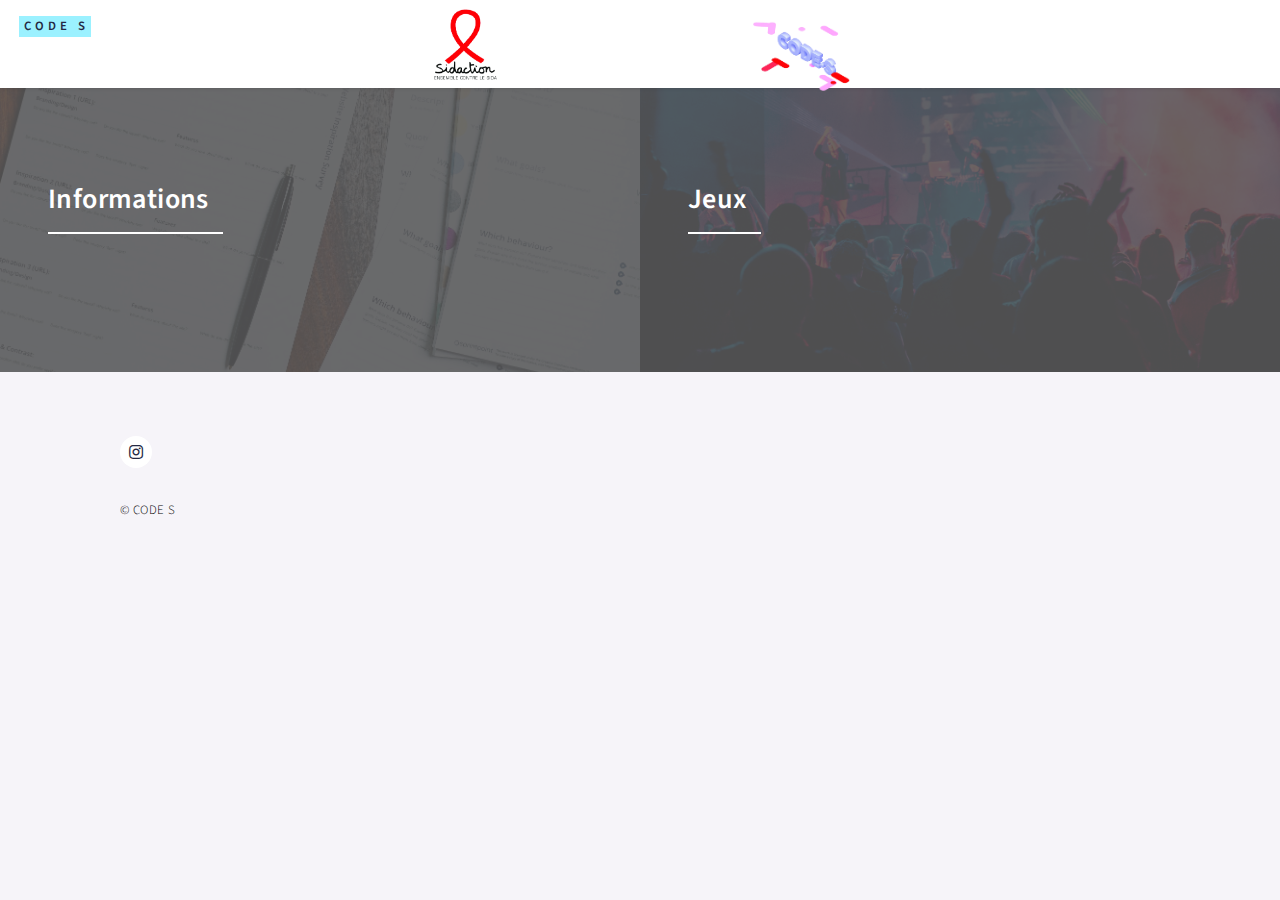
<file: index.html>
<!DOCTYPE HTML>

<html>
	<head>
		<title>CODE S</title>
		<meta charset="utf-8" />
		<meta name="viewport" content="width=device-width, initial-scale=1, user-scalable=no" />
		<link rel="stylesheet" href="assets/css/main.css" />
		<noscript><link rel="stylesheet" href="assets/css/noscript.css" /></noscript>
		<link rel="icon" type="image/png" href="images/logo.jpg" />
		
	</head>
	<body class="is-preload">

		<!-- Wrapper -->
		<header id="header2">

                        <div class="img1">
                            <a href="https://www.sidaction.org/" target="_blank"><img src="./images/sidaction-logo.png" alt="Logo de Sidaction"></a>
                        </div>
                        <div class="img2">
                            <img src="./images/logo_code-S.png" alt="Logo de l'équipe Code S">
                        </div>

                    </header>

			<div id="wrapper">

				<!-- Header -->
					<header id="header" class="alt">
						<a href="index.html" class="logo"><strong>CODE S</strong></a>
						<nav>
							<a href="#menu">Menu</a>
						</nav>
					</header>

				<!-- Menu -->
					<nav id="menu">
						<ul class="links">
							<li><a href="index.html">Accueil</a></li>
							<li><a class="h1" href="landing.html">Jeux</a></li>
							<li><a class="h1" href="generic.html">Informations</a></li>
						</ul>
						<ul class="actions stacked">
							<li><a href="#" class="button primary fit">Get Started</a></li>
							<li><a href="#" class="button fit">Log In</a></li>
						</ul>
					</nav>

				<!-- Banner
					<section id="banner" class="major">
						<div class="inner">
							<header class="major">
								<h1>Bienvenue, nous sommes CODE S</h1>
							</header>
							<div class="content">
								<p>A responsive site template designed by HTML5 UP<br />
								and released under the Creative Commons.</p>
								<ul class="actions">
									<li><a href="#one" class="button next scrolly">C'est parti</a></li>
								</ul>
							</div>
						</div>
					</section>

				-->
					<div id="main">

						<!-- One -->
							<section id="one" class="tiles">
								<article>
									<span class="image">
										<img src="images/accueil-informations.jpg " alt="" />
									</span>
									<header class="major">
										<h3><a href="informations.html" class="link">Informations</a></h3>
									
									</header>
								</article>
								<article>
									<span class="image">
										<img src="images/accueil-jeux.jpg" alt="" />
									</span>
									<header class="major">
										<h3><a href="choix-jeux.html" class="link">Jeux</a></h3>
										
									</header>

						<!-- Two -->

					</div>

				<!-- Contact -->

				<!-- Footer -->
					<footer id="footer">
						<div class="inner">
							<ul class="icons">
								<li><a href="https://www.instagram.com/c0de___s/" class="icon brands alt fa-instagram"><span class="label">Instagram</span></a></li>
							</ul>
							<ul class="copyright">
								<li>&copy; CODE S</li>
							</ul>
						</div>
					</footer>

			</div>

		<!-- Scripts -->
			<script src="assets/js/jquery.min.js"></script>
			<script src="assets/js/jquery.scrolly.min.js"></script>
			<script src="assets/js/jquery.scrollex.min.js"></script>
			<script src="assets/js/browser.min.js"></script>
			<script src="assets/js/breakpoints.min.js"></script>
			<script src="assets/js/util.js"></script>
			<script src="assets/js/main.js"></script>

	</body>
</html>
</file>
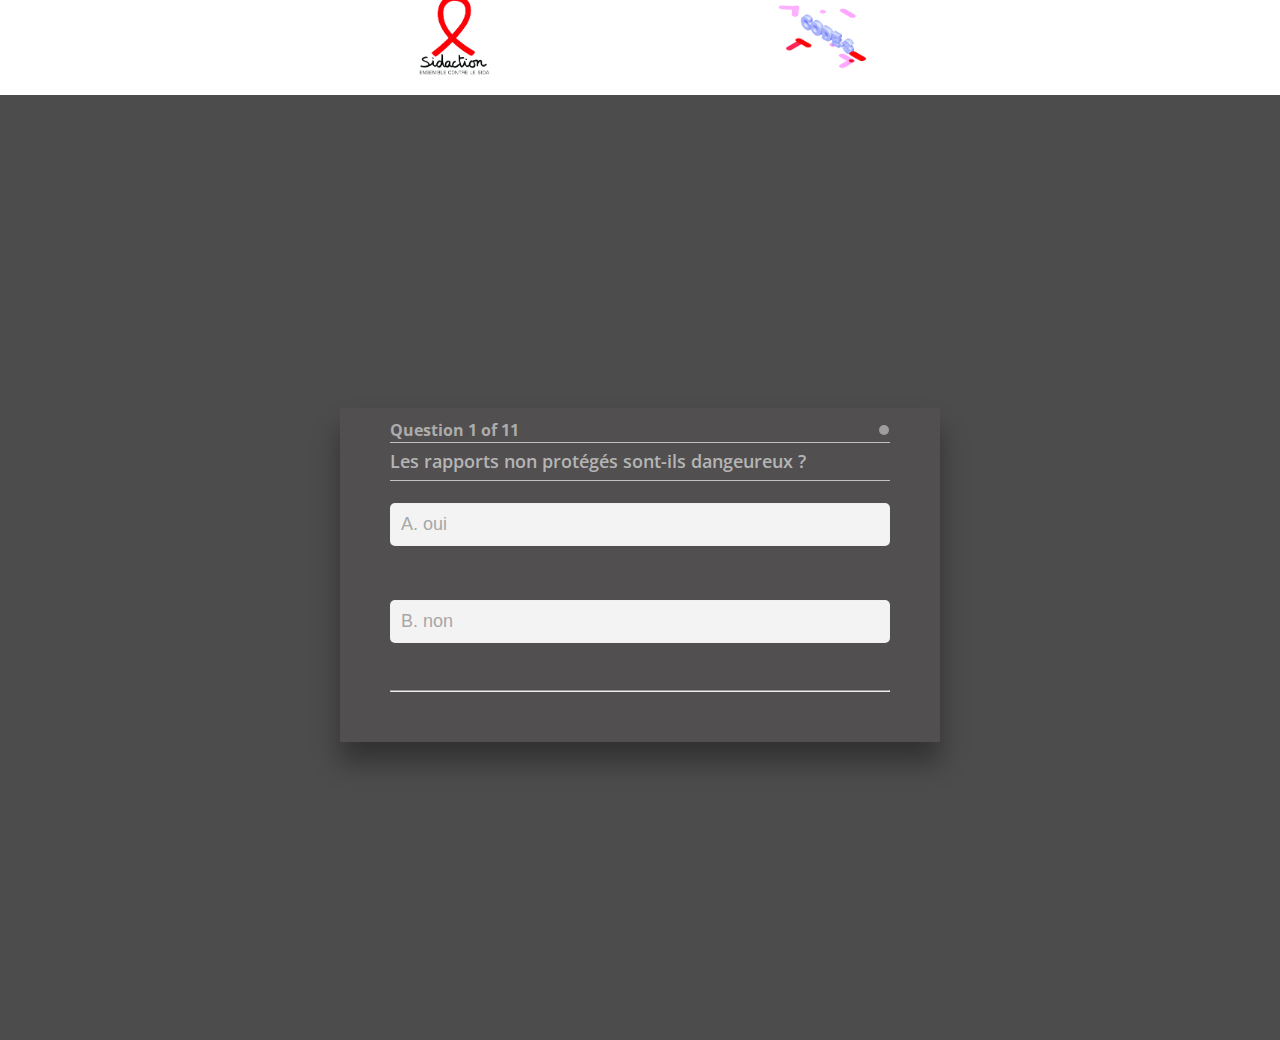
<file: quizz/index.html>
<!DOCTYPE html>
<html lang="en">

<head>
    <meta charset="UTF-8">
    <meta name="viewport" content="width=device-width, initial-scale=1.0">
    <title>QUIZZ CODE S</title>
    
    <link rel="stylesheet" href="style.css">
</head>

<header>
    <div></div>
    <div class="img1">
        <a href="https://www.sidaction.org/"><img src="sidaction-logo.png"></a>
    </div>
    <div class="img2">
        <a href="../index.html"><img src="logo_code-S.png"></a>
    </div>
    <div></div>

</header>
<body>
    <div class="container">
        <div class="quiz-box">
            <div id="quiz">
                <div class="quiz-header">
                    <p id="progress">Question x of y</p>
                    <p id="count-down"></p>
                </div>
                <p id="question"></p>

                <div class="buttons">
                    <button class="btn" id="btn0">A. <span id="choice0"></span></button>
                    
                    
                </div>
                <div class="buttons">
                    <button class="btn" id="btn1">B. <span id="choice1"></span></button>
                </div>
                    

                <hr>
                <footer>

                </footer>
            </div>
        </div>
    </div>

    <script src="app.js"></script>
</body>

</html>
</file>
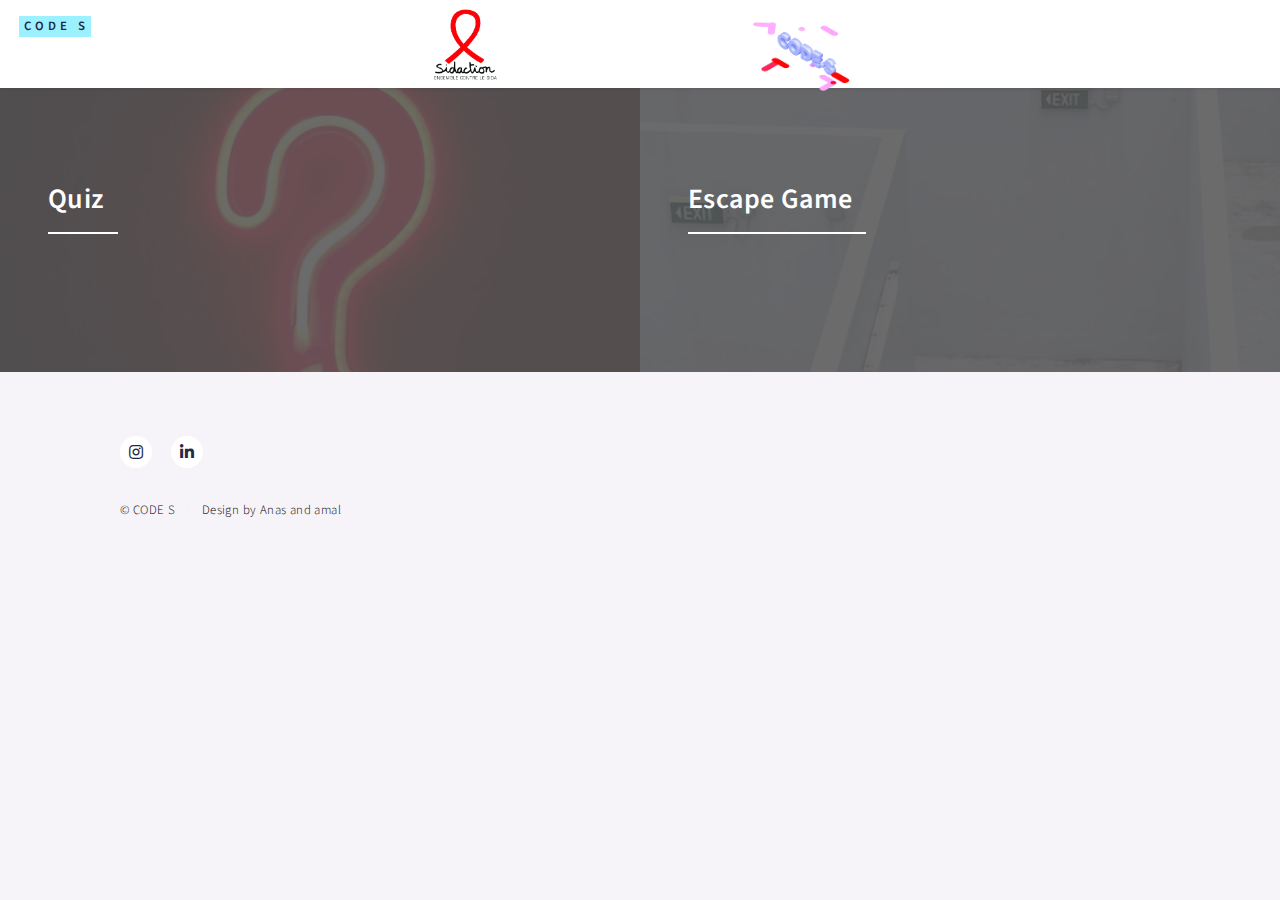
<file: choix-jeux.html>
<!DOCTYPE HTML>

<html>
	<head>
		<title>CODE S</title>
		<meta charset="utf-8" />
		<meta name="viewport" content="width=device-width, initial-scale=1, user-scalable=no" />
		<link rel="stylesheet" href="assets/css/choix-jeux.css" />
		<noscript><link rel="stylesheet" href="assets/css/noscript.css" /></noscript>
	</head>
	<body class="is-preload">

		<!-- Wrapper -->
		<header id="header2">

                        <div class="img1">
                            <a href=""><img src="./images/sidaction-logo.png" alt="Logo de Sidaction"></a>
                        </div>
                        <div class="img2">
                            <img src="./images/logo_code-S.png" alt="Logo de l'équipe Code S">
                        </div>

                    </header>

			<div id="wrapper">

				<!-- Header -->
					<header id="header" class="alt">
						<a href="index.html" class="logo"><strong>CODE S</strong></a>
						<nav>
							<a href="#menu">Menu</a>
						</nav>
					</header>

				<!-- Menu -->
					<nav id="menu">
						<ul class="links">
							<li><a href="index.html">Accueil</a></li>
							<li><a href="landing.html">Jeux</a></li>
							<li><a href="generic.html">Informations</a></li>
						</ul>
						<ul class="actions stacked">
							<li><a href="#" class="button primary fit">Get Started</a></li>
							<li><a href="#" class="button fit">Log In</a></li>
						</ul>
					</nav>

				<!-- Banner
					<section id="banner" class="major">
						<div class="inner">
							<header class="major">
								<h1>Bienvenue, nous sommes CODE S</h1>
							</header>
							<div class="content">
								<p>A responsive site template designed by HTML5 UP<br />
								and released under the Creative Commons.</p>
								<ul class="actions">
									<li><a href="#one" class="button next scrolly">C'est parti</a></li>
								</ul>
							</div>
						</div>
					</section>

				-->
					<div id="main">

						<!-- One -->
							<section id="one" class="tiles">
								<article>
									<span class="image">
										<img src="images/lancement-quiz.jpg " alt="" />
									</span>
									<header class="major">
										<h3><a href="quizz/index.html" class="link">Quiz</a></h3>
									
									</header>
								</article>
								<article>
									<span class="image">
										<img src="images/lancement-escape.jpg" alt="" />
									</span>
									<header class="major">
										<h3><a href="/Senario1/scenario1.html" class="link">Escape Game</a></h3>
										
									</header>

						<!-- Two -->

					</div>

				<!-- Contact -->

				<!-- Footer -->
					<footer id="footer">
						<div class="inner">
							<ul class="icons">
								<li><a href="#" class="icon brands alt fa-instagram"><span class="label">Instagram</span></a></li>
								<li><a href="#" class="icon brands alt fa-linkedin-in"><span class="label">LinkedIn</span></a></li>
							</ul>
							<ul class="copyright">
								<li>&copy; CODE S</li><li>Design by Anas and amal</li>
							</ul>
						</div>
					</footer>

			</div>

		<!-- Scripts -->
			<script src="assets/js/jquery.min.js"></script>
			<script src="assets/js/jquery.scrolly.min.js"></script>
			<script src="assets/js/jquery.scrollex.min.js"></script>
			<script src="assets/js/browser.min.js"></script>
			<script src="assets/js/breakpoints.min.js"></script>
			<script src="assets/js/util.js"></script>
			<script src="assets/js/main.js"></script>

	</body>
</html>
</file>
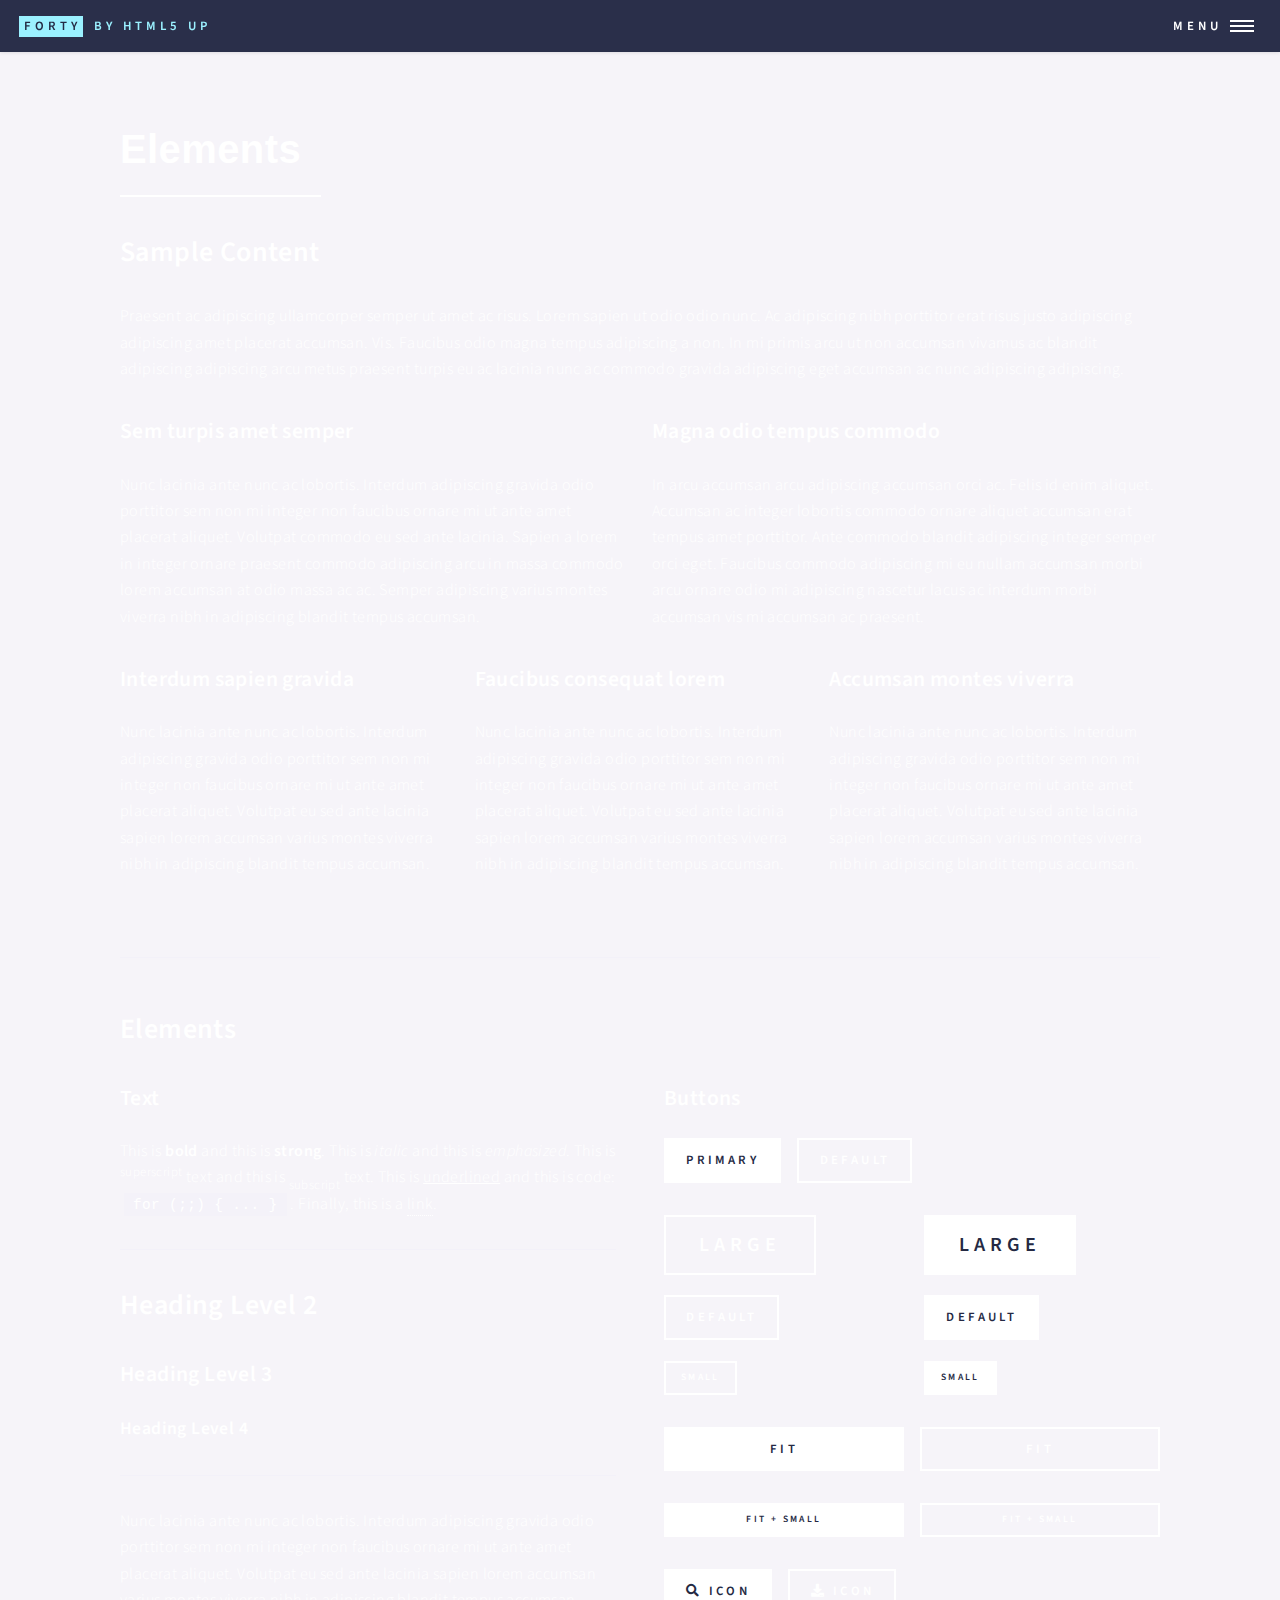
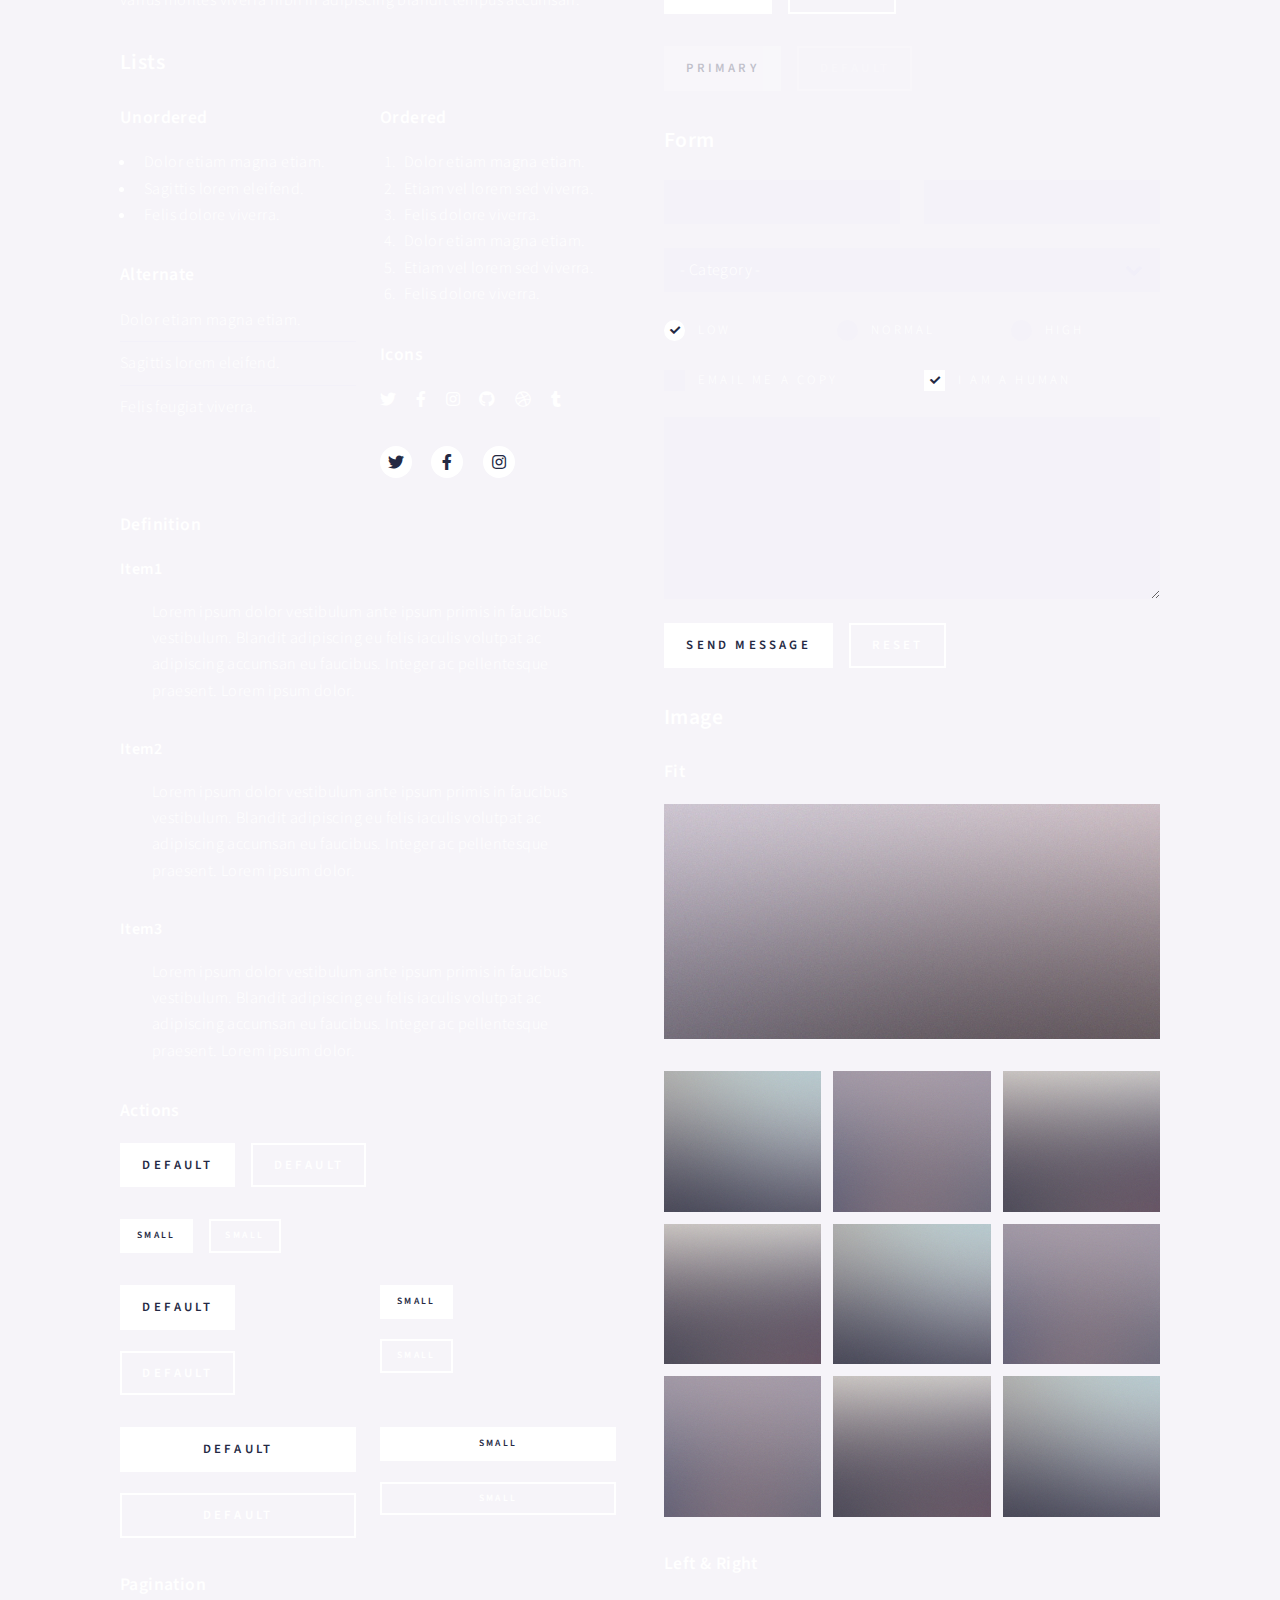
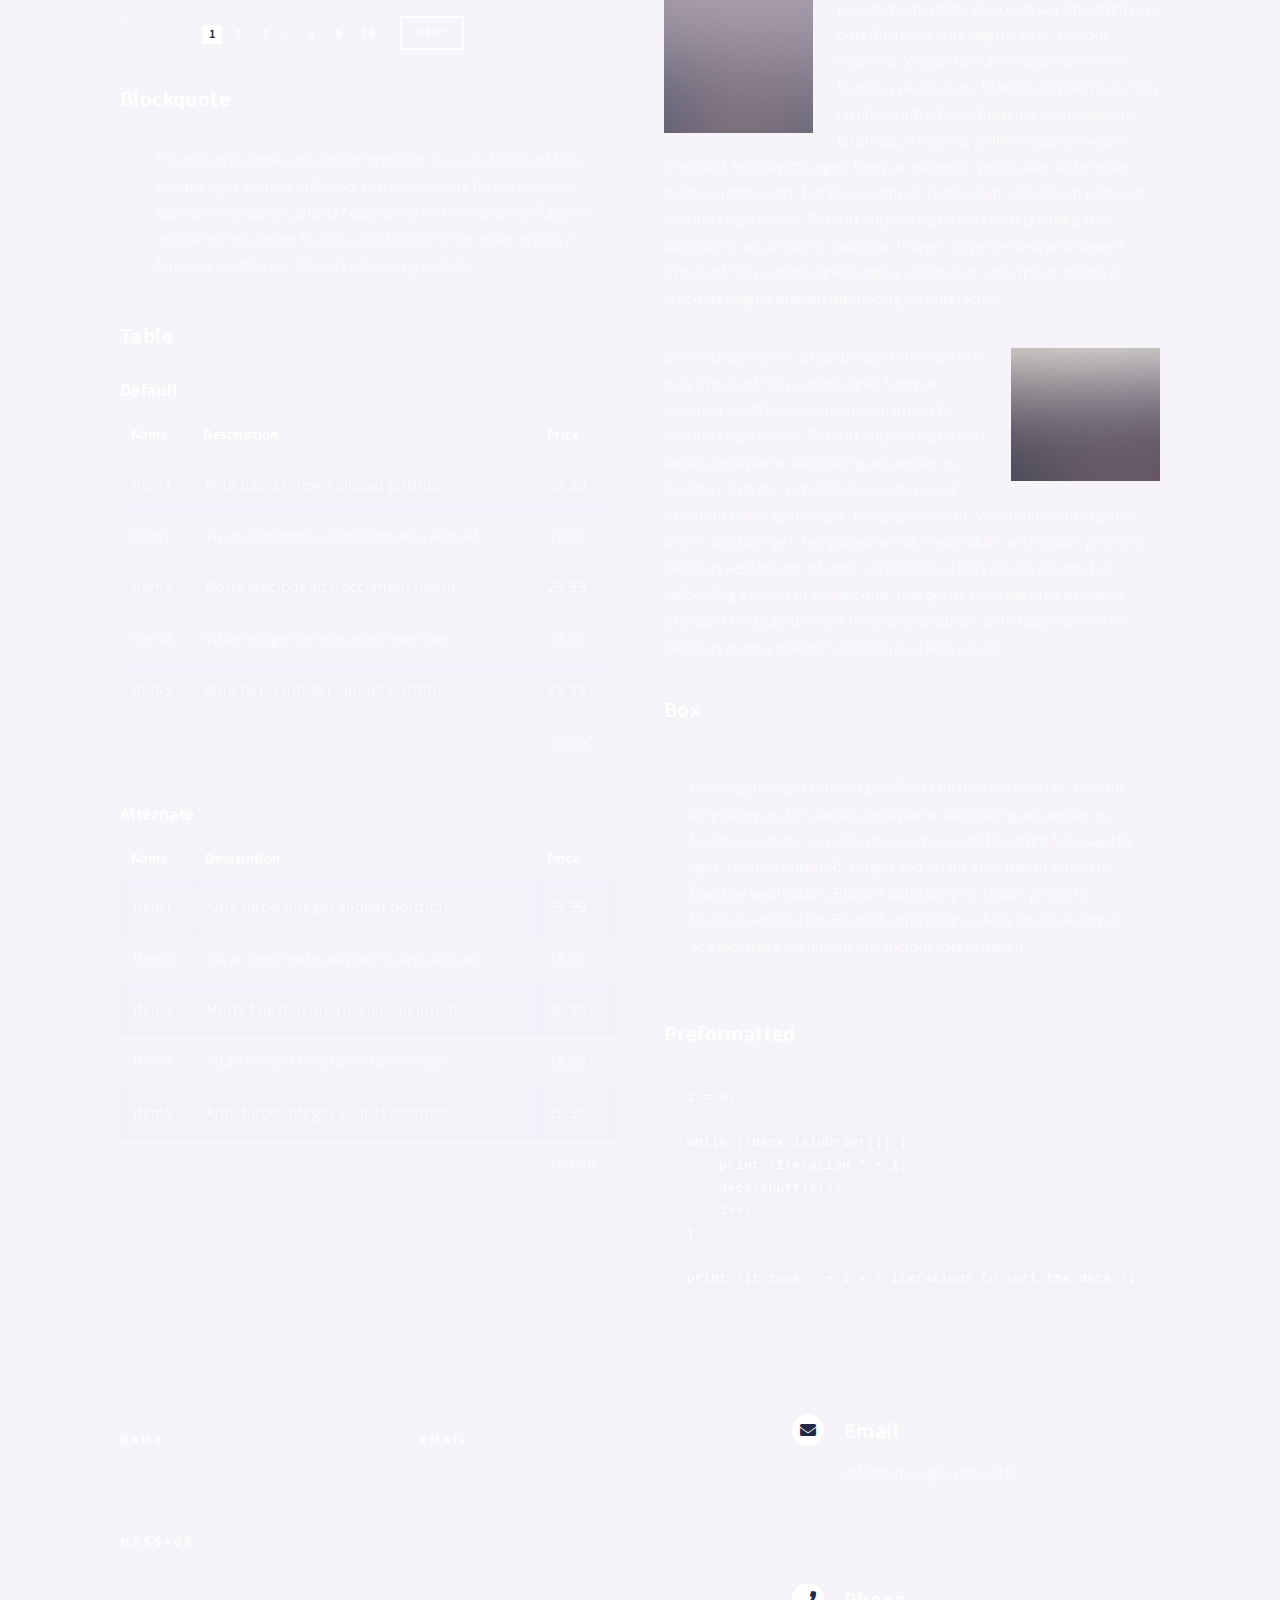
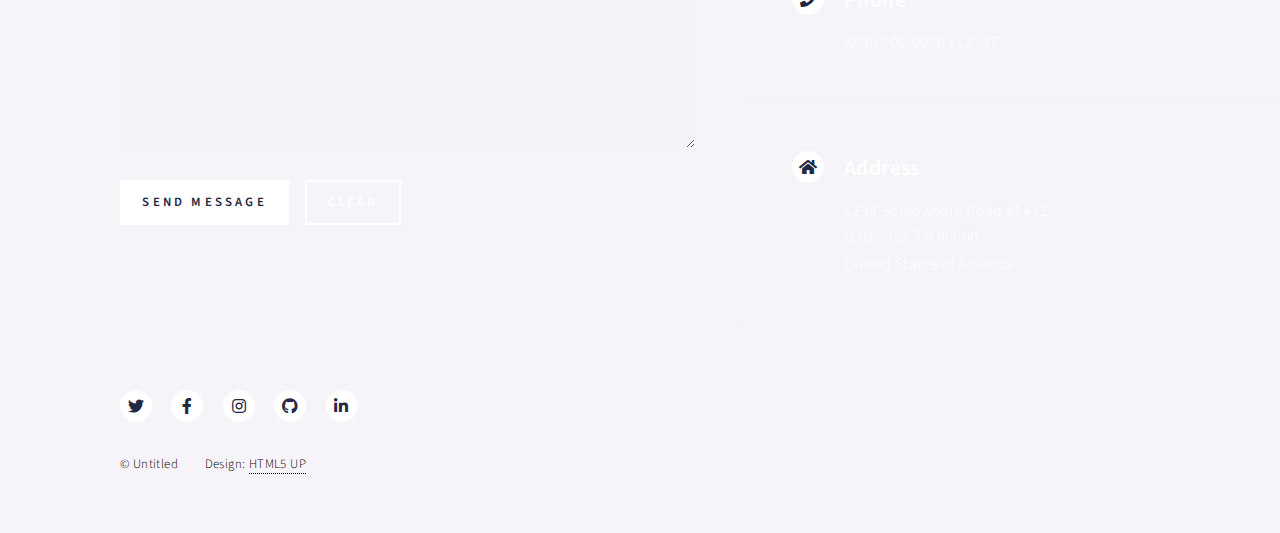
<file: elements.html>
<!DOCTYPE HTML>
<!--
	Forty by HTML5 UP
	html5up.net | @ajlkn
	Free for personal and commercial use under the CCA 3.0 license (html5up.net/license)
-->
<html>
	<head>
		<title>Elements - Forty by HTML5 UP</title>
		<meta charset="utf-8" />
		<meta name="viewport" content="width=device-width, initial-scale=1, user-scalable=no" />
		<link rel="stylesheet" href="assets/css/main.css" />
		<noscript><link rel="stylesheet" href="assets/css/noscript.css" /></noscript>
	</head>
	<body class="is-preload">

		<!-- Wrapper -->
			<div id="wrapper">

				<!-- Header -->
					<header id="header">
						<a href="index.html" class="logo"><strong>Forty</strong> <span>by HTML5 UP</span></a>
						<nav>
							<a href="#menu">Menu</a>
						</nav>
					</header>

				<!-- Menu -->
					<nav id="menu">
						<ul class="links">
							<li><a href="index.html">Home</a></li>
							<li><a href="landing.html">Landing</a></li>
							<li><a href="generic.html">Generic</a></li>
							<li><a href="elements.html">Elements</a></li>
						</ul>
						<ul class="actions stacked">
							<li><a href="#" class="button primary fit">Get Started</a></li>
							<li><a href="#" class="button fit">Log In</a></li>
						</ul>
					</nav>

				<!-- Main -->
					<div id="main" class="alt">

						<!-- One -->
							<section id="one">
								<div class="inner">
									<header class="major">
										<h1>Elements</h1>
									</header>

									<!-- Content -->
										<h2 id="content">Sample Content</h2>
										<p>Praesent ac adipiscing ullamcorper semper ut amet ac risus. Lorem sapien ut odio odio nunc. Ac adipiscing nibh porttitor erat risus justo adipiscing adipiscing amet placerat accumsan. Vis. Faucibus odio magna tempus adipiscing a non. In mi primis arcu ut non accumsan vivamus ac blandit adipiscing adipiscing arcu metus praesent turpis eu ac lacinia nunc ac commodo gravida adipiscing eget accumsan ac nunc adipiscing adipiscing.</p>
										<div class="row">
											<div class="col-6 col-12-small">
												<h3>Sem turpis amet semper</h3>
												<p>Nunc lacinia ante nunc ac lobortis. Interdum adipiscing gravida odio porttitor sem non mi integer non faucibus ornare mi ut ante amet placerat aliquet. Volutpat commodo eu sed ante lacinia. Sapien a lorem in integer ornare praesent commodo adipiscing arcu in massa commodo lorem accumsan at odio massa ac ac. Semper adipiscing varius montes viverra nibh in adipiscing blandit tempus accumsan.</p>
											</div>
											<div class="col-6 col-12-small">
												<h3>Magna odio tempus commodo</h3>
												<p>In arcu accumsan arcu adipiscing accumsan orci ac. Felis id enim aliquet. Accumsan ac integer lobortis commodo ornare aliquet accumsan erat tempus amet porttitor. Ante commodo blandit adipiscing integer semper orci eget. Faucibus commodo adipiscing mi eu nullam accumsan morbi arcu ornare odio mi adipiscing nascetur lacus ac interdum morbi accumsan vis mi accumsan ac praesent.</p>
											</div>
											<!-- Break -->
											<div class="col-4 col-12-medium">
												<h3>Interdum sapien gravida</h3>
												<p>Nunc lacinia ante nunc ac lobortis. Interdum adipiscing gravida odio porttitor sem non mi integer non faucibus ornare mi ut ante amet placerat aliquet. Volutpat eu sed ante lacinia sapien lorem accumsan varius montes viverra nibh in adipiscing blandit tempus accumsan.</p>
											</div>
											<div class="col-4 col-12-medium">
												<h3>Faucibus consequat lorem</h3>
												<p>Nunc lacinia ante nunc ac lobortis. Interdum adipiscing gravida odio porttitor sem non mi integer non faucibus ornare mi ut ante amet placerat aliquet. Volutpat eu sed ante lacinia sapien lorem accumsan varius montes viverra nibh in adipiscing blandit tempus accumsan.</p>
											</div>
											<div class="col-4 col-12-medium">
												<h3>Accumsan montes viverra</h3>
												<p>Nunc lacinia ante nunc ac lobortis. Interdum adipiscing gravida odio porttitor sem non mi integer non faucibus ornare mi ut ante amet placerat aliquet. Volutpat eu sed ante lacinia sapien lorem accumsan varius montes viverra nibh in adipiscing blandit tempus accumsan.</p>
											</div>
										</div>

									<hr class="major" />

									<!-- Elements -->
										<h2 id="elements">Elements</h2>
										<div class="row gtr-200">
											<div class="col-6 col-12-medium">

												<!-- Text stuff -->
													<h3>Text</h3>
													<p>This is <b>bold</b> and this is <strong>strong</strong>. This is <i>italic</i> and this is <em>emphasized</em>.
													This is <sup>superscript</sup> text and this is <sub>subscript</sub> text.
													This is <u>underlined</u> and this is code: <code>for (;;) { ... }</code>.
													Finally, this is a <a href="#">link</a>.</p>
													<hr />
													<h2>Heading Level 2</h2>
													<h3>Heading Level 3</h3>
													<h4>Heading Level 4</h4>
													<hr />
													<p>Nunc lacinia ante nunc ac lobortis. Interdum adipiscing gravida odio porttitor sem non mi integer non faucibus ornare mi ut ante amet placerat aliquet. Volutpat eu sed ante lacinia sapien lorem accumsan varius montes viverra nibh in adipiscing blandit tempus accumsan.</p>

												<!-- Lists -->
													<h3>Lists</h3>
													<div class="row">
														<div class="col-6 col-12-small">

															<h4>Unordered</h4>
															<ul>
																<li>Dolor etiam magna etiam.</li>
																<li>Sagittis lorem eleifend.</li>
																<li>Felis dolore viverra.</li>
															</ul>

															<h4>Alternate</h4>
															<ul class="alt">
																<li>Dolor etiam magna etiam.</li>
																<li>Sagittis lorem eleifend.</li>
																<li>Felis feugiat viverra.</li>
															</ul>

														</div>
														<div class="col-6 col-12-small">

															<h4>Ordered</h4>
															<ol>
																<li>Dolor etiam magna etiam.</li>
																<li>Etiam vel lorem sed viverra.</li>
																<li>Felis dolore viverra.</li>
																<li>Dolor etiam magna etiam.</li>
																<li>Etiam vel lorem sed viverra.</li>
																<li>Felis dolore viverra.</li>
															</ol>

															<h4>Icons</h4>
															<ul class="icons">
																<li><a href="#" class="icon brands fa-twitter"><span class="label">Twitter</span></a></li>
																<li><a href="#" class="icon brands fa-facebook-f"><span class="label">Facebook</span></a></li>
																<li><a href="#" class="icon brands fa-instagram"><span class="label">Instagram</span></a></li>
																<li><a href="#" class="icon brands fa-github"><span class="label">Github</span></a></li>
																<li><a href="#" class="icon brands fa-dribbble"><span class="label">Dribbble</span></a></li>
																<li><a href="#" class="icon brands fa-tumblr"><span class="label">Tumblr</span></a></li>
															</ul>
															<ul class="icons">
																<li><a href="#" class="icon brands alt fa-twitter"><span class="label">Twitter</span></a></li>
																<li><a href="#" class="icon brands alt fa-facebook-f"><span class="label">Facebook</span></a></li>
																<li><a href="#" class="icon brands alt fa-instagram"><span class="label">Instagram</span></a></li>
															</ul>

														</div>
													</div>
													<h4>Definition</h4>
													<dl>
														<dt>Item1</dt>
														<dd>
															<p>Lorem ipsum dolor vestibulum ante ipsum primis in faucibus vestibulum. Blandit adipiscing eu felis iaculis volutpat ac adipiscing accumsan eu faucibus. Integer ac pellentesque praesent. Lorem ipsum dolor.</p>
														</dd>
														<dt>Item2</dt>
														<dd>
															<p>Lorem ipsum dolor vestibulum ante ipsum primis in faucibus vestibulum. Blandit adipiscing eu felis iaculis volutpat ac adipiscing accumsan eu faucibus. Integer ac pellentesque praesent. Lorem ipsum dolor.</p>
														</dd>
														<dt>Item3</dt>
														<dd>
															<p>Lorem ipsum dolor vestibulum ante ipsum primis in faucibus vestibulum. Blandit adipiscing eu felis iaculis volutpat ac adipiscing accumsan eu faucibus. Integer ac pellentesque praesent. Lorem ipsum dolor.</p>
														</dd>
													</dl>

													<h4>Actions</h4>
													<ul class="actions">
														<li><a href="#" class="button primary">Default</a></li>
														<li><a href="#" class="button">Default</a></li>
													</ul>
													<ul class="actions small">
														<li><a href="#" class="button primary small">Small</a></li>
														<li><a href="#" class="button small">Small</a></li>
													</ul>
													<div class="row">
														<div class="col-6 col-12-small">
															<ul class="actions stacked">
																<li><a href="#" class="button primary">Default</a></li>
																<li><a href="#" class="button">Default</a></li>
															</ul>
														</div>
														<div class="col-6 col-12-small">
															<ul class="actions stacked">
																<li><a href="#" class="button primary small">Small</a></li>
																<li><a href="#" class="button small">Small</a></li>
															</ul>
														</div>
														<div class="col-6 col-12-small">
															<ul class="actions stacked">
																<li><a href="#" class="button primary fit">Default</a></li>
																<li><a href="#" class="button fit">Default</a></li>
															</ul>
														</div>
														<div class="col-6 col-12-small">
															<ul class="actions stacked">
																<li><a href="#" class="button primary small fit">Small</a></li>
																<li><a href="#" class="button small fit">Small</a></li>
															</ul>
														</div>
													</div>

													<h4>Pagination</h4>
													<ul class="pagination">
														<li><span class="button small disabled">Prev</span></li>
														<li><a href="#" class="page active">1</a></li>
														<li><a href="#" class="page">2</a></li>
														<li><a href="#" class="page">3</a></li>
														<li><span>&hellip;</span></li>
														<li><a href="#" class="page">8</a></li>
														<li><a href="#" class="page">9</a></li>
														<li><a href="#" class="page">10</a></li>
														<li><a href="#" class="button small">Next</a></li>
													</ul>

												<!-- Blockquote -->
													<h3>Blockquote</h3>
													<blockquote>Fringilla nisl. Donec accumsan interdum nisi, quis tincidunt felis sagittis eget tempus euismod. Vestibulum ante ipsum primis in faucibus vestibulum. Blandit adipiscing eu felis iaculis volutpat ac adipiscing accumsan faucibus. Vestibulum ante ipsum primis in faucibus vestibulum. Blandit adipiscing eu felis.</blockquote>

												<!-- Table -->
													<h3>Table</h3>

													<h4>Default</h4>
													<div class="table-wrapper">
														<table>
															<thead>
																<tr>
																	<th>Name</th>
																	<th>Description</th>
																	<th>Price</th>
																</tr>
															</thead>
															<tbody>
																<tr>
																	<td>Item1</td>
																	<td>Ante turpis integer aliquet porttitor.</td>
																	<td>29.99</td>
																</tr>
																<tr>
																	<td>Item2</td>
																	<td>Vis ac commodo adipiscing arcu aliquet.</td>
																	<td>19.99</td>
																</tr>
																<tr>
																	<td>Item3</td>
																	<td> Morbi faucibus arcu accumsan lorem.</td>
																	<td>29.99</td>
																</tr>
																<tr>
																	<td>Item4</td>
																	<td>Vitae integer tempus condimentum.</td>
																	<td>19.99</td>
																</tr>
																<tr>
																	<td>Item5</td>
																	<td>Ante turpis integer aliquet porttitor.</td>
																	<td>29.99</td>
																</tr>
															</tbody>
															<tfoot>
																<tr>
																	<td colspan="2"></td>
																	<td>100.00</td>
																</tr>
															</tfoot>
														</table>
													</div>

													<h4>Alternate</h4>
													<div class="table-wrapper">
														<table class="alt">
															<thead>
																<tr>
																	<th>Name</th>
																	<th>Description</th>
																	<th>Price</th>
																</tr>
															</thead>
															<tbody>
																<tr>
																	<td>Item1</td>
																	<td>Ante turpis integer aliquet porttitor.</td>
																	<td>29.99</td>
																</tr>
																<tr>
																	<td>Item2</td>
																	<td>Vis ac commodo adipiscing arcu aliquet.</td>
																	<td>19.99</td>
																</tr>
																<tr>
																	<td>Item3</td>
																	<td> Morbi faucibus arcu accumsan lorem.</td>
																	<td>29.99</td>
																</tr>
																<tr>
																	<td>Item4</td>
																	<td>Vitae integer tempus condimentum.</td>
																	<td>19.99</td>
																</tr>
																<tr>
																	<td>Item5</td>
																	<td>Ante turpis integer aliquet porttitor.</td>
																	<td>29.99</td>
																</tr>
															</tbody>
															<tfoot>
																<tr>
																	<td colspan="2"></td>
																	<td>100.00</td>
																</tr>
															</tfoot>
														</table>
													</div>

											</div>
											<div class="col-6 col-12-medium">

												<!-- Buttons -->
													<h3>Buttons</h3>
													<ul class="actions">
														<li><a href="#" class="button primary">Primary</a></li>
														<li><a href="#" class="button">Default</a></li>
													</ul>
													<div class="row">
														<div class="col-6 col-12-xsmall">
															<ul class="actions stacked">
																<li><a href="#" class="button large">Large</a></li>
																<li><a href="#" class="button">Default</a></li>
																<li><a href="#" class="button small">Small</a></li>
															</ul>
														</div>
														<div class="col-6 col-12-xsmall">
															<ul class="actions stacked">
																<li><a href="#" class="button primary large">Large</a></li>
																<li><a href="#" class="button primary">Default</a></li>
																<li><a href="#" class="button primary small">Small</a></li>
															</ul>
														</div>
													</div>
													<ul class="actions fit">
														<li><a href="#" class="button primary fit">Fit</a></li>
														<li><a href="#" class="button fit">Fit</a></li>
													</ul>
													<ul class="actions fit small">
														<li><a href="#" class="button primary fit small">Fit + Small</a></li>
														<li><a href="#" class="button fit small">Fit + Small</a></li>
													</ul>
													<ul class="actions">
														<li><a href="#" class="button primary icon solid fa-search">Icon</a></li>
														<li><a href="#" class="button icon solid fa-download">Icon</a></li>
													</ul>
													<ul class="actions">
														<li><span class="button primary disabled">Primary</span></li>
														<li><span class="button disabled">Default</span></li>
													</ul>

												<!-- Form -->
													<h3>Form</h3>

													<form method="post" action="#">
														<div class="row gtr-uniform">
															<div class="col-6 col-12-xsmall">
																<input type="text" name="demo-name" id="demo-name" value="" placeholder="Name" />
															</div>
															<div class="col-6 col-12-xsmall">
																<input type="email" name="demo-email" id="demo-email" value="" placeholder="Email" />
															</div>
															<!-- Break -->
															<div class="col-12">
																<select name="demo-category" id="demo-category">
																	<option value="">- Category -</option>
																	<option value="1">Manufacturing</option>
																	<option value="1">Shipping</option>
																	<option value="1">Administration</option>
																	<option value="1">Human Resources</option>
																</select>
															</div>
															<!-- Break -->
															<div class="col-4 col-12-small">
																<input type="radio" id="demo-priority-low" name="demo-priority" checked>
																<label for="demo-priority-low">Low</label>
															</div>
															<div class="col-4 col-12-small">
																<input type="radio" id="demo-priority-normal" name="demo-priority">
																<label for="demo-priority-normal">Normal</label>
															</div>
															<div class="col-4 col-12-small">
																<input type="radio" id="demo-priority-high" name="demo-priority">
																<label for="demo-priority-high">High</label>
															</div>
															<!-- Break -->
															<div class="col-6 col-12-small">
																<input type="checkbox" id="demo-copy" name="demo-copy">
																<label for="demo-copy">Email me a copy</label>
															</div>
															<div class="col-6 col-12-small">
																<input type="checkbox" id="demo-human" name="demo-human" checked>
																<label for="demo-human">I am a human</label>
															</div>
															<!-- Break -->
															<div class="col-12">
																<textarea name="demo-message" id="demo-message" placeholder="Enter your message" rows="6"></textarea>
															</div>
															<!-- Break -->
															<div class="col-12">
																<ul class="actions">
																	<li><input type="submit" value="Send Message" class="primary" /></li>
																	<li><input type="reset" value="Reset" /></li>
																</ul>
															</div>
														</div>
													</form>

												<!-- Image -->
													<h3>Image</h3>

													<h4>Fit</h4>
													<span class="image fit"><img src="images/pic03.jpg" alt="" /></span>
													<div class="box alt">
														<div class="row gtr-50 gtr-uniform">
															<div class="col-4"><span class="image fit"><img src="images/pic08.jpg" alt="" /></span></div>
															<div class="col-4"><span class="image fit"><img src="images/pic09.jpg" alt="" /></span></div>
															<div class="col-4"><span class="image fit"><img src="images/pic10.jpg" alt="" /></span></div>
															<!-- Break -->
															<div class="col-4"><span class="image fit"><img src="images/pic10.jpg" alt="" /></span></div>
															<div class="col-4"><span class="image fit"><img src="images/pic08.jpg" alt="" /></span></div>
															<div class="col-4"><span class="image fit"><img src="images/pic09.jpg" alt="" /></span></div>
															<!-- Break -->
															<div class="col-4"><span class="image fit"><img src="images/pic09.jpg" alt="" /></span></div>
															<div class="col-4"><span class="image fit"><img src="images/pic10.jpg" alt="" /></span></div>
															<div class="col-4"><span class="image fit"><img src="images/pic08.jpg" alt="" /></span></div>
														</div>
													</div>

													<h4>Left &amp; Right</h4>
													<p><span class="image left"><img src="images/pic09.jpg" alt="" /></span>Lorem ipsum dolor sit accumsan interdum nisi, quis tincidunt felis sagittis eget. tempus euismod. Vestibulum ante ipsum primis in faucibus vestibulum. Blandit adipiscing eu felis iaculis volutpat ac adipiscing accumsan eu faucibus. Integer ac pellentesque praesent tincidunt felis sagittis eget. tempus euismod. Vestibulum ante ipsum primis sagittis eget. tempus euismod. Vestibulum ante ipsum primis in faucibus vestibulum. Blandit adipiscing eu felis iaculis volutpat ac adipiscing accumsan eu faucibus. Integer ac pellentesque praesent tincidunt felis sagittis eget tempus vestibulum ante ipsum primis in faucibus magna blandit adipiscing eu felis iaculis.</p>
													<p><span class="image right"><img src="images/pic10.jpg" alt="" /></span>Lorem ipsum dolor sit accumsan interdum nisi, quis tincidunt felis sagittis eget. tempus euismod. Vestibulum ante ipsum primis in faucibus vestibulum. Blandit adipiscing eu felis iaculis volutpat ac adipiscing accumsan eu faucibus. Integer ac pellentesque praesent tincidunt felis sagittis eget. tempus euismod. Vestibulum ante ipsum primis sagittis eget. tempus euismod. Vestibulum ante ipsum primis in faucibus vestibulum. Blandit adipiscing eu felis iaculis volutpat ac adipiscing accumsan eu faucibus. Integer ac pellentesque praesent tincidunt felis sagittis eget tempus vestibulum ante ipsum primis in faucibus magna blandit adipiscing eu felis iaculis.</p>

												<!-- Box -->
													<h3>Box</h3>
													<div class="box">
														<p>Felis sagittis eget tempus primis in faucibus vestibulum. Blandit adipiscing eu felis iaculis volutpat ac adipiscing accumsan eu faucibus. Integer ac pellentesque praesent tincidunt felis sagittis eget. tempus euismod. Magna sed etiam ante ipsum primis in faucibus vestibulum. Blandit adipiscing eu ipsum primis in faucibus vestibulum. Blandit adipiscing eu felis iaculis volutpat ac adipiscing accumsan eu faucibus lorem ipsum.</p>
													</div>

												<!-- Preformatted Code -->
													<h3>Preformatted</h3>
													<pre><code>i = 0;

while (!deck.isInOrder()) {
    print 'Iteration ' + i;
    deck.shuffle();
    i++;
}

print 'It took ' + i + ' iterations to sort the deck.';
</code></pre>

											</div>
										</div>

								</div>
							</section>

					</div>

				<!-- Contact -->
					<section id="contact">
						<div class="inner">
							<section>
								<form method="post" action="#">
									<div class="fields">
										<div class="field half">
											<label for="name">Name</label>
											<input type="text" name="name" id="name" />
										</div>
										<div class="field half">
											<label for="email">Email</label>
											<input type="text" name="email" id="email" />
										</div>
										<div class="field">
											<label for="message">Message</label>
											<textarea name="message" id="message" rows="6"></textarea>
										</div>
									</div>
									<ul class="actions">
										<li><input type="submit" value="Send Message" class="primary" /></li>
										<li><input type="reset" value="Clear" /></li>
									</ul>
								</form>
							</section>
							<section class="split">
								<section>
									<div class="contact-method">
										<span class="icon solid alt fa-envelope"></span>
										<h3>Email</h3>
										<a href="#">information@untitled.tld</a>
									</div>
								</section>
								<section>
									<div class="contact-method">
										<span class="icon solid alt fa-phone"></span>
										<h3>Phone</h3>
										<span>(000) 000-0000 x12387</span>
									</div>
								</section>
								<section>
									<div class="contact-method">
										<span class="icon solid alt fa-home"></span>
										<h3>Address</h3>
										<span>1234 Somewhere Road #5432<br />
										Nashville, TN 00000<br />
										United States of America</span>
									</div>
								</section>
							</section>
						</div>
					</section>

				<!-- Footer -->
					<footer id="footer">
						<div class="inner">
							<ul class="icons">
								<li><a href="#" class="icon brands alt fa-twitter"><span class="label">Twitter</span></a></li>
								<li><a href="#" class="icon brands alt fa-facebook-f"><span class="label">Facebook</span></a></li>
								<li><a href="#" class="icon brands alt fa-instagram"><span class="label">Instagram</span></a></li>
								<li><a href="#" class="icon brands alt fa-github"><span class="label">GitHub</span></a></li>
								<li><a href="#" class="icon brands alt fa-linkedin-in"><span class="label">LinkedIn</span></a></li>
							</ul>
							<ul class="copyright">
								<li>&copy; Untitled</li><li>Design: <a href="https://html5up.net">HTML5 UP</a></li>
							</ul>
						</div>
					</footer>

			</div>

		<!-- Scripts -->
			<script src="assets/js/jquery.min.js"></script>
			<script src="assets/js/jquery.scrolly.min.js"></script>
			<script src="assets/js/jquery.scrollex.min.js"></script>
			<script src="assets/js/browser.min.js"></script>
			<script src="assets/js/breakpoints.min.js"></script>
			<script src="assets/js/util.js"></script>
			<script src="assets/js/main.js"></script>

	</body>
</html>
</file>
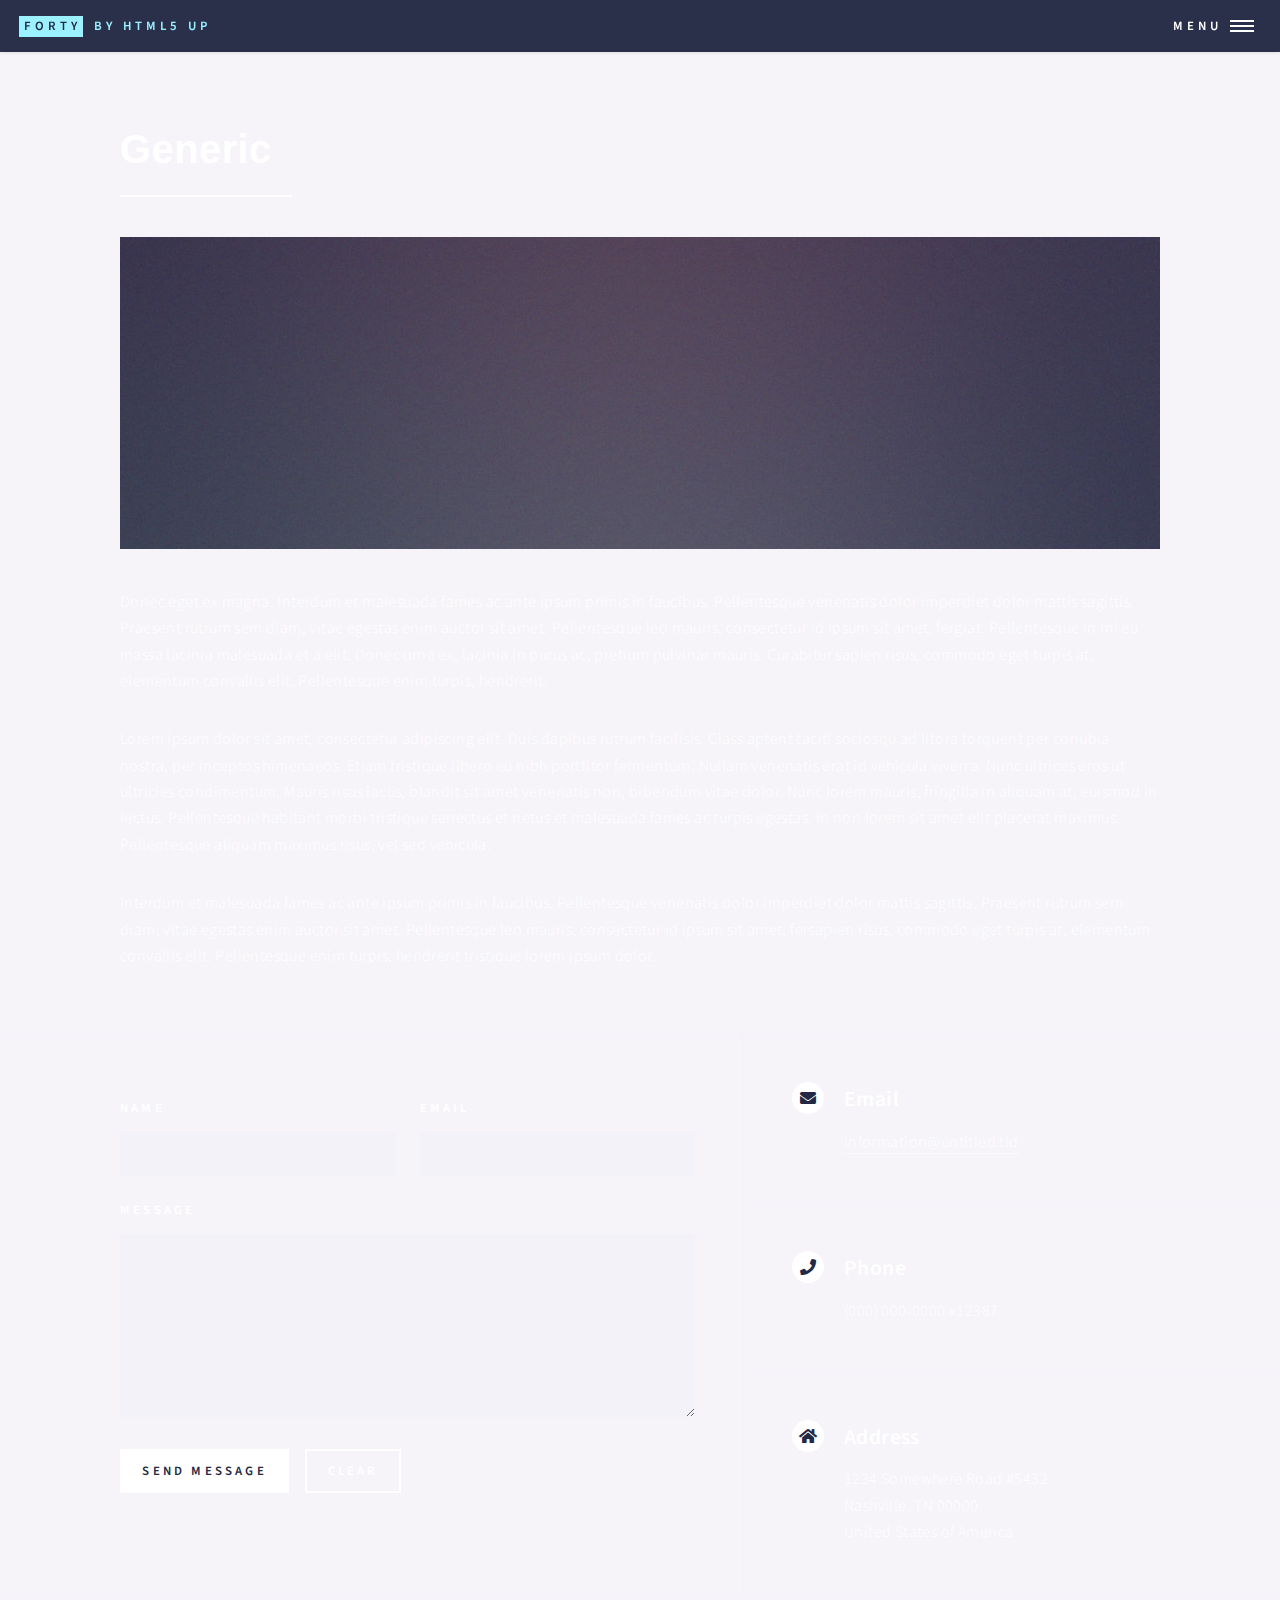
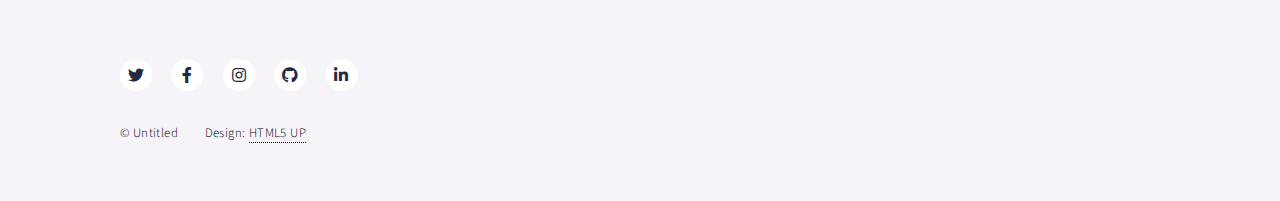
<file: generic.html>
<!DOCTYPE HTML>
<!--
	Forty by HTML5 UP
	html5up.net | @ajlkn
	Free for personal and commercial use under the CCA 3.0 license (html5up.net/license)
-->
<html>
	<head>
		<title>Generic - Forty by HTML5 UP</title>
		<meta charset="utf-8" />
		<meta name="viewport" content="width=device-width, initial-scale=1, user-scalable=no" />
		<link rel="stylesheet" href="assets/css/main.css" />
		<noscript><link rel="stylesheet" href="assets/css/noscript.css" /></noscript>
	</head>
	<body class="is-preload">

		<!-- Wrapper -->
			<div id="wrapper">

				<!-- Header -->
					<header id="header">
						<a href="index.html" class="logo"><strong>Forty</strong> <span>by HTML5 UP</span></a>
						<nav>
							<a href="#menu">Menu</a>
						</nav>
					</header>

				<!-- Menu -->
					<nav id="menu">
						<ul class="links">
							<li><a href="index.html">Home</a></li>
							<li><a href="landing.html">Landing</a></li>
							<li><a href="generic.html">Generic</a></li>
							<li><a href="elements.html">Elements</a></li>
						</ul>
						<ul class="actions stacked">
							<li><a href="#" class="button primary fit">Get Started</a></li>
							<li><a href="#" class="button fit">Log In</a></li>
						</ul>
					</nav>

				<!-- Main -->
					<div id="main" class="alt">

						<!-- One -->
							<section id="one">
								<div class="inner">
									<header class="major">
										<h1>Generic</h1>
									</header>
									<span class="image main"><img src="images/pic11.jpg" alt="" /></span>
									<p>Donec eget ex magna. Interdum et malesuada fames ac ante ipsum primis in faucibus. Pellentesque venenatis dolor imperdiet dolor mattis sagittis. Praesent rutrum sem diam, vitae egestas enim auctor sit amet. Pellentesque leo mauris, consectetur id ipsum sit amet, fergiat. Pellentesque in mi eu massa lacinia malesuada et a elit. Donec urna ex, lacinia in purus ac, pretium pulvinar mauris. Curabitur sapien risus, commodo eget turpis at, elementum convallis elit. Pellentesque enim turpis, hendrerit.</p>
									<p>Lorem ipsum dolor sit amet, consectetur adipiscing elit. Duis dapibus rutrum facilisis. Class aptent taciti sociosqu ad litora torquent per conubia nostra, per inceptos himenaeos. Etiam tristique libero eu nibh porttitor fermentum. Nullam venenatis erat id vehicula viverra. Nunc ultrices eros ut ultricies condimentum. Mauris risus lacus, blandit sit amet venenatis non, bibendum vitae dolor. Nunc lorem mauris, fringilla in aliquam at, euismod in lectus. Pellentesque habitant morbi tristique senectus et netus et malesuada fames ac turpis egestas. In non lorem sit amet elit placerat maximus. Pellentesque aliquam maximus risus, vel sed vehicula.</p>
									<p>Interdum et malesuada fames ac ante ipsum primis in faucibus. Pellentesque venenatis dolor imperdiet dolor mattis sagittis. Praesent rutrum sem diam, vitae egestas enim auctor sit amet. Pellentesque leo mauris, consectetur id ipsum sit amet, fersapien risus, commodo eget turpis at, elementum convallis elit. Pellentesque enim turpis, hendrerit tristique lorem ipsum dolor.</p>
								</div>
							</section>

					</div>

				<!-- Contact -->
					<section id="contact">
						<div class="inner">
							<section>
								<form method="post" action="#">
									<div class="fields">
										<div class="field half">
											<label for="name">Name</label>
											<input type="text" name="name" id="name" />
										</div>
										<div class="field half">
											<label for="email">Email</label>
											<input type="text" name="email" id="email" />
										</div>
										<div class="field">
											<label for="message">Message</label>
											<textarea name="message" id="message" rows="6"></textarea>
										</div>
									</div>
									<ul class="actions">
										<li><input type="submit" value="Send Message" class="primary" /></li>
										<li><input type="reset" value="Clear" /></li>
									</ul>
								</form>
							</section>
							<section class="split">
								<section>
									<div class="contact-method">
										<span class="icon solid alt fa-envelope"></span>
										<h3>Email</h3>
										<a href="#">information@untitled.tld</a>
									</div>
								</section>
								<section>
									<div class="contact-method">
										<span class="icon solid alt fa-phone"></span>
										<h3>Phone</h3>
										<span>(000) 000-0000 x12387</span>
									</div>
								</section>
								<section>
									<div class="contact-method">
										<span class="icon solid alt fa-home"></span>
										<h3>Address</h3>
										<span>1234 Somewhere Road #5432<br />
										Nashville, TN 00000<br />
										United States of America</span>
									</div>
								</section>
							</section>
						</div>
					</section>

				<!-- Footer -->
					<footer id="footer">
						<div class="inner">
							<ul class="icons">
								<li><a href="#" class="icon brands alt fa-twitter"><span class="label">Twitter</span></a></li>
								<li><a href="#" class="icon brands alt fa-facebook-f"><span class="label">Facebook</span></a></li>
								<li><a href="#" class="icon brands alt fa-instagram"><span class="label">Instagram</span></a></li>
								<li><a href="#" class="icon brands alt fa-github"><span class="label">GitHub</span></a></li>
								<li><a href="#" class="icon brands alt fa-linkedin-in"><span class="label">LinkedIn</span></a></li>
							</ul>
							<ul class="copyright">
								<li>&copy; Untitled</li><li>Design: <a href="https://html5up.net">HTML5 UP</a></li>
							</ul>
						</div>
					</footer>

			</div>

		<!-- Scripts -->
			<script src="assets/js/jquery.min.js"></script>
			<script src="assets/js/jquery.scrolly.min.js"></script>
			<script src="assets/js/jquery.scrollex.min.js"></script>
			<script src="assets/js/browser.min.js"></script>
			<script src="assets/js/breakpoints.min.js"></script>
			<script src="assets/js/util.js"></script>
			<script src="assets/js/main.js"></script>

	</body>
</html>
</file>
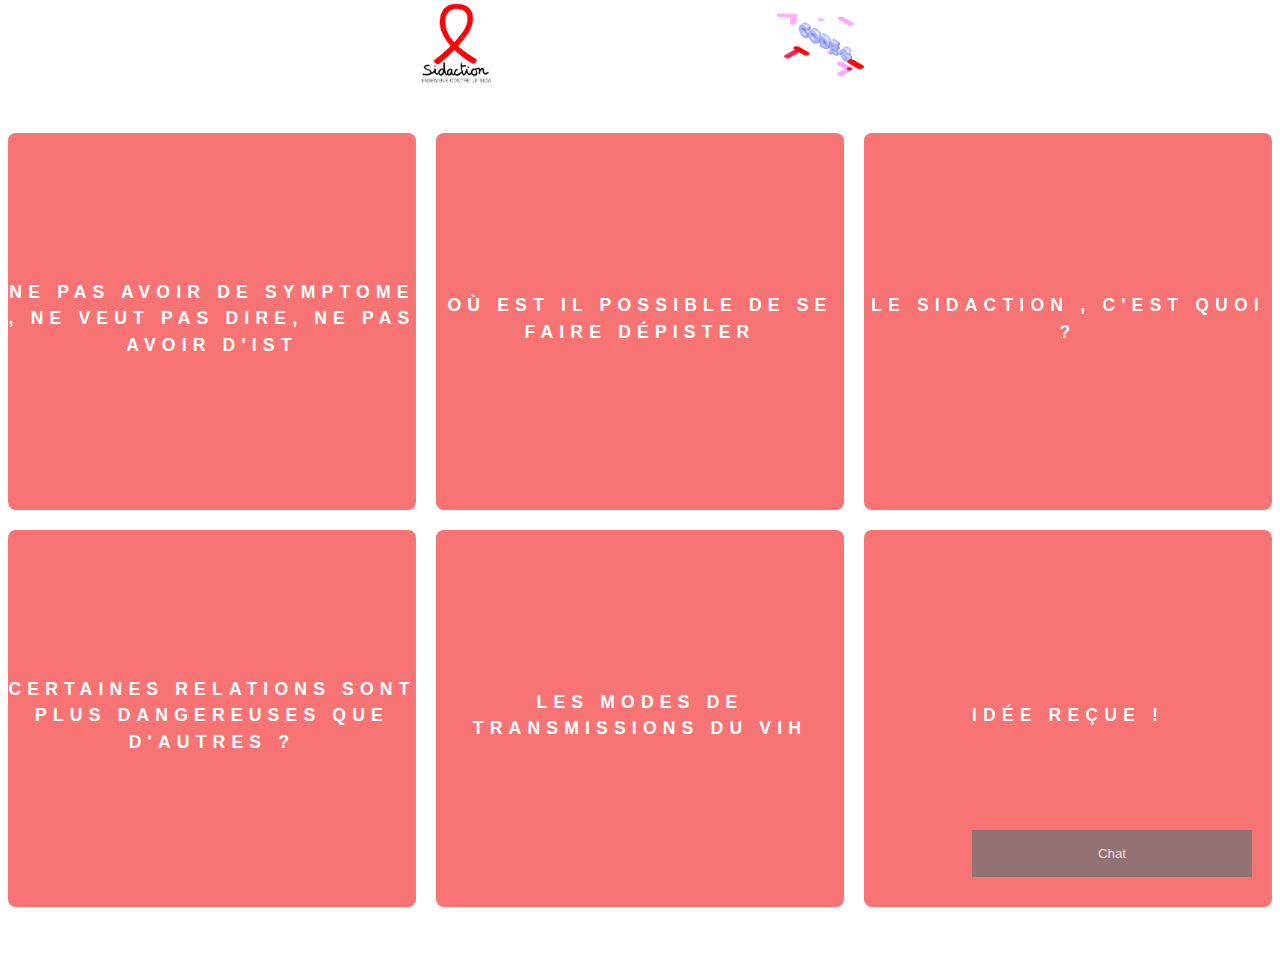
<file: informations.html>
<!DOCTYPE HTML>
<html>
	<head>
		<title>CODE S</title>
		<meta charset="utf-8" />
		<meta name="viewport" content="width=device-width, initial-scale=1, user-scalable=no" />
		<link rel="stylesheet" href="assetsinfo/css/informations.css" />
		<noscript><link rel="stylesheet" href="assetsinfo/css/noscript.css" /></noscript>
	</head>


		<header>
			<div></div>
			<div class="img1">
				<a href="https://www.sidaction.org/"><img src="imagesinfo/sidaction-logo.png"></a>
			</div>
			<div class="img2">
				<a href="index.html"><img src="imagesinfo/logo_code-S.png" ></a>
			</div>
			<div></div>
			<style>
				body {font-family: Arial, Helvetica, sans-serif;}
* {box-sizing: border-box;}

/* Button used to open the chat form - fixed at the bottom of the page */
.open-button {
  background-color: #555;
  color: white;
  padding: 16px 20px;
  border: none;
  cursor: pointer;
  opacity: 0.8;
  position: fixed;
  bottom: 23px;
  right: 28px;
  width: 280px;
}

/* The popup chat - hidden by default */
.chat-popup {
  display: none;
  position: fixed;
  bottom: 0;
  right: 15px;
  border: 3px solid #f1f1f1;
  z-index: 9;
}

/* Add styles to the form container */
.form-container {
  max-width: 300px;
  padding: 10px;
  background-color: white;
}

/* Full-width textarea */
.form-container textarea {
  width: 100%;
  padding: 15px;
  margin: 5px 0 22px 0;
  border: none;
  background: #f1f1f1;
  resize: none;
  min-height: 200px;
}

/* When the textarea gets focus, do something */
.form-container textarea:focus {
  background-color: #ddd;
  outline: none;
}

/* Set a style for the submit/send button */
.form-container .btn {
  background-color: #04AA6D;
  color: white;
  padding: 16px 20px;
  border: none;
  cursor: pointer;
  width: 100%;
  margin-bottom:10px;
  opacity: 0.8;
}

/* Add a red background color to the cancel button */
.form-container .cancel {
  background-color: red;
}

/* Add some hover effects to buttons */
.form-container .btn:hover, .open-button:hover {
  opacity: 1;
}
			</style>
		</header>


					<div class="is-preload">
							<section class="tiles">


								<article class="style1">
									<span class="image">
										<img src="imagesinfo/image1.png" alt="" />
									</span>
									<a>
										<h2>Ne pas avoir de symptome , ne veut pas dire, ne pas avoir d'IST</h2>
										<div class="content">
											<p>Par exemple les chlamydiaes sont dans la plupart du temps sous forme asymptomatique. C'est également le cas pour le VIH, il peut en effet rester sileeux pendant une longue période.

											</p>
										</div>
									</a>
								</article>



								<article class="style2">
									<span class="image">
										<img src="imagesinfo/image1.png" alt="" />
									</span>
									<a>
										<h2>Où est il possible de se faire dépister</h2>
										<div class="content">
											<p>En France il est possible de se faire dépister du VIH dans : Les laboratoires d'analyses médiclaes,
												Les CEGIDD où les dépistages sont gratuits, les associations habilitées aux tests rapides et les pharmacies qui vendent des autotests.
											</p>
										</div>
									</a>
								</article>



								<article class="style3">
									<span class="image">
										<img src="imagesinfo/image1.png" alt="" />
									</span>
									<a>
										<h2>Le sidaction , c'est quoi  ?</h2>
										<div class="content">
											<p>Cela désigne à la fois une association de lutte contre le VIH et un événement télévisuel annuel organisé par cette même association. l'objectif est de collecter un maximum de dons pour financer les recherches contre le VIH.

											</p>
										</div>
									</a>
								</article>



								<article class="style4">
									<span class="image">
										<img src="imagesinfo/image1.png" alt="" />
									</span>
									<a>
										<h2>Certaines relations sont plus dangereuses que d'autres ? </h2>
                                        <div class="content">
                                            <p>Les rapports les plus à risque ne sont pas forcément celles auxquels on pensent. Par exemple, es professionnels du <strong> sexe </strong> se protègent à chaque rapport et se font tester régulièrement (dans le cadre de travailleurs légaux) ce qui tend à rendre les rapports sexuels plus sûrs. Tant que vous n’envisagez pas un rapport sexuel sans protection, vous vous préservez dans tous les cas de la plupart des risques.</p>
                                        </div>
									</a>
								</article>



								<article class="style5">
									<span class="image">
										<img src="imagesinfo/image1.png" alt="" />
									</span>
									<a>
										<h2>Les modes de transmissions du VIH </h2>
                                        <div class="content">
                                            <p>La voie sexuelle : lors de rapports vaginaux, bucaux ou anaux non protégées.
                                                La voie sanguine: lorsqu'il y a échange de sang.
                                                Et de la mère à l'enfant: pendant la grossesse, l'accouchement et l'allaitement. Les études montrent que le taux de transmission au cours d'un rapport sexuel anal est <strong> 10 </strong> fois plus élevé que pour une pénétration vaginale</p>
                                        </div>
									</a>
								</article>

								<article class="style5">
									<span class="image">
										<img src="imagesinfo/image1.png" alt="" />
									</span>
									<a>
										<h2>Idée reçue !</h2>
                                        <div class="content">
                                            <p>
                                                Le SIDA a été créé par des laboratoires américains !”
                                                C'est FAUX ! La souche VIH- <strong>1</strong> (la plus répandue dans le monde) a été                                               sourcée chez les grands singes du sud du Cameroun. Le virus aurait                                            franchi la barrière des espèces lors de chasses, par des morsures                                              d'un singe infecté, par des écorchures lors du dépeçage de ces                                           animaux, ou lors de la consommation de viande de brousse

                                            </p>
                                        </div>
									</a>
								</article>

							</section>

							<body>



								<button class="open-button" onclick="openForm()">Chat</button>
								
								<div class="chat-popup" id="myForm">
								  <form action="" method="get" class="form-container">
									<h1>Chat</h1>
								
									<label for="msg"><b>Message</b></label>
									<textarea placeholder="Type message.." name="msg" id="nom" required></textarea>
								
									<button type="submit" onclick="verif()" class="btn">Send</button>
									<button type="button" class="btn cancel" onclick="closeForm()">Close</button>
								  </form>
								  
								</div>
								
								<script>
								function openForm() {
								  document.getElementById("myForm").style.display = "block";
								}
								
								function closeForm() {
								  document.getElementById("myForm").style.display = "none";
								}
								function verif(){
									var nom = document.getElementById("nom").value;
									if(nom =="1sexe10"){
									   
										window.alert("félicitation champion");
									}
								}
								
								</script>

		<!-- Scripts -->
			<script src="assetsinfo/js/jquery.min.js"></script>
			<script src="assetsinfo/js/browser.min.js"></script>
			<script src="assetsinfo/js/breakpoints.min.js"></script>
			<script src="assetsinfo/js/util.js"></script>
			<script src="assetsinfo/js/main.js"></script>
		
		</div>
	</body>
</html>
</file>
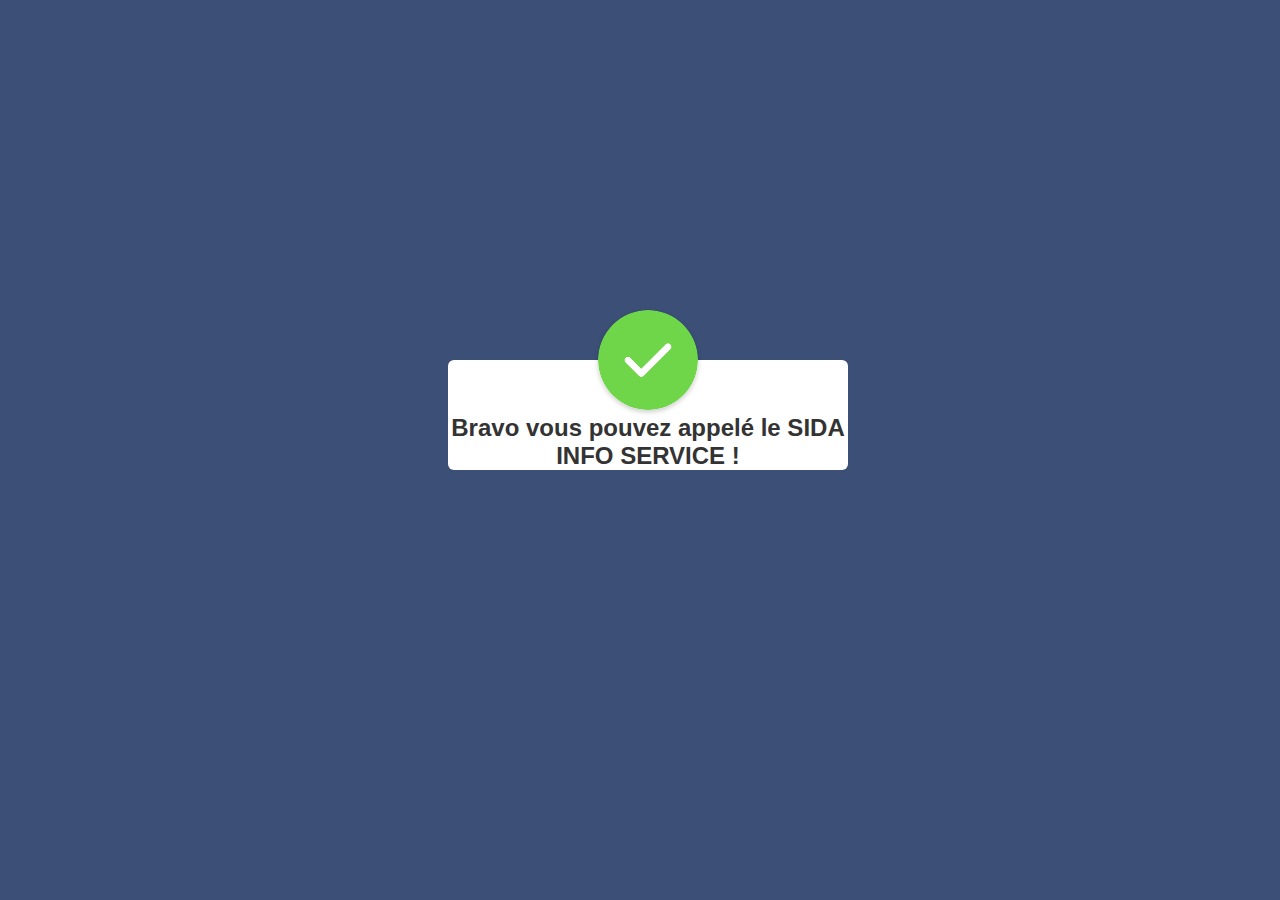
<file: Senario1/scenario25.html>
<!doctype html>
<html lang="fr">
<head>
  <meta charset="utf-8">
  <title>Titre de la page</title>
  <link rel="stylesheet" href="style2.css">
</head>
<body> 
  <div class = container>
    <button type = submit class = "btn">Fin</button>
  
  <div class=popup>
    <img src="404-tick.png">
    <h2>Bravo vous pouvez appelé le SIDA INFO SERVICE !</h2>
  </div>
  </div>
    <style>



  </style>
    
  </body>
</html>
</file>
<file: assets/css/noscript.css>
/*
	Forty by HTML5 UP
	html5up.net | @ajlkn
	Free for personal and commercial use under the CCA 3.0 license (html5up.net/license)
*/

/* Banner */

	body.is-preload #banner:after {
		opacity: 0.85;
	}

	body.is-preload #banner > .inner {
		-moz-filter: none;
		-webkit-filter: none;
		-ms-filter: none;
		filter: none;
		-moz-transform: none;
		-webkit-transform: none;
		-ms-transform: none;
		transform: none;
		opacity: 1;
	}
</file>
<file: quizz/style.css>
@import url('https://fonts.googleapis.com/css2?family=Open+Sans:wght@300;400;600;700&display=swap');


header  {
    height: 110px;
    margin: -15px -8px 30px -8px;
    background-color: #ffffff;
    display: flex;
    justify-content:space-around;

}

header img {
    height: 100px;
}



:root {
    --white: rgb(201, 22, 255);
    --black: #a7a7a7;
    --blue: #0004ff;
    --light-blue: rgba(0, 0, 0,0.7); /* background */
    --color-primary:  rgba(232, 232, 232, 0.2);
    --color-sec: #908e8e;
    --color-grey: rgba(189, 189, 189, 0.2);
    --color-dark-grey: #0066ff;
}

* {
    margin: 0;
    padding: 0;
    box-sizing: border-box;
}

html {
    font-size: 10px;
}

body {
    font-family: 'Open Sans', sans-serif;
    background-color: var(--light-blue);
    overflow-x: hidden;
}

p {
    font-size: 1.6rem;
    line-height: 1.5;
}

img {
    width: 100%;
}

.container {
    max-width: 900px;
    margin: 0 auto;
    padding: 0 20px;
    display: flex;
    justify-content: center;
    align-items: center;
    height: 100vh;
}

.quiz-box {
    width: 600px;
    /* height: 500px; */
    margin: 0 auto;
    background-color: rgba(90, 86, 86, 0.4);
    padding: 10px 50px 50px 50px;
    border: 0px solid var(--color-primary);
    box-shadow: 0 20px 25px rgba(0,0,0,0.35);
    
}

.quiz-box h1 {
    background-color: var(--color-primary);
    font-size: 4rem;
    text-align: center;
    color: #fff;
    padding: 10px 0;
    width: 100%;
    margin-bottom: 2rem;
    border-radius: 3px;    
}

.quiz-header {
    display: flex;
    justify-content: space-between;
    align-items: center;
}

.quiz-header #progress {
    color: #acacac;
    font-size: 1.6rem;
    font-weight: 700;
}

*/* Compte à rebours /*/
.quiz-header #count-down {
    font-size: 1.6rem;
    font-weight: 700;
    background-color: rgb(158, 158, 158);
    padding: 5px;
    margin: 1px;
    color: #fff;
    border-radius: 5px;
}

.quiz-box #question {
    font-size: 1.8rem;
    font-weight: 600;
    color: rgb(181, 181, 181);
    border: 1px solid rgb(194, 194, 194);
    border-width: 1px 0;
    padding: 5px 0;
}

.buttons {
    margin: 1.5rem 0 4rem 0;
}


.btn {
    text-align: left;
    background-color: rgb(243, 243, 243);
    width: 100%;
    font-size: 1.8rem;
    color: var(--black);
    border: 1px solid var(--color-primary);
    border-radius: 5px;
    margin: 7px 0;
    padding: 1rem;
    outline: none;
}

.btn:hover {
    cursor: pointer;
    /*background-color: var(--color-primary);*/
    box-shadow: 0 20px 25px rgba(0,0,0,0.35); ;
    color: rgb(3, 0, 0);
}

.btn:active {
    background-color: var(--color-sec);
}

#score {
    color: var(--black);
    text-align: center;
    font-size: 2rem;
    margin-bottom: 4rem;
}

.quiz-repeat { 
    text-align: center;
    margin: 0 auto;
}

.quiz-repeat a {
    font-size: 1.6rem;
    font-weight: 600;
    color: #fff;
    text-decoration: none;
    background-color: orangered;
    padding: 1rem;
    border-radius: 5px;
    transition: all .3s;
}

.quiz-repeat a:hover {
    background-color: var(--color-primary);
}
</file>
<file: assetsinfo/css/informations.css>
@import url("https://fonts.googleapis.com/css?family=Source+Sans+Pro:300,700,900");


	body  {
		background-color: #ffffff;
	}


	header  {
		height: 110px;
		margin: -15px -8px 30px -8px;
		background-color: #ffffff;
		display: flex;
		justify-content:space-around;

	}

	header img {
		height: 100px;
	}


	


	body, input, select, textarea {
		color: #585858;
		font-family: "Source Sans Pro", Helvetica, sans-serif;
		font-size: 16pt;
		font-weight: 300;
		line-height: 1.75;
		overflow-x: hidden;

	}

		@media screen and (max-width: 1680px) {

			body, select, textarea {
				font-size: 14pt;
			}

		}

		@media screen and (max-width: 1280px) {

			body, select, textarea {
				font-size: 12pt;
			}S

		}

	a {
		-moz-transition: border-bottom-color 0.2s ease, color 0.2s ease;
		-webkit-transition: border-bottom-color 0.2s ease, color 0.2s ease;
		-ms-transition: border-bottom-color 0.2s ease, color 0.2s ease;
		transition: border-bottom-color 0.2s ease, color 0.2s ease;
		text-decoration: none;
		color: #585858;
	}

		a:hover {
			border-bottom-color: transparent;
			color: #f2849e !important;
		}

	strong, b {
		font-weight: 900;
	}

	em, i {
		font-style: italic;
	}

	p {
		margin: 0 0 5em 0;
		text-align: center;
	}


		h1 a {
			color: inherit;
		}

		@media screen and (max-width: 736px) {

			h1 {
				font-size: 2em;
				margin: 0 0 1em 0;
			}

		}

		@media screen and (max-width: 360px) {

			h1 {
				font-size: 1.75em;
			}

		}

	h2 {
		font-weight: 900;
		line-height: 1.5;
		margin: 0 0 2em 0;
		text-transform: uppercase;
		letter-spacing: 0.35em;
	}

		h2 a {
			color: inherit;
		}

	h2 {
		font-size: 1.1em;
	}

	@media screen and (max-width: 980px) {

		h1 br, h2 br {
			display: none;
		}

	}

	@media screen and (max-width: 736px) {

		h2 {
			font-size: 1em;
		}


	}


/* Tiles */

	.tiles {
		display: -moz-flex;
		display: -webkit-flex;
		display: -ms-flex;
		display: flex;
		-moz-flex-wrap: wrap;
		-webkit-flex-wrap: wrap;
		-ms-flex-wrap: wrap;
		flex-wrap: wrap;
		position: relative;
		margin: -2.5em 0 0 -2.5em;
	}

		.tiles article {
			-moz-transition: -moz-transform 0.5s ease, opacity 0.5s ease;
			-webkit-transition: -webkit-transform 0.5s ease, opacity 0.5s ease;
			-ms-transition: -ms-transform 0.5s ease, opacity 0.5s ease;
			transition: transform 0.5s ease, opacity 0.5s ease;
			position: relative;
			width: calc(33.33333% - 2.5em);
			margin: 2.5em 0 0 2.5em;
		}

			.tiles article > .image {
				-moz-transition: -moz-transform 0.5s ease;
				-webkit-transition: -webkit-transform 0.5s ease;
				-ms-transition: -ms-transform 0.5s ease;
				transition: transform 0.5s ease;
				position: relative;
				display: block;
				width: 100%;
				border-radius: 8px;
				overflow: hidden;
			}

				.tiles article > .image img {
					display: block;
					width: 100%;
				}

				.tiles article > .image:before {
					pointer-events: none;
					-moz-transition: background-color 0.5s ease, opacity 0.5s ease;
					-webkit-transition: background-color 0.5s ease, opacity 0.5s ease;
					-ms-transition: background-color 0.5s ease, opacity 0.5s ease;
					transition: background-color 0.5s ease, opacity 0.5s ease;
					content: '';
					display: block;
					position: absolute;
					top: 0;
					left: 0;
					width: 100%;
					height: 100%;
					opacity: 1.0;
					z-index: 1;
					opacity: 0.8;
				}

	
				

			.tiles article > a {
				display: -moz-flex;
				display: -webkit-flex;
				display: -ms-flex;
				display: flex;
				-moz-flex-direction: column;
				-webkit-flex-direction: column;
				-ms-flex-direction: column;
				flex-direction: column;
				-moz-align-items: center;
				-webkit-align-items: center;
				-ms-align-items: center;
				align-items: center;
				-moz-justify-content: center;
				-webkit-justify-content: center;
				-ms-justify-content: center;
				justify-content: center;
				-moz-transition: background-color 0.5s ease, -moz-transform 0.5s ease;
				-webkit-transition: background-color 0.5s ease, -webkit-transform 0.5s ease;
				-ms-transition: background-color 0.5s ease, -ms-transform 0.5s ease;
				transition: background-color 0.5s ease, transform 0.5s ease;
				position: absolute;
				top: 0;
				left: 0;
				width: 100%;
				height: 100%;
				/* padding: 1em;
				border-radius: 4px;
				border-bottom: 0; */
				color: #ffffff;
				text-align: center;
				text-decoration: none;
				z-index: 3; 
			}

				.tiles article > a > :last-child {
					margin: 0;
				}

				.tiles article > a:hover {
					color: #ffffff !important;
				}

				.tiles article > a h2 {
					margin: 0;
				}

				.tiles article > a .content {
					-moz-transition: max-height 0.5s ease, opacity 0.5s ease;
					-webkit-transition: max-height 0.5s ease, opacity 0.5s ease;
					-ms-transition: max-height 0.5s ease, opacity 0.5s ease;
					transition: max-height 0.5s ease, opacity 0.5s ease;
					width: 100%;
					max-height: 0;
					line-height: 1.5;
					margin-top: 0.35em;
					opacity: 0;
				}

					.tiles article > a .content > :last-child {
						margin-bottom: 0;
					}

			.tiles article.style1 > .image:before {
				background-color: #e4cccc;
				opacity: 0.25
				;
			}

			.tiles article.style2 > .image:before {
				background-color: #e4cccc;
				opacity: 0.25
				;
			}

			.tiles article.style3 > .image:before {
				background-color: #e4cccc;
				opacity: 0.25
				;
			}

			.tiles article.style4 > .image:before {
				background-color: #e4cccc;
				opacity: 0.25
				;
			}

			.tiles article.style5 > .image:before {
				background-color: #e4cccc;
				opacity: 0.25
				;
			}

			.tiles article.style6 > .image:before {
				background-color: #e4cccc;
				opacity: 0.25
				;
			}

			body:not(.is-touch) .tiles article:hover > .image {
				-moz-transform: scale(1.1);
				-webkit-transform: scale(1.1);
				-ms-transform: scale(1.1);
				transform: scale(1.1);
			}

				body:not(.is-touch) .tiles article:hover > .image:before {
					background-color: #851b1b;
					opacity: 0.50;
				}

				body:not(.is-touch) .tiles article:hover > .image:after {
					opacity: 0;
				}

			body:not(.is-touch) .tiles article:hover .content {
				max-height: 15em;
				opacity: 1;
			}

		* + .tiles {
			margin-top: 2em;
		}

		body.is-preload .tiles article {
			-moz-transform: scale(0.9);
			-webkit-transform: scale(0.9);
			-ms-transform: scale(0.9);
			transform: scale(0.9);
			opacity: 0;
		}

		body.is-touch .tiles article .content {
			max-height: 15em;
			opacity: 1;
		}

		@media screen and (max-width: 1280px) {

			.tiles {
				margin: -1.25em 0 0 -1.25em;
			}

				.tiles article {
					width: calc(33.33333% - 1.25em);
					margin: 1.25em 0 0 1.25em;
				}

		}

		@media screen and (max-width: 980px) {

			.tiles {
				margin: -2.5em 0 0 -2.5em;
			}

				.tiles article {
					width: calc(50% - 2.5em);
					margin: 2.5em 0 0 2.5em;
				}

		}

		@media screen and (max-width: 736px) {

			.tiles {
				margin: -1.25em 0 0 -1.25em;
			}

				.tiles article {
					width: calc(50% - 1.25em);
					margin: 1.25em 0 0 1.25em;
				}

					.tiles article:hover > .image {
						-moz-transform: scale(1.0);
						-webkit-transform: scale(1.0);
						-ms-transform: scale(1.0);
						transform: scale(1.0);
					}

		}

		@media screen and (max-width: 480px) {

			.tiles {
				margin: 0;
			}

				.tiles article {
					width: 100%;
					margin: 1.25em 0 0 0;
				}

		}
</file>
<file: Senario1/style2.css>
* {
	margin: 0;
	padding: 0;
	box-sizing: border-box;
	font-family: 'Poppins', sans-serif;
}
.container {
	width: 100%;
	height: 100vh;
	background: #3c5077;
	display: flex;
	align-items: center;
	justify-content: center;
}
.popup {
	background: #fff;
	border-radius: 6px;
	position: absolute;
	top: 40%;
	left: 35%;
	text-align: center;
	padding: 30px 60px 30 px 30px;
	color: #333;
	width: 400px;
}

.popup img{
	width: 100px;
	margin-top: -50px;
	border-radius: 50%;
	box-shadow: 0 2px 5px rgba(0,0,0,0.2);
}
</file>
<file: assets/css/main.css>
@import url(fontawesome-all.min.css);
@import url("https://fonts.googleapis.com/css?family=Source+Sans+Pro:300,300italic,600,600italic");

* {
	margin: 0;
	padding: 0;
	border: 0;
	font-size: 100%;
	font: inherit;
	vertical-align: baseline;}

article, aside, details, figcaption, figure,
footer, header, hgroup, menu, nav, section {
	display: block;}

body {
	line-height: 1;
}

ol, ul {
	list-style: none;
}

blockquote, q {
	quotes: none;
}

	blockquote:before, blockquote:after, q:before, q:after {
		content: '';
		content: none;
	}

table {
	border-collapse: collapse;
	border-spacing: 0;
}

body {
	-webkit-text-size-adjust: none;
}

mark {
	background-color: transparent;
	color: inherit;
}

input::-moz-focus-inner {
	border: 0;
	padding: 0;
}

input, select, textarea {
	-moz-appearance: none;
	-webkit-appearance: none;
	-ms-appearance: none;
	appearance: none;
}
h1{
	font-family: 'M PLUS Rounded 1c', sans-serif;
	font-weight: 700;
}
/* Basic */

	@-ms-viewport {
		width: device-width;
	}

	body {
		-ms-overflow-style: scrollbar;
	}

	@media screen and (max-width: 480px) {

		html, body {
			min-width: 320px;
		}

	}

	html {
		box-sizing: border-box;
	}

	*, *:before, *:after {
		box-sizing: inherit;
	}

	body {
		background: #F6F4F9;
	}

		body.is-preload *, body.is-preload *:before, body.is-preload *:after {
			-moz-animation: none !important;
			-webkit-animation: none !important;
			-ms-animation: none !important;
			animation: none !important;
			-moz-transition: none !important;
			-webkit-transition: none !important;
			-ms-transition: none !important;
			transition: none !important;
		}

		#header2  {
        display: -moz-flex;
		display: -webkit-flex;
		display: -ms-flex;
		display: flex;
		justify-content: space-evenly;
		background-color: #F6F4F9;
		box-shadow: 0 0 0.25em 0 rgba(0, 0, 0, 0.15);
		cursor: default;
		font-weight: 600;
		height: 5.5em;
		left: 0;
		letter-spacing: 0.25em;
		line-height: 3.25em;
		margin: 0;
		position: fixed;
		top: 0;
		width: 100%;
		z-index: 10000;
		background-color: white;


    }

    #header2 .img1 img{
        width: 80px;
        margin: auto;
        justify-content: center;
        text-decoration: none;
        margin-right: -100px;
    }
    #header2 .img2 img{
        width: 110px;
        margin: auto;
        justify-content: center;
        margin-left: -100px;
    }
    #header2 .img3 img{
        width: 50px;
        margin-top: 30px;
        justify-content: center;
    }

    @media (max-width: 738px) {
    	#header2{
    		height: 4em;
    	}

    	#header2 .img1 img{
    		width: 50px;
    	}
    	#header2 .img2 img{
    		width: 70px;
    	}
    	#header2 .img3 img{
        width: 25px;
        margin-top: 20px;
    	}
    }

/* Type */

	body, input, select, textarea {
		color: #ffffff;
		font-family: "Source Sans Pro", Helvetica, sans-serif;
		font-size: 17pt;
		font-weight: 300;
		letter-spacing: 0.025em;
		line-height: 1.65;
	}

		@media screen and (max-width: 1680px) {

			body, input, select, textarea {
				font-size: 14pt;
			}

		}

		@media screen and (max-width: 1280px) {

			body, input, select, textarea {
				font-size: 12pt;
			}

		}

		@media screen and (max-width: 360px) {

			body, input, select, textarea {
				font-size: 11pt;
			}

		}

	a {
		-moz-transition: color 0.2s ease-in-out, border-bottom-color 0.2s ease-in-out;
		-webkit-transition: color 0.2s ease-in-out, border-bottom-color 0.2s ease-in-out;
		-ms-transition: color 0.2s ease-in-out, border-bottom-color 0.2s ease-in-out;
		transition: color 0.2s ease-in-out, border-bottom-color 0.2s ease-in-out;
		border-bottom: dotted 1px;
		color: inherit;
		text-decoration: none;
	}

		a:hover {
			border-bottom-color: transparent;
			color: #9bf1ff !important;
		}

		a:active {
			color: #53e3fb !important;
		}

	strong, b {
		color: #ffffff;
		font-weight: 600;
	}

	em, i {
		font-style: italic;
	}

	p {
		margin: 0 0 2em 0;
	}

	h1, h2, h3, h4, h5, h6 {
		color: #ffffff;
		font-weight: 600;
		line-height: 1.65;
		margin: 0 0 1em 0;
	}

		h1 a, h2 a, h3 a, h4 a, h5 a, h6 a {
			color: inherit;
			border-bottom: 0;
		}

	h1 {
		font-size: 2.5em;
	}

	h2 {
		font-size: 1.75em;
	}

	h3 {
		font-size: 1.35em;
	}

	h4 {
		font-size: 1.1em;
	}

	h5 {
		font-size: 0.9em;
	}

	h6 {
		font-size: 0.7em;
	}

	@media screen and (max-width: 736px) {

		h1 {
			font-size: 2em;
		}

		h2 {
			font-size: 1.5em;
		}

		h3 {
			font-size: 1.25em;
		}

	}

	sub {
		font-size: 0.8em;
		position: relative;
		top: 0.5em;
	}

	sup {
		font-size: 0.8em;
		position: relative;
		top: -0.5em;
	}

	blockquote {
		border-left: solid 4px rgba(212, 212, 255, 0.1);
		font-style: italic;
		margin: 0 0 2em 0;
		padding: 0.5em 0 0.5em 2em;
	}

	code {
		background: rgba(212, 212, 255, 0.035);
		font-family: "Courier New", monospace;
		font-size: 0.9em;
		margin: 0 0.25em;
		padding: 0.25em 0.65em;
	}

	pre {
		-webkit-overflow-scrolling: touch;
		font-family: "Courier New", monospace;
		font-size: 0.9em;
		margin: 0 0 2em 0;
	}

		pre code {
			display: block;
			line-height: 1.75;
			padding: 1em 1.5em;
			overflow-x: auto;
		}

	hr {
		border: 0;
		border-bottom: solid 1px rgba(212, 212, 255, 0.1);
		margin: 2em 0;
	}

		hr.major {
			margin: 3em 0;
		}

	.align-left {
		text-align: left;
	}

	.align-center {
		text-align: center;
	}

	.align-right {
		text-align: right;
	}

/* Row */

	.row {
		display: flex;
		flex-wrap: wrap;
		box-sizing: border-box;
		align-items: stretch;
	}

		.row > * {
			box-sizing: border-box;
		}

		.row.gtr-uniform > * > :last-child {
			margin-bottom: 0;
		}

		.row.aln-left {
			justify-content: flex-start;
		}

		.row.aln-center {
			justify-content: center;
		}

		.row.aln-right {
			justify-content: flex-end;
		}

		.row.aln-top {
			align-items: flex-start;
		}

		.row.aln-middle {
			align-items: center;
		}

		.row.aln-bottom {
			align-items: flex-end;
		}

		.row > .imp {
			order: -1;
		}

		.row > .col-1 {
			width: 8.33333%;
		}

		.row > .off-1 {
			margin-left: 8.33333%;
		}

		.row > .col-2 {
			width: 16.66667%;
		}

		.row > .off-2 {
			margin-left: 16.66667%;
		}

		.row > .col-3 {
			width: 25%;
		}

		.row > .off-3 {
			margin-left: 25%;
		}

		.row > .col-4 {
			width: 33.33333%;
		}

		.row > .off-4 {
			margin-left: 33.33333%;
		}

		.row > .col-5 {
			width: 41.66667%;
		}

		.row > .off-5 {
			margin-left: 41.66667%;
		}

		.row > .col-6 {
			width: 50%;
		}

		.row > .off-6 {
			margin-left: 50%;
		}

		.row > .col-7 {
			width: 58.33333%;
		}

		.row > .off-7 {
			margin-left: 58.33333%;
		}

		.row > .col-8 {
			width: 66.66667%;
		}

		.row > .off-8 {
			margin-left: 66.66667%;
		}

		.row > .col-9 {
			width: 75%;
		}

		.row > .off-9 {
			margin-left: 75%;
		}

		.row > .col-10 {
			width: 83.33333%;
		}

		.row > .off-10 {
			margin-left: 83.33333%;
		}

		.row > .col-11 {
			width: 91.66667%;
		}

		.row > .off-11 {
			margin-left: 91.66667%;
		}

		.row > .col-12 {
			width: 100%;
		}

		.row > .off-12 {
			margin-left: 100%;
		}

		.row.gtr-0 {
			margin-top: 0;
			margin-left: 0em;
		}

			.row.gtr-0 > * {
				padding: 0 0 0 0em;
			}

			.row.gtr-0.gtr-uniform {
				margin-top: 0em;
			}

				.row.gtr-0.gtr-uniform > * {
					padding-top: 0em;
				}

		.row.gtr-25 {
			margin-top: 0;
			margin-left: -0.5em;
		}

			.row.gtr-25 > * {
				padding: 0 0 0 0.5em;
			}

			.row.gtr-25.gtr-uniform {
				margin-top: -0.5em;
			}

				.row.gtr-25.gtr-uniform > * {
					padding-top: 0.5em;
				}

		.row.gtr-50 {
			margin-top: 0;
			margin-left: -1em;
		}

			.row.gtr-50 > * {
				padding: 0 0 0 1em;
			}

			.row.gtr-50.gtr-uniform {
				margin-top: -1em;
			}

				.row.gtr-50.gtr-uniform > * {
					padding-top: 1em;
				}

		.row {
			margin-top: 0;
			margin-left: -2em;
		}

			.row > * {
				padding: 0 0 0 2em;
			}

			.row.gtr-uniform {
				margin-top: -2em;
			}

				.row.gtr-uniform > * {
					padding-top: 2em;
				}

		.row.gtr-150 {
			margin-top: 0;
			margin-left: -3em;
		}

			.row.gtr-150 > * {
				padding: 0 0 0 3em;
			}

			.row.gtr-150.gtr-uniform {
				margin-top: -3em;
			}

				.row.gtr-150.gtr-uniform > * {
					padding-top: 3em;
				}

		.row.gtr-200 {
			margin-top: 0;
			margin-left: -4em;
		}

			.row.gtr-200 > * {
				padding: 0 0 0 4em;
			}

			.row.gtr-200.gtr-uniform {
				margin-top: -4em;
			}

				.row.gtr-200.gtr-uniform > * {
					padding-top: 4em;
				}

		@media screen and (max-width: 1680px) {

			.row {
				display: flex;
				flex-wrap: wrap;
				box-sizing: border-box;
				align-items: stretch;
			}

				.row > * {
					box-sizing: border-box;
				}

				.row.gtr-uniform > * > :last-child {
					margin-bottom: 0;
				}

				.row.aln-left {
					justify-content: flex-start;
				}

				.row.aln-center {
					justify-content: center;
				}

				.row.aln-right {
					justify-content: flex-end;
				}

				.row.aln-top {
					align-items: flex-start;
				}

				.row.aln-middle {
					align-items: center;
				}

				.row.aln-bottom {
					align-items: flex-end;
				}

				.row > .imp-xlarge {
					order: -1;
				}

				.row > .col-1-xlarge {
					width: 8.33333%;
				}

				.row > .off-1-xlarge {
					margin-left: 8.33333%;
				}

				.row > .col-2-xlarge {
					width: 16.66667%;
				}

				.row > .off-2-xlarge {
					margin-left: 16.66667%;
				}

				.row > .col-3-xlarge {
					width: 25%;
				}

				.row > .off-3-xlarge {
					margin-left: 25%;
				}

				.row > .col-4-xlarge {
					width: 33.33333%;
				}

				.row > .off-4-xlarge {
					margin-left: 33.33333%;
				}

				.row > .col-5-xlarge {
					width: 41.66667%;
				}

				.row > .off-5-xlarge {
					margin-left: 41.66667%;
				}

				.row > .col-6-xlarge {
					width: 50%;
				}

				.row > .off-6-xlarge {
					margin-left: 50%;
				}

				.row > .col-7-xlarge {
					width: 58.33333%;
				}

				.row > .off-7-xlarge {
					margin-left: 58.33333%;
				}

				.row > .col-8-xlarge {
					width: 66.66667%;
				}

				.row > .off-8-xlarge {
					margin-left: 66.66667%;
				}

				.row > .col-9-xlarge {
					width: 75%;
				}

				.row > .off-9-xlarge {
					margin-left: 75%;
				}

				.row > .col-10-xlarge {
					width: 83.33333%;
				}

				.row > .off-10-xlarge {
					margin-left: 83.33333%;
				}

				.row > .col-11-xlarge {
					width: 91.66667%;
				}

				.row > .off-11-xlarge {
					margin-left: 91.66667%;
				}

				.row > .col-12-xlarge {
					width: 100%;
				}

				.row > .off-12-xlarge {
					margin-left: 100%;
				}

				.row.gtr-0 {
					margin-top: 0;
					margin-left: 0em;
				}

					.row.gtr-0 > * {
						padding: 0 0 0 0em;
					}

					.row.gtr-0.gtr-uniform {
						margin-top: 0em;
					}

						.row.gtr-0.gtr-uniform > * {
							padding-top: 0em;
						}

				.row.gtr-25 {
					margin-top: 0;
					margin-left: -0.5em;
				}

					.row.gtr-25 > * {
						padding: 0 0 0 0.5em;
					}

					.row.gtr-25.gtr-uniform {
						margin-top: -0.5em;
					}

						.row.gtr-25.gtr-uniform > * {
							padding-top: 0.5em;
						}

				.row.gtr-50 {
					margin-top: 0;
					margin-left: -1em;
				}

					.row.gtr-50 > * {
						padding: 0 0 0 1em;
					}

					.row.gtr-50.gtr-uniform {
						margin-top: -1em;
					}

						.row.gtr-50.gtr-uniform > * {
							padding-top: 1em;
						}

				.row {
					margin-top: 0;
					margin-left: -2em;
				}

					.row > * {
						padding: 0 0 0 2em;
					}

					.row.gtr-uniform {
						margin-top: -2em;
					}

						.row.gtr-uniform > * {
							padding-top: 2em;
						}

				.row.gtr-150 {
					margin-top: 0;
					margin-left: -3em;
				}

					.row.gtr-150 > * {
						padding: 0 0 0 3em;
					}

					.row.gtr-150.gtr-uniform {
						margin-top: -3em;
					}

						.row.gtr-150.gtr-uniform > * {
							padding-top: 3em;
						}

				.row.gtr-200 {
					margin-top: 0;
					margin-left: -4em;
				}

					.row.gtr-200 > * {
						padding: 0 0 0 4em;
					}

					.row.gtr-200.gtr-uniform {
						margin-top: -4em;
					}

						.row.gtr-200.gtr-uniform > * {
							padding-top: 4em;
						}

		}

		@media screen and (max-width: 1280px) {

			.row {
				display: flex;
				flex-wrap: wrap;
				box-sizing: border-box;
				align-items: stretch;
			}

				.row > * {
					box-sizing: border-box;
				}

				.row.gtr-uniform > * > :last-child {
					margin-bottom: 0;
				}

				.row.aln-left {
					justify-content: flex-start;
				}

				.row.aln-center {
					justify-content: center;
				}

				.row.aln-right {
					justify-content: flex-end;
				}

				.row.aln-top {
					align-items: flex-start;
				}

				.row.aln-middle {
					align-items: center;
				}

				.row.aln-bottom {
					align-items: flex-end;
				}

				.row > .imp-large {
					order: -1;
				}

				.row > .col-1-large {
					width: 8.33333%;
				}

				.row > .off-1-large {
					margin-left: 8.33333%;
				}

				.row > .col-2-large {
					width: 16.66667%;
				}

				.row > .off-2-large {
					margin-left: 16.66667%;
				}

				.row > .col-3-large {
					width: 25%;
				}

				.row > .off-3-large {
					margin-left: 25%;
				}

				.row > .col-4-large {
					width: 33.33333%;
				}

				.row > .off-4-large {
					margin-left: 33.33333%;
				}

				.row > .col-5-large {
					width: 41.66667%;
				}

				.row > .off-5-large {
					margin-left: 41.66667%;
				}

				.row > .col-6-large {
					width: 50%;
				}

				.row > .off-6-large {
					margin-left: 50%;
				}

				.row > .col-7-large {
					width: 58.33333%;
				}

				.row > .off-7-large {
					margin-left: 58.33333%;
				}

				.row > .col-8-large {
					width: 66.66667%;
				}

				.row > .off-8-large {
					margin-left: 66.66667%;
				}

				.row > .col-9-large {
					width: 75%;
				}

				.row > .off-9-large {
					margin-left: 75%;
				}

				.row > .col-10-large {
					width: 83.33333%;
				}

				.row > .off-10-large {
					margin-left: 83.33333%;
				}

				.row > .col-11-large {
					width: 91.66667%;
				}

				.row > .off-11-large {
					margin-left: 91.66667%;
				}

				.row > .col-12-large {
					width: 100%;
				}

				.row > .off-12-large {
					margin-left: 100%;
				}

				.row.gtr-0 {
					margin-top: 0;
					margin-left: 0em;
				}

					.row.gtr-0 > * {
						padding: 0 0 0 0em;
					}

					.row.gtr-0.gtr-uniform {
						margin-top: 0em;
					}

						.row.gtr-0.gtr-uniform > * {
							padding-top: 0em;
						}

				.row.gtr-25 {
					margin-top: 0;
					margin-left: -0.375em;
				}

					.row.gtr-25 > * {
						padding: 0 0 0 0.375em;
					}

					.row.gtr-25.gtr-uniform {
						margin-top: -0.375em;
					}

						.row.gtr-25.gtr-uniform > * {
							padding-top: 0.375em;
						}

				.row.gtr-50 {
					margin-top: 0;
					margin-left: -0.75em;
				}

					.row.gtr-50 > * {
						padding: 0 0 0 0.75em;
					}

					.row.gtr-50.gtr-uniform {
						margin-top: -0.75em;
					}

						.row.gtr-50.gtr-uniform > * {
							padding-top: 0.75em;
						}

				.row {
					margin-top: 0;
					margin-left: -1.5em;
				}

					.row > * {
						padding: 0 0 0 1.5em;
					}

					.row.gtr-uniform {
						margin-top: -1.5em;
					}

						.row.gtr-uniform > * {
							padding-top: 1.5em;
						}

				.row.gtr-150 {
					margin-top: 0;
					margin-left: -2.25em;
				}

					.row.gtr-150 > * {
						padding: 0 0 0 2.25em;
					}

					.row.gtr-150.gtr-uniform {
						margin-top: -2.25em;
					}

						.row.gtr-150.gtr-uniform > * {
							padding-top: 2.25em;
						}

				.row.gtr-200 {
					margin-top: 0;
					margin-left: -3em;
				}

					.row.gtr-200 > * {
						padding: 0 0 0 3em;
					}

					.row.gtr-200.gtr-uniform {
						margin-top: -3em;
					}

						.row.gtr-200.gtr-uniform > * {
							padding-top: 3em;
						}

		}

		@media screen and (max-width: 980px) {

			.row {
				display: flex;
				flex-wrap: wrap;
				box-sizing: border-box;
				align-items: stretch;
			}

				.row > * {
					box-sizing: border-box;
				}

				.row.gtr-uniform > * > :last-child {
					margin-bottom: 0;
				}

				.row.aln-left {
					justify-content: flex-start;
				}

				.row.aln-center {
					justify-content: center;
				}

				.row.aln-right {
					justify-content: flex-end;
				}

				.row.aln-top {
					align-items: flex-start;
				}

				.row.aln-middle {
					align-items: center;
				}

				.row.aln-bottom {
					align-items: flex-end;
				}

				.row > .imp-medium {
					order: -1;
				}

				.row > .col-1-medium {
					width: 8.33333%;
				}

				.row > .off-1-medium {
					margin-left: 8.33333%;
				}

				.row > .col-2-medium {
					width: 16.66667%;
				}

				.row > .off-2-medium {
					margin-left: 16.66667%;
				}

				.row > .col-3-medium {
					width: 25%;
				}

				.row > .off-3-medium {
					margin-left: 25%;
				}

				.row > .col-4-medium {
					width: 33.33333%;
				}

				.row > .off-4-medium {
					margin-left: 33.33333%;
				}

				.row > .col-5-medium {
					width: 41.66667%;
				}

				.row > .off-5-medium {
					margin-left: 41.66667%;
				}

				.row > .col-6-medium {
					width: 50%;
				}

				.row > .off-6-medium {
					margin-left: 50%;
				}

				.row > .col-7-medium {
					width: 58.33333%;
				}

				.row > .off-7-medium {
					margin-left: 58.33333%;
				}

				.row > .col-8-medium {
					width: 66.66667%;
				}

				.row > .off-8-medium {
					margin-left: 66.66667%;
				}

				.row > .col-9-medium {
					width: 75%;
				}

				.row > .off-9-medium {
					margin-left: 75%;
				}

				.row > .col-10-medium {
					width: 83.33333%;
				}

				.row > .off-10-medium {
					margin-left: 83.33333%;
				}

				.row > .col-11-medium {
					width: 91.66667%;
				}

				.row > .off-11-medium {
					margin-left: 91.66667%;
				}

				.row > .col-12-medium {
					width: 100%;
				}

				.row > .off-12-medium {
					margin-left: 100%;
				}

				.row.gtr-0 {
					margin-top: 0;
					margin-left: 0em;
				}

					.row.gtr-0 > * {
						padding: 0 0 0 0em;
					}

					.row.gtr-0.gtr-uniform {
						margin-top: 0em;
					}

						.row.gtr-0.gtr-uniform > * {
							padding-top: 0em;
						}

				.row.gtr-25 {
					margin-top: 0;
					margin-left: -0.375em;
				}

					.row.gtr-25 > * {
						padding: 0 0 0 0.375em;
					}

					.row.gtr-25.gtr-uniform {
						margin-top: -0.375em;
					}

						.row.gtr-25.gtr-uniform > * {
							padding-top: 0.375em;
						}

				.row.gtr-50 {
					margin-top: 0;
					margin-left: -0.75em;
				}

					.row.gtr-50 > * {
						padding: 0 0 0 0.75em;
					}

					.row.gtr-50.gtr-uniform {
						margin-top: -0.75em;
					}

						.row.gtr-50.gtr-uniform > * {
							padding-top: 0.75em;
						}

				.row {
					margin-top: 0;
					margin-left: -1.5em;
				}

					.row > * {
						padding: 0 0 0 1.5em;
					}

					.row.gtr-uniform {
						margin-top: -1.5em;
					}

						.row.gtr-uniform > * {
							padding-top: 1.5em;
						}

				.row.gtr-150 {
					margin-top: 0;
					margin-left: -2.25em;
				}

					.row.gtr-150 > * {
						padding: 0 0 0 2.25em;
					}

					.row.gtr-150.gtr-uniform {
						margin-top: -2.25em;
					}

						.row.gtr-150.gtr-uniform > * {
							padding-top: 2.25em;
						}

				.row.gtr-200 {
					margin-top: 0;
					margin-left: -3em;
				}

					.row.gtr-200 > * {
						padding: 0 0 0 3em;
					}

					.row.gtr-200.gtr-uniform {
						margin-top: -3em;
					}

						.row.gtr-200.gtr-uniform > * {
							padding-top: 3em;
						}

		}

		@media screen and (max-width: 736px) {

			.row {
				display: flex;
				flex-wrap: wrap;
				box-sizing: border-box;
				align-items: stretch;
			}

				.row > * {
					box-sizing: border-box;
				}

				.row.gtr-uniform > * > :last-child {
					margin-bottom: 0;
				}

				.row.aln-left {
					justify-content: flex-start;
				}

				.row.aln-center {
					justify-content: center;
				}

				.row.aln-right {
					justify-content: flex-end;
				}

				.row.aln-top {
					align-items: flex-start;
				}

				.row.aln-middle {
					align-items: center;
				}

				.row.aln-bottom {
					align-items: flex-end;
				}

				.row > .imp-small {
					order: -1;
				}

				.row > .col-1-small {
					width: 8.33333%;
				}

				.row > .off-1-small {
					margin-left: 8.33333%;
				}

				.row > .col-2-small {
					width: 16.66667%;
				}

				.row > .off-2-small {
					margin-left: 16.66667%;
				}

				.row > .col-3-small {
					width: 25%;
				}

				.row > .off-3-small {
					margin-left: 25%;
				}

				.row > .col-4-small {
					width: 33.33333%;
				}

				.row > .off-4-small {
					margin-left: 33.33333%;
				}

				.row > .col-5-small {
					width: 41.66667%;
				}

				.row > .off-5-small {
					margin-left: 41.66667%;
				}

				.row > .col-6-small {
					width: 50%;
				}

				.row > .off-6-small {
					margin-left: 50%;
				}

				.row > .col-7-small {
					width: 58.33333%;
				}

				.row > .off-7-small {
					margin-left: 58.33333%;
				}

				.row > .col-8-small {
					width: 66.66667%;
				}

				.row > .off-8-small {
					margin-left: 66.66667%;
				}

				.row > .col-9-small {
					width: 75%;
				}

				.row > .off-9-small {
					margin-left: 75%;
				}

				.row > .col-10-small {
					width: 83.33333%;
				}

				.row > .off-10-small {
					margin-left: 83.33333%;
				}

				.row > .col-11-small {
					width: 91.66667%;
				}

				.row > .off-11-small {
					margin-left: 91.66667%;
				}

				.row > .col-12-small {
					width: 100%;
				}

				.row > .off-12-small {
					margin-left: 100%;
				}

				.row.gtr-0 {
					margin-top: 0;
					margin-left: 0em;
				}

					.row.gtr-0 > * {
						padding: 0 0 0 0em;
					}

					.row.gtr-0.gtr-uniform {
						margin-top: 0em;
					}

						.row.gtr-0.gtr-uniform > * {
							padding-top: 0em;
						}

				.row.gtr-25 {
					margin-top: 0;
					margin-left: -0.3125em;
				}

					.row.gtr-25 > * {
						padding: 0 0 0 0.3125em;
					}

					.row.gtr-25.gtr-uniform {
						margin-top: -0.3125em;
					}

						.row.gtr-25.gtr-uniform > * {
							padding-top: 0.3125em;
						}

				.row.gtr-50 {
					margin-top: 0;
					margin-left: -0.625em;
				}

					.row.gtr-50 > * {
						padding: 0 0 0 0.625em;
					}

					.row.gtr-50.gtr-uniform {
						margin-top: -0.625em;
					}

						.row.gtr-50.gtr-uniform > * {
							padding-top: 0.625em;
						}

				.row {
					margin-top: 0;
					margin-left: -1.25em;
				}

					.row > * {
						padding: 0 0 0 1.25em;
					}

					.row.gtr-uniform {
						margin-top: -1.25em;
					}

						.row.gtr-uniform > * {
							padding-top: 1.25em;
						}

				.row.gtr-150 {
					margin-top: 0;
					margin-left: -1.875em;
				}

					.row.gtr-150 > * {
						padding: 0 0 0 1.875em;
					}

					.row.gtr-150.gtr-uniform {
						margin-top: -1.875em;
					}

						.row.gtr-150.gtr-uniform > * {
							padding-top: 1.875em;
						}

				.row.gtr-200 {
					margin-top: 0;
					margin-left: -2.5em;
				}

					.row.gtr-200 > * {
						padding: 0 0 0 2.5em;
					}

					.row.gtr-200.gtr-uniform {
						margin-top: -2.5em;
					}

						.row.gtr-200.gtr-uniform > * {
							padding-top: 2.5em;
						}

		}

		@media screen and (max-width: 480px) {

			.row {
				display: flex;
				flex-wrap: wrap;
				box-sizing: border-box;
				align-items: stretch;
			}

				.row > * {
					box-sizing: border-box;
				}

				.row.gtr-uniform > * > :last-child {
					margin-bottom: 0;
				}

				.row.aln-left {
					justify-content: flex-start;
				}

				.row.aln-center {
					justify-content: center;
				}

				.row.aln-right {
					justify-content: flex-end;
				}

				.row.aln-top {
					align-items: flex-start;
				}

				.row.aln-middle {
					align-items: center;
				}

				.row.aln-bottom {
					align-items: flex-end;
				}

				.row > .imp-xsmall {
					order: -1;
				}

				.row > .col-1-xsmall {
					width: 8.33333%;
				}

				.row > .off-1-xsmall {
					margin-left: 8.33333%;
				}

				.row > .col-2-xsmall {
					width: 16.66667%;
				}

				.row > .off-2-xsmall {
					margin-left: 16.66667%;
				}

				.row > .col-3-xsmall {
					width: 25%;
				}

				.row > .off-3-xsmall {
					margin-left: 25%;
				}

				.row > .col-4-xsmall {
					width: 33.33333%;
				}

				.row > .off-4-xsmall {
					margin-left: 33.33333%;
				}

				.row > .col-5-xsmall {
					width: 41.66667%;
				}

				.row > .off-5-xsmall {
					margin-left: 41.66667%;
				}

				.row > .col-6-xsmall {
					width: 50%;
				}

				.row > .off-6-xsmall {
					margin-left: 50%;
				}

				.row > .col-7-xsmall {
					width: 58.33333%;
				}

				.row > .off-7-xsmall {
					margin-left: 58.33333%;
				}

				.row > .col-8-xsmall {
					width: 66.66667%;
				}

				.row > .off-8-xsmall {
					margin-left: 66.66667%;
				}

				.row > .col-9-xsmall {
					width: 75%;
				}

				.row > .off-9-xsmall {
					margin-left: 75%;
				}

				.row > .col-10-xsmall {
					width: 83.33333%;
				}

				.row > .off-10-xsmall {
					margin-left: 83.33333%;
				}

				.row > .col-11-xsmall {
					width: 91.66667%;
				}

				.row > .off-11-xsmall {
					margin-left: 91.66667%;
				}

				.row > .col-12-xsmall {
					width: 100%;
				}

				.row > .off-12-xsmall {
					margin-left: 100%;
				}

				.row.gtr-0 {
					margin-top: 0;
					margin-left: 0em;
				}

					.row.gtr-0 > * {
						padding: 0 0 0 0em;
					}

					.row.gtr-0.gtr-uniform {
						margin-top: 0em;
					}

						.row.gtr-0.gtr-uniform > * {
							padding-top: 0em;
						}

				.row.gtr-25 {
					margin-top: 0;
					margin-left: -0.3125em;
				}

					.row.gtr-25 > * {
						padding: 0 0 0 0.3125em;
					}

					.row.gtr-25.gtr-uniform {
						margin-top: -0.3125em;
					}

						.row.gtr-25.gtr-uniform > * {
							padding-top: 0.3125em;
						}

				.row.gtr-50 {
					margin-top: 0;
					margin-left: -0.625em;
				}

					.row.gtr-50 > * {
						padding: 0 0 0 0.625em;
					}

					.row.gtr-50.gtr-uniform {
						margin-top: -0.625em;
					}

						.row.gtr-50.gtr-uniform > * {
							padding-top: 0.625em;
						}

				.row {
					margin-top: 0;
					margin-left: -1.25em;
				}

					.row > * {
						padding: 0 0 0 1.25em;
					}

					.row.gtr-uniform {
						margin-top: -1.25em;
					}

						.row.gtr-uniform > * {
							padding-top: 1.25em;
						}

				.row.gtr-150 {
					margin-top: 0;
					margin-left: -1.875em;
				}

					.row.gtr-150 > * {
						padding: 0 0 0 1.875em;
					}

					.row.gtr-150.gtr-uniform {
						margin-top: -1.875em;
					}

						.row.gtr-150.gtr-uniform > * {
							padding-top: 1.875em;
						}

				.row.gtr-200 {
					margin-top: 0;
					margin-left: -2.5em;
				}

					.row.gtr-200 > * {
						padding: 0 0 0 2.5em;
					}

					.row.gtr-200.gtr-uniform {
						margin-top: -2.5em;
					}

						.row.gtr-200.gtr-uniform > * {
							padding-top: 2.5em;
						}

		}

/* Section/Article */

	section.special, article.special {
		text-align: center;
	}

	header.major {
		width: -moz-max-content;
		width: -webkit-max-content;
		width: -ms-max-content;
		width: max-content;
		margin-bottom: 2em;
	}

		header.major > :first-child {
			margin-bottom: 0;
			width: calc(100% + 0.5em);
		}

			header.major > :first-child:after {
				content: '';
				background-color: #ffffff;
				display: block;
				height: 2px;
				margin: 0.325em 0 0.5em 0;
				width: 100%;
			}

		header.major > p {
			font-size: 0.7em;
			font-weight: 600;
			letter-spacing: 0.25em;
			margin-bottom: 0;
			text-transform: uppercase;
		}

		body.is-ie header.major > :first-child:after {
			max-width: 9em;
		}

		body.is-ie header.major > h1:after {
			max-width: 100% !important;
		}

	@media screen and (max-width: 736px) {

		header.major > p br {
			display: none;
		}

	}

/* Form */

	form {
		margin: 0 0 2em 0;
	}

		form > :last-child {
			margin-bottom: 0;
		}

		form > .fields {
			display: -moz-flex;
			display: -webkit-flex;
			display: -ms-flex;
			display: flex;
			-moz-flex-wrap: wrap;
			-webkit-flex-wrap: wrap;
			-ms-flex-wrap: wrap;
			flex-wrap: wrap;
			width: calc(100% + 3em);
			margin: -1.5em 0 2em -1.5em;
		}

			form > .fields > .field {
				-moz-flex-grow: 0;
				-webkit-flex-grow: 0;
				-ms-flex-grow: 0;
				flex-grow: 0;
				-moz-flex-shrink: 0;
				-webkit-flex-shrink: 0;
				-ms-flex-shrink: 0;
				flex-shrink: 0;
				padding: 1.5em 0 0 1.5em;
				width: calc(100% - 1.5em);
			}

				form > .fields > .field.half {
					width: calc(50% - 0.75em);
				}

				form > .fields > .field.third {
					width: calc(100%/3 - 0.5em);
				}

				form > .fields > .field.quarter {
					width: calc(25% - 0.375em);
				}

		@media screen and (max-width: 480px) {

			form > .fields {
				width: calc(100% + 3em);
				margin: -1.5em 0 2em -1.5em;
			}

				form > .fields > .field {
					padding: 1.5em 0 0 1.5em;
					width: calc(100% - 1.5em);
				}

					form > .fields > .field.half {
						width: calc(100% - 1.5em);
					}

					form > .fields > .field.third {
						width: calc(100% - 1.5em);
					}

					form > .fields > .field.quarter {
						width: calc(100% - 1.5em);
					}

		}

	label {
		color: #ffffff;
		display: block;
		font-size: 0.8em;
		font-weight: 600;
		letter-spacing: 0.25em;
		margin: 0 0 1em 0;
		text-transform: uppercase;
	}

	input[type="text"],
	input[type="password"],
	input[type="email"],
	input[type="tel"],
	input[type="search"],
	input[type="url"],
	select,
	textarea {
		-moz-appearance: none;
		-webkit-appearance: none;
		-ms-appearance: none;
		appearance: none;
		background: rgba(212, 212, 255, 0.035);
		border: none;
		border-radius: 0;
		color: inherit;
		display: block;
		outline: 0;
		padding: 0 1em;
		text-decoration: none;
		width: 100%;
	}

		input[type="text"]:invalid,
		input[type="password"]:invalid,
		input[type="email"]:invalid,
		input[type="tel"]:invalid,
		input[type="search"]:invalid,
		input[type="url"]:invalid,
		select:invalid,
		textarea:invalid {
			box-shadow: none;
		}

		input[type="text"]:focus,
		input[type="password"]:focus,
		input[type="email"]:focus,
		input[type="tel"]:focus,
		input[type="search"]:focus,
		input[type="url"]:focus,
		select:focus,
		textarea:focus {
			border-color: #9bf1ff;
			box-shadow: 0 0 0 2px #9bf1ff;
		}

	select {
		background-image: url("data:image/svg+xml;charset=utf8,%3Csvg xmlns='http://www.w3.org/2000/svg' width='40' height='40' preserveAspectRatio='none' viewBox='0 0 40 40'%3E%3Cpath d='M9.4,12.3l10.4,10.4l10.4-10.4c0.2-0.2,0.5-0.4,0.9-0.4c0.3,0,0.6,0.1,0.9,0.4l3.3,3.3c0.2,0.2,0.4,0.5,0.4,0.9 c0,0.4-0.1,0.6-0.4,0.9L20.7,31.9c-0.2,0.2-0.5,0.4-0.9,0.4c-0.3,0-0.6-0.1-0.9-0.4L4.3,17.3c-0.2-0.2-0.4-0.5-0.4-0.9 c0-0.4,0.1-0.6,0.4-0.9l3.3-3.3c0.2-0.2,0.5-0.4,0.9-0.4S9.1,12.1,9.4,12.3z' fill='rgba(212, 212, 255, 0.1)' /%3E%3C/svg%3E");
		background-size: 1.25rem;
		background-repeat: no-repeat;
		background-position: calc(100% - 1rem) center;
		height: 2.75em;
		padding-right: 2.75em;
		text-overflow: ellipsis;
	}

		select option {
			color: #ffffff;
			background: #242943;
		}

		select:focus::-ms-value {
			background-color: transparent;
		}

		select::-ms-expand {
			display: none;
		}

	input[type="text"],
	input[type="password"],
	input[type="email"],
	input[type="tel"],
	input[type="search"],
	input[type="url"],
	select {
		height: 2.75em;
	}

	textarea {
		padding: 0.75em 1em;
	}

	input[type="checkbox"],
	input[type="radio"] {
		-moz-appearance: none;
		-webkit-appearance: none;
		-ms-appearance: none;
		appearance: none;
		display: block;
		float: left;
		margin-right: -2em;
		opacity: 0;
		width: 1em;
		z-index: -1;
	}

		input[type="checkbox"] + label,
		input[type="radio"] + label {
			text-decoration: none;
			color: #ffffff;
			cursor: pointer;
			display: inline-block;
			font-weight: 300;
			padding-left: 2.65em;
			padding-right: 0.75em;
			position: relative;
		}

			input[type="checkbox"] + label:before,
			input[type="radio"] + label:before {
				-moz-osx-font-smoothing: grayscale;
				-webkit-font-smoothing: antialiased;
				display: inline-block;
				font-style: normal;
				font-variant: normal;
				text-rendering: auto;
				line-height: 1;
				text-transform: none !important;
				font-family: 'Font Awesome 5 Free';
				font-weight: 900;
			}

			input[type="checkbox"] + label:before,
			input[type="radio"] + label:before {
				background: rgba(212, 212, 255, 0.035);
				content: '';
				display: inline-block;
				font-size: 0.8em;
				height: 2.0625em;
				left: 0;
				letter-spacing: 0;
				line-height: 2.0625em;
				position: absolute;
				text-align: center;
				top: 0;
				width: 2.0625em;
			}

		input[type="checkbox"]:checked + label:before,
		input[type="radio"]:checked + label:before {
			background: #ffffff;
			border-color: #9bf1ff;
			content: '\f00c';
			color: #242943;
		}

		input[type="checkbox"]:focus + label:before,
		input[type="radio"]:focus + label:before {
			box-shadow: 0 0 0 2px #9bf1ff;
		}

	input[type="radio"] + label:before {
		border-radius: 100%;
	}

	::-webkit-input-placeholder {
		color: rgba(244, 244, 255, 0.2) !important;
		opacity: 1.0;
	}

	:-moz-placeholder {
		color: rgba(244, 244, 255, 0.2) !important;
		opacity: 1.0;
	}

	::-moz-placeholder {
		color: rgba(244, 244, 255, 0.2) !important;
		opacity: 1.0;
	}

	:-ms-input-placeholder {
		color: rgba(244, 244, 255, 0.2) !important;
		opacity: 1.0;
	}

/* Box */

	.box {
		border: solid 1px rgba(212, 212, 255, 0.1);
		margin-bottom: 2em;
		padding: 1.5em;
	}

		.box > :last-child,
		.box > :last-child > :last-child,
		.box > :last-child > :last-child > :last-child {
			margin-bottom: 0;
		}

		.box.alt {
			border: 0;
			border-radius: 0;
			padding: 0;
		}

/* Icon */

	.icon {
		text-decoration: none;
		border-bottom: none;
		position: relative;
	}

		.icon:before {
			-moz-osx-font-smoothing: grayscale;
			-webkit-font-smoothing: antialiased;
			display: inline-block;
			font-style: normal;
			font-variant: normal;
			text-rendering: auto;
			line-height: 1;
			text-transform: none !important;
			font-family: 'Font Awesome 5 Free';
			font-weight: 400;
		}

		.icon > .label {
			display: none;
		}

		.icon:before {
			line-height: inherit;
		}

		.icon.solid:before {
			font-weight: 900;
		}

		.icon.brands:before {
			font-family: 'Font Awesome 5 Brands';
		}

		.icon.alt:before {
			background-color: #ffffff;
			border-radius: 100%;
			color: #242943;
			display: inline-block;
			height: 2em;
			line-height: 2em;
			text-align: center;
			width: 2em;
		}

	a.icon.alt:before {
		-moz-transition: background-color 0.2s ease-in-out;
		-webkit-transition: background-color 0.2s ease-in-out;
		-ms-transition: background-color 0.2s ease-in-out;
		transition: background-color 0.2s ease-in-out;
	}

	a.icon.alt:hover:before {
		background-color: #6fc3df;
	}

	a.icon.alt:active:before {
		background-color: #37a6cb;
	}

/* Image */

	.image {
		border: 0;
		display: inline-block;
		position: relative;
	}

		.image img {
			display: block;
		}

		.image.left, .image.right {
			max-width: 30%;
		}

			.image.left img, .image.right img {
				width: 100%;
			}

		.image.left {
			float: left;
			margin: 0 1.5em 1.25em 0;
			top: 0.25em;
		}

		.image.right {
			float: right;
			margin: 0 0 1.25em 1.5em;
			top: 0.25em;
		}

		.image.fit {
			display: block;
			margin: 0 0 2em 0;
			width: 100%;
		}

			.image.fit img {
				width: 100%;
			}

		.image.main {
			display: block;
			margin: 2.5em 0;
			width: 100%;
		}

			.image.main img {
				width: 100%;
			}

			@media screen and (max-width: 736px) {

				.image.main {
					margin: 1.5em 0;
				}

			}

/* List */

	ol {
		list-style: decimal;
		margin: 0 0 2em 0;
		padding-left: 1.25em;
	}

		ol li {
			padding-left: 0.25em;
		}

	ul {
		list-style: disc;
		margin: 0 0 2em 0;
		padding-left: 1em;
	}

		ul li {
			padding-left: 0.5em;
		}

		ul.alt {
			list-style: none;
			padding-left: 0;
		}

			ul.alt li {
				border-top: solid 1px rgba(212, 212, 255, 0.1);
				padding: 0.5em 0;
			}

				ul.alt li:first-child {
					border-top: 0;
					padding-top: 0;
				}

	dl {
		margin: 0 0 2em 0;
	}

		dl dt {
			display: block;
			font-weight: 600;
			margin: 0 0 1em 0;
		}

		dl dd {
			margin-left: 2em;
		}

/* Actions */

	ul.actions {
		display: -moz-flex;
		display: -webkit-flex;
		display: -ms-flex;
		display: flex;
		cursor: default;
		list-style: none;
		margin-left: -1em;
		padding-left: 0;
	}

		ul.actions li {
			padding: 0 0 0 1em;
			vertical-align: middle;
		}

		ul.actions.special {
			-moz-justify-content: center;
			-webkit-justify-content: center;
			-ms-justify-content: center;
			justify-content: center;
			width: 100%;
			margin-left: 0;
		}

			ul.actions.special li:first-child {
				padding-left: 0;
			}

		ul.actions.stacked {
			-moz-flex-direction: column;
			-webkit-flex-direction: column;
			-ms-flex-direction: column;
			flex-direction: column;
			margin-left: 0;
		}

			ul.actions.stacked li {
				padding: 1.3em 0 0 0;
			}

				ul.actions.stacked li:first-child {
					padding-top: 0;
				}

		ul.actions.fit {
			width: calc(100% + 1em);
		}

			ul.actions.fit li {
				-moz-flex-grow: 1;
				-webkit-flex-grow: 1;
				-ms-flex-grow: 1;
				flex-grow: 1;
				-moz-flex-shrink: 1;
				-webkit-flex-shrink: 1;
				-ms-flex-shrink: 1;
				flex-shrink: 1;
				width: 100%;
			}

				ul.actions.fit li > * {
					width: 100%;
				}

			ul.actions.fit.stacked {
				width: 100%;
			}

/* Icons */

	ul.icons {
		cursor: default;
		list-style: none;
		padding-left: 0;
	}

		ul.icons li {
			display: inline-block;
			padding: 0 1em 0 0;
		}

			ul.icons li:last-child {
				padding-right: 0;
			}

		@media screen and (max-width: 736px) {

			ul.icons li {
				padding: 0 0.75em 0 0;
			}

		}

/* Pagination */

	ul.pagination {
		cursor: default;
		list-style: none;
		padding-left: 0;
	}

		ul.pagination li {
			display: inline-block;
			padding-left: 0;
			vertical-align: middle;
		}

			ul.pagination li > .page {
				-moz-transition: background-color 0.2s ease-in-out, color 0.2s ease-in-out;
				-webkit-transition: background-color 0.2s ease-in-out, color 0.2s ease-in-out;
				-ms-transition: background-color 0.2s ease-in-out, color 0.2s ease-in-out;
				transition: background-color 0.2s ease-in-out, color 0.2s ease-in-out;
				border-bottom: 0;
				display: inline-block;
				font-size: 0.8em;
				font-weight: 600;
				height: 1.5em;
				line-height: 1.5em;
				margin: 0 0.125em;
				min-width: 1.5em;
				padding: 0 0.5em;
				text-align: center;
			}

				ul.pagination li > .page.active {
					background-color: #ffffff;
					color: #242943;
				}

					ul.pagination li > .page.active:hover {
						background-color: #9bf1ff;
						color: #242943 !important;
					}

					ul.pagination li > .page.active:active {
						background-color: #53e3fb;
					}

			ul.pagination li:first-child {
				padding-right: 0.75em;
			}

			ul.pagination li:last-child {
				padding-left: 0.75em;
			}

		@media screen and (max-width: 480px) {

			ul.pagination li:nth-child(n+2):nth-last-child(n+2) {
				display: none;
			}

			ul.pagination li:first-child {
				padding-right: 0;
			}

		}

/* Table */

	.table-wrapper {
		-webkit-overflow-scrolling: touch;
		overflow-x: auto;
	}

	table {
		margin: 0 0 2em 0;
		width: 100%;
	}

		table tbody tr {
			border: solid 1px rgba(212, 212, 255, 0.1);
			border-left: 0;
			border-right: 0;
		}

			table tbody tr:nth-child(2n + 1) {
				background-color: rgba(212, 212, 255, 0.035);
			}

		table td {
			padding: 0.75em 0.75em;
		}

		table th {
			color: #ffffff;
			font-size: 0.9em;
			font-weight: 600;
			padding: 0 0.75em 0.75em 0.75em;
			text-align: left;
		}

		table thead {
			border-bottom: solid 2px rgba(212, 212, 255, 0.1);
		}

		table tfoot {
			border-top: solid 2px rgba(212, 212, 255, 0.1);
		}

		table.alt {
			border-collapse: separate;
		}

			table.alt tbody tr td {
				border: solid 1px rgba(212, 212, 255, 0.1);
				border-left-width: 0;
				border-top-width: 0;
			}

				table.alt tbody tr td:first-child {
					border-left-width: 1px;
				}

			table.alt tbody tr:first-child td {
				border-top-width: 1px;
			}

			table.alt thead {
				border-bottom: 0;
			}

			table.alt tfoot {
				border-top: 0;
			}

/* Button */

	input[type="submit"],
	input[type="reset"],
	input[type="button"],
	button,
	.button {
		-moz-appearance: none;
		-webkit-appearance: none;
		-ms-appearance: none;
		appearance: none;
		-moz-transition: background-color 0.2s ease-in-out, box-shadow 0.2s ease-in-out, color 0.2s ease-in-out;
		-webkit-transition: background-color 0.2s ease-in-out, box-shadow 0.2s ease-in-out, color 0.2s ease-in-out;
		-ms-transition: background-color 0.2s ease-in-out, box-shadow 0.2s ease-in-out, color 0.2s ease-in-out;
		transition: background-color 0.2s ease-in-out, box-shadow 0.2s ease-in-out, color 0.2s ease-in-out;
		background-color: transparent;
		border: 0;
		border-radius: 0;
		box-shadow: inset 0 0 0 2px #ffffff;
		color: #ffffff;
		cursor: pointer;
		display: inline-block;
		font-size: 0.8em;
		font-weight: 600;
		height: 3.5em;
		letter-spacing: 0.25em;
		line-height: 3.5em;
		padding: 0 1.75em;
		text-align: center;
		text-decoration: none;
		text-transform: uppercase;
		white-space: nowrap;
	}

		input[type="submit"]:hover, input[type="submit"]:active,
		input[type="reset"]:hover,
		input[type="reset"]:active,
		input[type="button"]:hover,
		input[type="button"]:active,
		button:hover,
		button:active,
		.button:hover,
		.button:active {
			box-shadow: inset 0 0 0 2px #9bf1ff;
			color: #9bf1ff;
		}

		input[type="submit"]:active,
		input[type="reset"]:active,
		input[type="button"]:active,
		button:active,
		.button:active {
			background-color: rgba(155, 241, 255, 0.1);
			box-shadow: inset 0 0 0 2px #53e3fb;
			color: #53e3fb;
		}

		input[type="submit"].icon:before,
		input[type="reset"].icon:before,
		input[type="button"].icon:before,
		button.icon:before,
		.button.icon:before {
			margin-right: 0.5em;
		}

		input[type="submit"].fit,
		input[type="reset"].fit,
		input[type="button"].fit,
		button.fit,
		.button.fit {
			width: 100%;
		}

		input[type="submit"].small,
		input[type="reset"].small,
		input[type="button"].small,
		button.small,
		.button.small {
			font-size: 0.6em;
		}

		input[type="submit"].large,
		input[type="reset"].large,
		input[type="button"].large,
		button.large,
		.button.large {
			font-size: 1.25em;
			height: 3em;
			line-height: 3em;
		}

		input[type="submit"].next,
		input[type="reset"].next,
		input[type="button"].next,
		button.next,
		.button.next {
			padding-right: 4.5em;
			position: relative;
		}

			input[type="submit"].next:before, input[type="submit"].next:after,
			input[type="reset"].next:before,
			input[type="reset"].next:after,
			input[type="button"].next:before,
			input[type="button"].next:after,
			button.next:before,
			button.next:after,
			.button.next:before,
			.button.next:after {
				-moz-transition: opacity 0.2s ease-in-out;
				-webkit-transition: opacity 0.2s ease-in-out;
				-ms-transition: opacity 0.2s ease-in-out;
				transition: opacity 0.2s ease-in-out;
				background-position: center right;
				background-repeat: no-repeat;
				background-size: 36px 24px;
				content: '';
				display: block;
				height: 100%;
				position: absolute;
				right: 1.5em;
				top: 0;
				vertical-align: middle;
				width: 36px;
			}

			input[type="submit"].next:before,
			input[type="reset"].next:before,
			input[type="button"].next:before,
			button.next:before,
			.button.next:before {
				background-image: url("data:image/svg+xml;charset=utf8,%3Csvg xmlns='http://www.w3.org/2000/svg' xmlns:xlink='http://www.w3.org/1999/xlink' width='36px' height='24px' viewBox='0 0 36 24' zoomAndPan='disable'%3E%3Cstyle%3Eline %7B stroke: %23ffffff%3B stroke-width: 2px%3B %7D%3C/style%3E%3Cline x1='0' y1='12' x2='34' y2='12' /%3E%3Cline x1='25' y1='4' x2='34' y2='12.5' /%3E%3Cline x1='25' y1='20' x2='34' y2='11.5' /%3E%3C/svg%3E");
			}

			input[type="submit"].next:after,
			input[type="reset"].next:after,
			input[type="button"].next:after,
			button.next:after,
			.button.next:after {
				background-image: url("data:image/svg+xml;charset=utf8,%3Csvg xmlns='http://www.w3.org/2000/svg' xmlns:xlink='http://www.w3.org/1999/xlink' width='36px' height='24px' viewBox='0 0 36 24' zoomAndPan='disable'%3E%3Cstyle%3Eline %7B stroke: %239bf1ff%3B stroke-width: 2px%3B %7D%3C/style%3E%3Cline x1='0' y1='12' x2='34' y2='12' /%3E%3Cline x1='25' y1='4' x2='34' y2='12.5' /%3E%3Cline x1='25' y1='20' x2='34' y2='11.5' /%3E%3C/svg%3E");
				opacity: 0;
				z-index: 1;
			}

			input[type="submit"].next:hover:after, input[type="submit"].next:active:after,
			input[type="reset"].next:hover:after,
			input[type="reset"].next:active:after,
			input[type="button"].next:hover:after,
			input[type="button"].next:active:after,
			button.next:hover:after,
			button.next:active:after,
			.button.next:hover:after,
			.button.next:active:after {
				opacity: 1;
			}

			@media screen and (max-width: 1280px) {

				input[type="submit"].next,
				input[type="reset"].next,
				input[type="button"].next,
				button.next,
				.button.next {
					padding-right: 5em;
				}

			}

		input[type="submit"].primary,
		input[type="reset"].primary,
		input[type="button"].primary,
		button.primary,
		.button.primary {
			background-color: #ffffff;
			box-shadow: none;
			color: #242943;
		}

			input[type="submit"].primary:hover, input[type="submit"].primary:active,
			input[type="reset"].primary:hover,
			input[type="reset"].primary:active,
			input[type="button"].primary:hover,
			input[type="button"].primary:active,
			button.primary:hover,
			button.primary:active,
			.button.primary:hover,
			.button.primary:active {
				background-color: #F7F3F5;
				color: #242943 !important;
			}

			input[type="submit"].primary:active,
			input[type="reset"].primary:active,
			input[type="button"].primary:active,
			button.primary:active,
			.button.primary:active {
				background-color: #53e3fb;
			}

		input[type="submit"].disabled, input[type="submit"]:disabled,
		input[type="reset"].disabled,
		input[type="reset"]:disabled,
		input[type="button"].disabled,
		input[type="button"]:disabled,
		button.disabled,
		button:disabled,
		.button.disabled,
		.button:disabled {
			pointer-events: none;
			cursor: default;
			opacity: 0.25;
		}

/* Tiles */

	.tiles {
		display: -moz-flex;
		display: -webkit-flex;
		display: -ms-flex;
		display: flex;
		-moz-flex-wrap: wrap;
		-webkit-flex-wrap: wrap;
		-ms-flex-wrap: wrap;
		flex-wrap: wrap;
		border-top: 0 !important;
	}

		.tiles + * {
			border-top: 0 !important;
		}

		.tiles article {
			-moz-align-items: center;
			-webkit-align-items: center;
			-ms-align-items: center;
			align-items: center;
			display: -moz-flex;
			display: -webkit-flex;
			display: -ms-flex;
			display: flex;
			-moz-transition: -moz-transform 0.25s ease, opacity 0.25s ease, -moz-filter 1s ease, -webkit-filter 1s ease;
			-webkit-transition: -webkit-transform 0.25s ease, opacity 0.25s ease, -webkit-filter 1s ease, -webkit-filter 1s ease;
			-ms-transition: -ms-transform 0.25s ease, opacity 0.25s ease, -ms-filter 1s ease, -webkit-filter 1s ease;
			transition: transform 0.25s ease, opacity 0.25s ease, filter 1s ease, -webkit-filter 1s ease;
			padding: 4em 4em 2em 4em ;
			background-position: center;
			background-repeat: no-repeat;
			background-size: cover;
			cursor: default;
			height: 95vh;
			max-height: 40em;
			min-height: 23em;
			overflow: hidden;
			position: relative;
			width: 50%;
		}

			.tiles article .image {
				display: none;
			}

			.tiles article header {
				position: relative;
				z-index: 3;
			}

			.tiles article h3 {
				font-size: 1.75em;
			}

				.tiles article h3 a:hover {
					color: inherit !important;
				}

			.tiles article .link.primary {
				border: 0;
				height: 100%;
				left: 0;
				position: absolute;
				top: 0;
				width: 100%;
				z-index: 4;
			}

			.tiles article:before {
				-moz-transition: opacity 0.5s ease;
				-webkit-transition: opacity 0.5s ease;
				-ms-transition: opacity 0.5s ease;
				transition: opacity 0.5s ease;
				bottom: 0;
				content: '';
				display: block;
				height: 100%;
				left: 0;
				opacity: 0.85;
				position: absolute;
				width: 100%;
				z-index: 2;
			}

			.tiles article:after {
				background-color: rgba(36, 41, 67, 0.25);
				content: '';
				display: block;
				height: 100%;
				left: 0;
				position: absolute;
				top: 0;
				width: 100%;
				z-index: 1;
			}

			.tiles article:hover:before {
				opacity: 0;
			}

			.tiles article.is-transitioning {
				-moz-transform: scale(0.95);
				-webkit-transform: scale(0.95);
				-ms-transform: scale(0.95);
				transform: scale(0.95);
				-moz-filter: blur(0.5em);
				-webkit-filter: blur(0.5em);
				-ms-filter: blur(0.5em);
				filter: blur(0.5em);
				opacity: 0;
			}

			.tiles article:nth-child(4n - 1), .tiles article:nth-child(4n - 2) {
				width: 50%;
			}

			.tiles article:nth-child(6n - 5):before {
				background-color: #5b5b5b;
			}

			.tiles article:nth-child(6n - 4):before {
				background-color: #5b5b5b;
			}

			.tiles article:nth-child(6n - 3):before {
				background-color: #5b5b5b;
			}

			.tiles article:nth-child(6n - 2):before {
				background-color: #5b5b5b;
			}

			.tiles article:nth-child(6n - 1):before {
				background-color: #5b5b5b;
			}

			.tiles article:nth-child(6n):before {
				background-color: #5b5b5b;
			}

		@media screen and (max-width: 1280px) {

			.tiles article {
				padding: 4em 3em 2em 3em ;
				height: 30vh;
				max-height: 30em;
				min-height: 20em;
			}

		}

		@media screen and (max-width: 980px) {

			.tiles article {
				width: 50% !important;
			}

		}

		@media screen and (max-width: 736px) {

			.tiles article {
				padding: 3em 1.5em 1em 1.5em ;
				height: 16em;
				max-height: none;
				min-height: 0;
			}

				.tiles article h3 {
					font-size: 1.5em;
				}

		}

		@media screen and (max-width: 480px) {

			.tiles {
				display: block;
			}

				.tiles article {
					height: 20em;
					width: 100% !important;
				}

		}

/* Contact Method */

	.contact-method {
		margin: 0 0 2em 0;
		padding-left: 3.25em;
		position: relative;
	}

		.contact-method .icon {
			left: 0;
			position: absolute;
			top: 0;
		}

		.contact-method h3 {
			margin: 0 0 0.5em 0;
		}

/* Spotlights */

	.spotlights {
		border-top: 0 !important;
	}

		.spotlights + * {
			border-top: 0 !important;
		}

		.spotlights > section {
			display: -moz-flex;
			display: -webkit-flex;
			display: -ms-flex;
			display: flex;
			-moz-flex-direction: row;
			-webkit-flex-direction: row;
			-ms-flex-direction: row;
			flex-direction: row;
			background-color: #2e3450;
		}

			.spotlights > section > .image {
				background-position: center center;
				background-size: cover;
				border-radius: 0;
				display: block;
				position: relative;
				width: 30%;
			}

				.spotlights > section > .image img {
					border-radius: 0;
					display: block;
					width: 100%;
				}

				.spotlights > section > .image:before {
					background: rgba(36, 41, 67, 0.9);
					content: '';
					display: block;
					height: 100%;
					left: 0;
					opacity: 0;
					position: absolute;
					top: 0;
					width: 100%;
				}

			.spotlights > section > .content {
				display: -moz-flex;
				display: -webkit-flex;
				display: -ms-flex;
				display: flex;
				-moz-flex-direction: column;
				-webkit-flex-direction: column;
				-ms-flex-direction: column;
				flex-direction: column;
				-moz-justify-content: center;
				-webkit-justify-content: center;
				-ms-justify-content: center;
				justify-content: center;
				-moz-align-items: center;
				-webkit-align-items: center;
				-ms-align-items: center;
				align-items: center;
				padding: 2em 3em 0.1em 3em ;
				width: 70%;
			}

				.spotlights > section > .content > .inner {
					margin: 0 auto;
					max-width: 100%;
					width: 65em;
				}

			.spotlights > section:nth-child(2n) {
				-moz-flex-direction: row-reverse;
				-webkit-flex-direction: row-reverse;
				-ms-flex-direction: row-reverse;
				flex-direction: row-reverse;
				background-color: #333856;
			}

				.spotlights > section:nth-child(2n) > .content {
					-moz-align-items: -moz-flex-end;
					-webkit-align-items: -webkit-flex-end;
					-ms-align-items: -ms-flex-end;
					align-items: flex-end;
				}

		@media screen and (max-width: 1680px) {

			.spotlights > section > .image {
				width: 40%;
			}

			.spotlights > section > .content {
				width: 60%;
			}

		}

		@media screen and (max-width: 1280px) {

			.spotlights > section > .image {
				width: 45%;
			}

			.spotlights > section > .content {
				width: 55%;
			}

		}

		@media screen and (max-width: 980px) {

			.spotlights > section {
				display: block;
			}

				.spotlights > section > .image {
					width: 100%;
				}

				.spotlights > section > .content {
					padding: 4em 3em 2em 3em ;
					width: 100%;
				}

		}

		@media screen and (max-width: 736px) {

			.spotlights > section > .content {
				padding: 3em 1.5em 1em 1.5em ;
			}

		}

/* Header */

	@-moz-keyframes reveal-header {
		0% {
			top: -4em;
			opacity: 0;
		}

		100% {
			top: 0;
			opacity: 1;
		}
	}

	@-webkit-keyframes reveal-header {
		0% {
			top: -4em;
			opacity: 0;
		}

		100% {
			top: 0;
			opacity: 1;
		}
	}

	@-ms-keyframes reveal-header {
		0% {
			top: -4em;
			opacity: 0;
		}

		100% {
			top: 0;
			opacity: 1;
		}
	}

	@keyframes reveal-header {
		0% {
			top: -4em;
			opacity: 0;
		}

		100% {
			top: 0;
			opacity: 1;
		}
	}

	#header {
		display: -moz-flex;
		display: -webkit-flex;
		display: -ms-flex;
		display: flex;
		background-color: #2a2f4a;
		box-shadow: 0 0 0.25em 0 rgba(0, 0, 0, 0.15);
		cursor: default;
		font-weight: 600;
		height: 3.25em;
		left: 0;
		letter-spacing: 0.25em;
		line-height: 3.25em;
		margin: 0;
		position: fixed;
		text-transform: uppercase;
		top: 0;
		width: 100%;
		z-index: 10000;
	}

		#header .logo {
			border: 0;
			display: inline-block;
			font-size: 0.8em;
			height: inherit;
			line-height: inherit;
			padding: 0 1.5em;
		}

			#header .logo strong {
				-moz-transition: background-color 0.2s ease-in-out, color 0.2s ease-in-out;
				-webkit-transition: background-color 0.2s ease-in-out, color 0.2s ease-in-out;
				-ms-transition: background-color 0.2s ease-in-out, color 0.2s ease-in-out;
				transition: background-color 0.2s ease-in-out, color 0.2s ease-in-out;
				background-color: #ffffff;
				color: #242943;
				display: inline-block;
				line-height: 1.65em;
				margin-right: 0.325em;
				padding: 0 0.125em 0 0.375em;
			}

			#header .logo:hover strong {
				background-color: #9bf1ff;
			}

			#header .logo:active strong {
				background-color: #53e3fb;
			}

		#header nav {
			display: -moz-flex;
			display: -webkit-flex;
			display: -ms-flex;
			display: flex;
			-moz-justify-content: -moz-flex-end;
			-webkit-justify-content: -webkit-flex-end;
			-ms-justify-content: -ms-flex-end;
			justify-content: flex-end;
			-moz-flex-grow: 1;
			-webkit-flex-grow: 1;
			-ms-flex-grow: 1;
			flex-grow: 1;
			height: inherit;
			line-height: inherit;
		}

			#header nav a {
				border: 0;
				display: block;
				font-size: 0.8em;
				height: inherit;
				line-height: inherit;
				padding: 0 0.75em;
				position: relative;
				vertical-align: middle;
			}

				#header nav a:last-child {
					padding-right: 1.5em;
				}

				#header nav a[href="#menu"] {
					padding-right: 3.325em !important;
				}

					#header nav a[href="#menu"]:before, #header nav a[href="#menu"]:after {
						background-image: url("data:image/svg+xml;charset=utf8,%3Csvg xmlns='http://www.w3.org/2000/svg' width='24' height='32' viewBox='0 0 24 32' preserveAspectRatio='none'%3E%3Cstyle%3Eline %7B stroke-width: 2px%3B stroke: %23ffffff%3B %7D%3C/style%3E%3Cline x1='0' y1='11' x2='24' y2='11' /%3E%3Cline x1='0' y1='21' x2='24' y2='21' /%3E%3Cline x1='0' y1='16' x2='24' y2='16' /%3E%3C/svg%3E");
						background-position: center;
						background-repeat: no-repeat;
						background-size: 24px 32px;
						content: '';
						display: block;
						height: 100%;
						position: absolute;
						right: 1.5em;
						top: 0;
						vertical-align: middle;
						width: 24px;
					}

					#header nav a[href="#menu"]:after {
						-moz-transition: opacity 0.2s ease-in-out;
						-webkit-transition: opacity 0.2s ease-in-out;
						-ms-transition: opacity 0.2s ease-in-out;
						transition: opacity 0.2s ease-in-out;
						background-image: url("data:image/svg+xml;charset=utf8,%3Csvg xmlns='http://www.w3.org/2000/svg' width='24' height='32' viewBox='0 0 24 32' preserveAspectRatio='none'%3E%3Cstyle%3Eline %7B stroke-width: 2px%3B stroke: %239bf1ff%3B %7D%3C/style%3E%3Cline x1='0' y1='11' x2='24' y2='11' /%3E%3Cline x1='0' y1='21' x2='24' y2='21' /%3E%3Cline x1='0' y1='16' x2='24' y2='16' /%3E%3C/svg%3E");
						opacity: 0;
						z-index: 1;
					}

					#header nav a[href="#menu"]:hover:after, #header nav a[href="#menu"]:active:after {
						opacity: 1;
					}

					#header nav a[href="#menu"]:last-child {
						padding-right: 3.875em !important;
					}

						#header nav a[href="#menu"]:last-child:before, #header nav a[href="#menu"]:last-child:after {
							right: 2em;
						}

		#header.reveal {
			-moz-animation: reveal-header 0.35s ease;
			-webkit-animation: reveal-header 0.35s ease;
			-ms-animation: reveal-header 0.35s ease;
			animation: reveal-header 0.35s ease;
		}

		#header.alt {
			-moz-transition: opacity 2.5s ease;
			-webkit-transition: opacity 2.5s ease;
			-ms-transition: opacity 2.5s ease;
			transition: opacity 2.5s ease;
			-moz-transition-delay: 0.75s;
			-webkit-transition-delay: 0.75s;
			-ms-transition-delay: 0.75s;
			transition-delay: 0.75s;
			-moz-animation: none;
			-webkit-animation: none;
			-ms-animation: none;
			animation: none;
			background-color: transparent;
			box-shadow: none;
			position: absolute;
		}

			#header.alt.style1 .logo strong {
				color: #6fc3df;
			}

			#header.alt.style2 .logo strong {
				color: #8d82c4;
			}

			#header.alt.style3 .logo strong {
				color: #ec8d81;
			}

			#header.alt.style4 .logo strong {
				color: #e7b788;
			}

			#header.alt.style5 .logo strong {
				color: #8ea9e8;
			}

			#header.alt.style6 .logo strong {
				color: #87c5a4;
			}

		body.is-preload #header.alt {
			opacity: 0;
		}

		@media screen and (max-width: 1680px) {

			#header nav a[href="#menu"] {
				padding-right: 3.75em !important;
			}

				#header nav a[href="#menu"]:last-child {
					padding-right: 4.25em !important;
				}

		}

		@media screen and (max-width: 1280px) {

			#header nav a[href="#menu"] {
				padding-right: 4em !important;
			}

				#header nav a[href="#menu"]:last-child {
					padding-right: 4.5em !important;
				}

		}

		@media screen and (max-width: 736px) {

			#header {
				height: 2.75em;
				line-height: 2.75em;
			}

				#header .logo {
					padding: 0 1em;
				}

				#header nav a {
					padding: 0 0.5em;
				}

					#header nav a:last-child {
						padding-right: 1em;
					}

					#header nav a[href="#menu"] {
						padding-right: 3.25em !important;
					}

						#header nav a[href="#menu"]:before, #header nav a[href="#menu"]:after {
							right: 0.75em;
						}

						#header nav a[href="#menu"]:last-child {
							padding-right: 4em !important;
						}

							#header nav a[href="#menu"]:last-child:before, #header nav a[href="#menu"]:last-child:after {
								right: 1.5em;
							}

		}

		@media screen and (max-width: 480px) {

			#header .logo span {
				display: none;
			}

			#header nav a[href="#menu"] {
				overflow: hidden;
				padding-right: 0 !important;
				text-indent: 5em;
				white-space: nowrap;
				width: 5em;
			}

				#header nav a[href="#menu"]:before, #header nav a[href="#menu"]:after {
					right: 0;
					width: inherit;
				}

				#header nav a[href="#menu"]:last-child:before, #header nav a[href="#menu"]:last-child:after {
					width: 4em;
					right: 0;
				}

		}

/* Banner */

	#banner {
		-moz-align-items: center;
		-webkit-align-items: center;
		-ms-align-items: center;
		align-items: center;
		background-image: url("../../images/banner.jpg");
		display: -moz-flex;
		display: -webkit-flex;
		display: -ms-flex;
		display: flex;
		padding: 6em 0 2em 0 ;
		background-attachment: fixed;
		background-position: center;
		background-repeat: no-repeat;
		background-size: cover;
		border-bottom: 0 !important;
		cursor: default;
		height: 60vh;
		margin-bottom: 3.25em;
		max-height: 32em;
		min-height: 22em;
		position: relative;
		top: -3.25em;
	}

		#banner:after {
			-moz-transition: opacity 2.5s ease;
			-webkit-transition: opacity 2.5s ease;
			-ms-transition: opacity 2.5s ease;
			transition: opacity 2.5s ease;
			-moz-transition-delay: 0.75s;
			-webkit-transition-delay: 0.75s;
			-ms-transition-delay: 0.75s;
			transition-delay: 0.75s;
			pointer-events: none;
			background-color: #242943;
			content: '';
			display: block;
			height: 100%;
			left: 0;
			opacity: 0.85;
			position: absolute;
			top: 0;
			width: 100%;
			z-index: 1;
		}

		#banner h1 {
			font-size: 3.25em;
		}

		#banner > .inner {
			-moz-transition: opacity 1.5s ease, -moz-transform 0.5s ease-out, -moz-filter 0.5s ease, -webkit-filter 0.5s ease;
			-webkit-transition: opacity 1.5s ease, -webkit-transform 0.5s ease-out, -webkit-filter 0.5s ease, -webkit-filter 0.5s ease;
			-ms-transition: opacity 1.5s ease, -ms-transform 0.5s ease-out, -ms-filter 0.5s ease, -webkit-filter 0.5s ease;
			transition: opacity 1.5s ease, transform 0.5s ease-out, filter 0.5s ease, -webkit-filter 0.5s ease;
			padding: 0 !important;
			position: relative;
			z-index: 2;
		}

			#banner > .inner .image {
				display: none;
			}

			#banner > .inner header {
				width: auto;
			}

				#banner > .inner header > :first-child {
					width: auto;
				}

					#banner > .inner header > :first-child:after {
						max-width: 100%;
					}

			#banner > .inner .content {
				display: -moz-flex;
				display: -webkit-flex;
				display: -ms-flex;
				display: flex;
				-moz-align-items: center;
				-webkit-align-items: center;
				-ms-align-items: center;
				align-items: center;
				margin: 0 0 2em 0;
			}

				#banner > .inner .content > * {
					margin-right: 1.5em;
					margin-bottom: 0;
				}

				#banner > .inner .content > :last-child {
					margin-right: 0;
				}

				#banner > .inner .content p {
					font-size: 0.7em;
					font-weight: 600;
					letter-spacing: 0.25em;
					text-transform: uppercase;
				}

		#banner.major {
			height: 75vh;
			min-height: 30em;
			max-height: 50em;
		}

			#banner.major.alt {
				opacity: 0.75;
			}

		#banner.style1:after {
			background-color: #6fc3df;
		}

		#banner.style2:after {
			background-color: #8d82c4;
		}

		#banner.style3:after {
			background-color: #ec8d81;
		}

		#banner.style4:after {
			background-color: #e7b788;
		}

		#banner.style5:after {
			background-color: #8ea9e8;
		}

		#banner.style6:after {
			background-color: #87c5a4;
		}

		body.is-preload #banner:after {
			opacity: 1.0;
		}

		body.is-preload #banner > .inner {
			-moz-filter: blur(0.125em);
			-webkit-filter: blur(0.125em);
			-ms-filter: blur(0.125em);
			filter: blur(0.125em);
			-moz-transform: translateX(-0.5em);
			-webkit-transform: translateX(-0.5em);
			-ms-transform: translateX(-0.5em);
			transform: translateX(-0.5em);
			opacity: 0;
		}

		@media screen and (max-width: 1280px) {

			#banner {
				background-attachment: scroll;
			}

		}

		@media screen and (max-width: 736px) {

			#banner {
				padding: 5em 0 1em 0 ;
				height: auto;
				margin-bottom: -2.75em;
				max-height: none;
				min-height: 0;
				top: -2.75em;
			}

				#banner h1 {
					font-size: 2em;
				}

				#banner > .inner .content {
					display: block;
				}

					#banner > .inner .content > * {
						margin-right: 0;
						margin-bottom: 2em;
					}

				#banner.major {
					height: auto;
					min-height: 0;
					max-height: none;
				}

		}

		@media screen and (max-width: 480px) {

			#banner {
				padding: 6em 0 2em 0 ;
			}

				#banner > .inner .content p br {
					display: none;
				}

				#banner.major {
					padding: 8em 0 4em 0 ;
				}

		}

/* Main */

	#main {
		background-color: #2a2f4a;
	}

		#main > * {
			border-top: solid 1px rgba(212, 212, 255, 0.1);
		}

			#main > *:first-child {
				border-top: 0;
			}

			#main > * > .inner {
				padding: 4em 0 2em 0 ;
				margin: 0 auto;
				max-width: 65em;
				width: calc(100% - 6em);
			}

				@media screen and (max-width: 736px) {

					#main > * > .inner {
						padding: 3em 0 1em 0 ;
						width: calc(100% - 3em);
					}

				}

		#main.alt {
			background-color: transparent;
			border-bottom: solid 1px rgba(212, 212, 255, 0.1);
		}

/* Contact */

	#contact {
		border-bottom: solid 1px rgba(212, 212, 255, 0.1);
		overflow-x: hidden;
	}

		#contact > .inner {
			display: -moz-flex;
			display: -webkit-flex;
			display: -ms-flex;
			display: flex;
			padding: 0 !important;
		}

			#contact > .inner > :nth-child(2n - 1) {
				padding: 4em 3em 2em 0 ;
				border-right: solid 1px rgba(212, 212, 255, 0.1);
				width: 60%;
			}

			#contact > .inner > :nth-child(2n) {
				padding-left: 3em;
				width: 40%;
			}

			#contact > .inner > .split {
				padding: 0;
			}

				#contact > .inner > .split > * {
					padding: 3em 0 1em 3em ;
					position: relative;
				}

					#contact > .inner > .split > *:before {
						border-top: solid 1px rgba(212, 212, 255, 0.1);
						content: '';
						display: block;
						margin-left: -3em;
						position: absolute;
						top: 0;
						width: calc(100vw + 3em);
					}

				#contact > .inner > .split > :first-child:before {
					display: none;
				}

		@media screen and (max-width: 980px) {

			#contact > .inner {
				display: block;
			}

				#contact > .inner > :nth-child(2n - 1) {
					padding: 4em 0 2em 0 ;
					border-right: 0;
					width: 100%;
				}

				#contact > .inner > :nth-child(2n) {
					padding-left: 0;
					width: 100%;
				}

				#contact > .inner > .split > * {
					padding: 3em 0 1em 0 ;
				}

				#contact > .inner > .split > :first-child:before {
					display: block;
				}

		}

		@media screen and (max-width: 736px) {

			#contact > .inner > :nth-child(2n - 1) {
				padding: 3em 0 1em 0 ;
			}

		}

/* Footer */

	#footer .copyright {
		font-size: 0.8em;
		list-style: none;
		padding-left: 0;
	}

		#footer .copyright li {
			border-left: solid 1px rgba(212, 212, 255, 0.1);
			color: black;
			display: inline-block;
			line-height: 1;
			margin-left: 1em;
			padding-left: 1em;
		}

			#footer .copyright li:first-child {
				border-left: 0;
				margin-left: 0;
				padding-left: 0;
			}

	@media screen and (max-width: 480px) {

		#footer .copyright li {
			display: block;
			border-left: 0;
			margin-left: 0;
			padding-left: 0;
			line-height: inherit;
		}

	}

/* Wrapper */

	#wrapper {
		-moz-transition: -moz-filter 0.35s ease, -webkit-filter 0.35s ease, opacity 0.375s ease-out;
		-webkit-transition: -webkit-filter 0.35s ease, -webkit-filter 0.35s ease, opacity 0.375s ease-out;
		-ms-transition: -ms-filter 0.35s ease, -webkit-filter 0.35s ease, opacity 0.375s ease-out;
		transition: filter 0.35s ease, -webkit-filter 0.35s ease, opacity 0.375s ease-out;
		padding-top: 3.25em;
	}

		#wrapper.is-transitioning {
			opacity: 0;
		}

		#wrapper > * > .inner {
			padding: 4em 0 2em 0 ;
			margin: 0 auto;
			max-width: 65em;
			width: calc(100% - 6em);
		}

			@media screen and (max-width: 736px) {

				#wrapper > * > .inner {
					padding: 3em 0 1em 0 ;
					width: calc(100% - 3em);
				}

			}

		@media screen and (max-width: 736px) {

			#wrapper {
				padding-top: 2.75em;
			}

		}

/* Menu */

	#menu {
		-moz-transition: -moz-transform 0.35s ease, opacity 0.35s ease, visibility 0.35s;
		-webkit-transition: -webkit-transform 0.35s ease, opacity 0.35s ease, visibility 0.35s;
		-ms-transition: -ms-transform 0.35s ease, opacity 0.35s ease, visibility 0.35s;
		transition: transform 0.35s ease, opacity 0.35s ease, visibility 0.35s;
		-moz-align-items: center;
		-webkit-align-items: center;
		-ms-align-items: center;
		align-items: center;
		display: -moz-flex;
		display: -webkit-flex;
		display: -ms-flex;
		display: flex;
		-moz-justify-content: center;
		-webkit-justify-content: center;
		-ms-justify-content: center;
		justify-content: center;
		pointer-events: none;
		background: rgba(36, 41, 67, 0.9);
		box-shadow: none;
		height: 100%;
		left: 0;
		opacity: 0;
		overflow: hidden;
		padding: 3em 2em;
		position: fixed;
		top: 0;
		visibility: hidden;
		width: 100%;
		z-index: 10002;
	}

		#menu .inner {
			-moz-transition: -moz-transform 0.35s ease-out, opacity 0.35s ease, visibility 0.35s;
			-webkit-transition: -webkit-transform 0.35s ease-out, opacity 0.35s ease, visibility 0.35s;
			-ms-transition: -ms-transform 0.35s ease-out, opacity 0.35s ease, visibility 0.35s;
			transition: transform 0.35s ease-out, opacity 0.35s ease, visibility 0.35s;
			-moz-transform: rotateX(20deg);
			-webkit-transform: rotateX(20deg);
			-ms-transform: rotateX(20deg);
			transform: rotateX(20deg);
			-webkit-overflow-scrolling: touch;
			max-width: 100%;
			max-height: 100vh;
			opacity: 0;
			overflow: auto;
			text-align: center;
			visibility: hidden;
			width: 18em;
		}

			#menu .inner > :first-child {
				margin-top: 2em;
			}

			#menu .inner > :last-child {
				margin-bottom: 3em;
			}

		#menu ul {
			margin: 0 0 1em 0;
		}

			#menu ul.links {
				list-style: none;
				padding: 0;
			}

				#menu ul.links > li {
					padding: 0;
				}

					#menu ul.links > li > a:not(.button) {
						border: 0;
						border-top: solid 1px rgba(212, 212, 255, 0.1);
						display: block;
						font-size: 0.8em;
						font-weight: 600;
						letter-spacing: 0.25em;
						line-height: 4em;
						text-decoration: none;
						text-transform: uppercase;
					}

					#menu ul.links > li > .button {
						display: block;
						margin: 0.5em 0 0 0;
					}

					#menu ul.links > li:first-child > a:not(.button) {
						border-top: 0 !important;
					}

		#menu .close {
			-moz-transition: color 0.2s ease-in-out;
			-webkit-transition: color 0.2s ease-in-out;
			-ms-transition: color 0.2s ease-in-out;
			transition: color 0.2s ease-in-out;
			-webkit-tap-highlight-color: rgba(0, 0, 0, 0);
			border: 0;
			cursor: pointer;
			display: block;
			height: 4em;
			line-height: 4em;
			overflow: hidden;
			padding-right: 1.25em;
			position: absolute;
			right: 0;
			text-align: right;
			text-indent: 8em;
			top: 0;
			vertical-align: middle;
			white-space: nowrap;
			width: 8em;
		}

			#menu .close:before, #menu .close:after {
				-moz-transition: opacity 0.2s ease-in-out;
				-webkit-transition: opacity 0.2s ease-in-out;
				-ms-transition: opacity 0.2s ease-in-out;
				transition: opacity 0.2s ease-in-out;
				background-position: center;
				background-repeat: no-repeat;
				content: '';
				display: block;
				height: 4em;
				position: absolute;
				right: 0;
				top: 0;
				width: 4em;
			}

			#menu .close:before {
				background-image: url("data:image/svg+xml;charset=utf8,%3Csvg xmlns='http://www.w3.org/2000/svg' xmlns:xlink='http://www.w3.org/1999/xlink' width='20px' height='20px' viewBox='0 0 20 20' zoomAndPan='disable'%3E%3Cstyle%3Eline %7B stroke: %23ffffff%3B stroke-width: 2%3B %7D%3C/style%3E%3Cline x1='0' y1='0' x2='20' y2='20' /%3E%3Cline x1='20' y1='0' x2='0' y2='20' /%3E%3C/svg%3E");
			}

			#menu .close:after {
				background-image: url("data:image/svg+xml;charset=utf8,%3Csvg xmlns='http://www.w3.org/2000/svg' xmlns:xlink='http://www.w3.org/1999/xlink' width='20px' height='20px' viewBox='0 0 20 20' zoomAndPan='disable'%3E%3Cstyle%3Eline %7B stroke: %239bf1ff%3B stroke-width: 2%3B %7D%3C/style%3E%3Cline x1='0' y1='0' x2='20' y2='20' /%3E%3Cline x1='20' y1='0' x2='0' y2='20' /%3E%3C/svg%3E");
				opacity: 0;
			}

			#menu .close:hover:after, #menu .close:active:after {
				opacity: 1;
			}

	body.is-ie #menu {
		background: rgba(42, 47, 74, 0.975);
	}

	body.is-menu-visible #wrapper {
		-moz-filter: blur(0.5em);
		-webkit-filter: blur(0.5em);
		-ms-filter: blur(0.5em);
		filter: blur(0.5em);
	}

	body.is-menu-visible #menu {
		pointer-events: auto;
		opacity: 1;
		visibility: visible;
	}

		body.is-menu-visible #menu .inner {
			-moz-transform: none;
			-webkit-transform: none;
			-ms-transform: none;
			transform: none;
			opacity: 1;
			visibility: visible;
		}
</file>
<file: assets/css/choix-jeux.css>
@import url(fontawesome-all.min.css);
@import url("https://fonts.googleapis.com/css?family=Source+Sans+Pro:300,300italic,600,600italic");

html, body, div, span, applet, object,
iframe, h1, h2, h3, h4, h5, h6, p, blockquote,
pre, a, abbr, acronym, address, big, cite,
code, del, dfn, em, img, ins, kbd, q, s, samp,
small, strike, strong, sub, sup, tt, var, b,
u, i, center, dl, dt, dd, ol, ul, li, fieldset,
form, label, legend, table, caption, tbody,
tfoot, thead, tr, th, td, article, aside,
canvas, details, embed, figure, figcaption,
footer, header, hgroup, menu, nav, output, ruby,
section, summary, time, mark, audio, video {
	margin: 0;
	padding: 0;
	border: 0;
	font-size: 100%;
	font: inherit;
	vertical-align: baseline;}

article, aside, details, figcaption, figure,
footer, header, hgroup, menu, nav, section {
	display: block;}

body {
	line-height: 1;
}

ol, ul {
	list-style: none;
}

blockquote, q {
	quotes: none;
}

	blockquote:before, blockquote:after, q:before, q:after {
		content: '';
		content: none;
	}

table {
	border-collapse: collapse;
	border-spacing: 0;
}

body {
	-webkit-text-size-adjust: none;
}

mark {
	background-color: transparent;
	color: inherit;
}

input::-moz-focus-inner {
	border: 0;
	padding: 0;
}

input, select, textarea {
	-moz-appearance: none;
	-webkit-appearance: none;
	-ms-appearance: none;
	appearance: none;
}

/* Basic */

	@-ms-viewport {
		width: device-width;
	}

	body {
		-ms-overflow-style: scrollbar;
	}

	@media screen and (max-width: 480px) {

		html, body {
			min-width: 320px;
		}

	}

	html {
		box-sizing: border-box;
	}

	*, *:before, *:after {
		box-sizing: inherit;
	}

	body {
		background: #F6F4F9;
	}

		body.is-preload *, body.is-preload *:before, body.is-preload *:after {
			-moz-animation: none !important;
			-webkit-animation: none !important;
			-ms-animation: none !important;
			animation: none !important;
			-moz-transition: none !important;
			-webkit-transition: none !important;
			-ms-transition: none !important;
			transition: none !important;
		}

		#header2  {
        display: -moz-flex;
		display: -webkit-flex;
		display: -ms-flex;
		display: flex;
		justify-content: space-evenly;
		background-color: #F6F4F9;
		box-shadow: 0 0 0.25em 0 rgba(0, 0, 0, 0.15);
		cursor: default;
		font-weight: 600;
		height: 5.5em;
		left: 0;
		letter-spacing: 0.25em;
		line-height: 3.25em;
		margin: 0;
		position: fixed;
		top: 0;
		width: 100%;
		z-index: 10000;
		background-color: white;


    }

    #header2 .img1 img{
        width: 80px;
        margin: auto;
        justify-content: center;
        text-decoration: none;
        margin-right: -100px;
    }
    #header2 .img2 img{
        width: 110px;
        margin: auto;
        justify-content: center;
        margin-left: -100px;
    }
    #header2 .img3 img{
        width: 50px;
        margin-top: 30px;
        justify-content: center;
    }

    @media (max-width: 738px) {
    	#header2{
    		height: 4em;
    	}

    	#header2 .img1 img{
    		width: 50px;
    	}
    	#header2 .img2 img{
    		width: 70px;
    	}
    	#header2 .img3 img{
        width: 25px;
        margin-top: 20px;
    	}
    }

/* Type */

	body, input, select, textarea {
		color: #ffffff;
		font-family: "Source Sans Pro", Helvetica, sans-serif;
		font-size: 17pt;
		font-weight: 300;
		letter-spacing: 0.025em;
		line-height: 1.65;
	}

		@media screen and (max-width: 1680px) {

			body, input, select, textarea {
				font-size: 14pt;
			}

		}

		@media screen and (max-width: 1280px) {

			body, input, select, textarea {
				font-size: 12pt;
			}

		}

		@media screen and (max-width: 360px) {

			body, input, select, textarea {
				font-size: 11pt;
			}

		}

	a {
		-moz-transition: color 0.2s ease-in-out, border-bottom-color 0.2s ease-in-out;
		-webkit-transition: color 0.2s ease-in-out, border-bottom-color 0.2s ease-in-out;
		-ms-transition: color 0.2s ease-in-out, border-bottom-color 0.2s ease-in-out;
		transition: color 0.2s ease-in-out, border-bottom-color 0.2s ease-in-out;
		border-bottom: dotted 1px;
		color: inherit;
		text-decoration: none;
	}

		a:hover {
			border-bottom-color: transparent;
			color: #9bf1ff !important;
		}

		a:active {
			color: #53e3fb !important;
		}

	strong, b {
		color: #ffffff;
		font-weight: 600;
	}

	em, i {
		font-style: italic;
	}

	p {
		margin: 0 0 2em 0;
	}

	h1, h2, h3, h4, h5, h6 {
		color: #ffffff;
		font-weight: 600;
		line-height: 1.65;
		margin: 0 0 1em 0;
	}

		h1 a, h2 a, h3 a, h4 a, h5 a, h6 a {
			color: inherit;
			border-bottom: 0;
		}

	h1 {
		font-size: 2.5em;
	}

	h2 {
		font-size: 1.75em;
	}

	h3 {
		font-size: 1.35em;
	}

	h4 {
		font-size: 1.1em;
	}

	h5 {
		font-size: 0.9em;
	}

	h6 {
		font-size: 0.7em;
	}

	@media screen and (max-width: 736px) {

		h1 {
			font-size: 2em;
		}

		h2 {
			font-size: 1.5em;
		}

		h3 {
			font-size: 1.25em;
		}

	}

	sub {
		font-size: 0.8em;
		position: relative;
		top: 0.5em;
	}

	sup {
		font-size: 0.8em;
		position: relative;
		top: -0.5em;
	}

	blockquote {
		border-left: solid 4px rgba(212, 212, 255, 0.1);
		font-style: italic;
		margin: 0 0 2em 0;
		padding: 0.5em 0 0.5em 2em;
	}

	code {
		background: rgba(212, 212, 255, 0.035);
		font-family: "Courier New", monospace;
		font-size: 0.9em;
		margin: 0 0.25em;
		padding: 0.25em 0.65em;
	}

	pre {
		-webkit-overflow-scrolling: touch;
		font-family: "Courier New", monospace;
		font-size: 0.9em;
		margin: 0 0 2em 0;
	}

		pre code {
			display: block;
			line-height: 1.75;
			padding: 1em 1.5em;
			overflow-x: auto;
		}

	hr {
		border: 0;
		border-bottom: solid 1px rgba(212, 212, 255, 0.1);
		margin: 2em 0;
	}

		hr.major {
			margin: 3em 0;
		}

	.align-left {
		text-align: left;
	}

	.align-center {
		text-align: center;
	}

	.align-right {
		text-align: right;
	}

/* Row */

	.row {
		display: flex;
		flex-wrap: wrap;
		box-sizing: border-box;
		align-items: stretch;
	}

		.row > * {
			box-sizing: border-box;
		}

		.row.gtr-uniform > * > :last-child {
			margin-bottom: 0;
		}

		.row.aln-left {
			justify-content: flex-start;
		}

		.row.aln-center {
			justify-content: center;
		}

		.row.aln-right {
			justify-content: flex-end;
		}

		.row.aln-top {
			align-items: flex-start;
		}

		.row.aln-middle {
			align-items: center;
		}

		.row.aln-bottom {
			align-items: flex-end;
		}

		.row > .imp {
			order: -1;
		}

		.row > .col-1 {
			width: 8.33333%;
		}

		.row > .off-1 {
			margin-left: 8.33333%;
		}

		.row > .col-2 {
			width: 16.66667%;
		}

		.row > .off-2 {
			margin-left: 16.66667%;
		}

		.row > .col-3 {
			width: 25%;
		}

		.row > .off-3 {
			margin-left: 25%;
		}

		.row > .col-4 {
			width: 33.33333%;
		}

		.row > .off-4 {
			margin-left: 33.33333%;
		}

		.row > .col-5 {
			width: 41.66667%;
		}

		.row > .off-5 {
			margin-left: 41.66667%;
		}

		.row > .col-6 {
			width: 50%;
		}

		.row > .off-6 {
			margin-left: 50%;
		}

		.row > .col-7 {
			width: 58.33333%;
		}

		.row > .off-7 {
			margin-left: 58.33333%;
		}

		.row > .col-8 {
			width: 66.66667%;
		}

		.row > .off-8 {
			margin-left: 66.66667%;
		}

		.row > .col-9 {
			width: 75%;
		}

		.row > .off-9 {
			margin-left: 75%;
		}

		.row > .col-10 {
			width: 83.33333%;
		}

		.row > .off-10 {
			margin-left: 83.33333%;
		}

		.row > .col-11 {
			width: 91.66667%;
		}

		.row > .off-11 {
			margin-left: 91.66667%;
		}

		.row > .col-12 {
			width: 100%;
		}

		.row > .off-12 {
			margin-left: 100%;
		}

		.row.gtr-0 {
			margin-top: 0;
			margin-left: 0em;
		}

			.row.gtr-0 > * {
				padding: 0 0 0 0em;
			}

			.row.gtr-0.gtr-uniform {
				margin-top: 0em;
			}

				.row.gtr-0.gtr-uniform > * {
					padding-top: 0em;
				}

		.row.gtr-25 {
			margin-top: 0;
			margin-left: -0.5em;
		}

			.row.gtr-25 > * {
				padding: 0 0 0 0.5em;
			}

			.row.gtr-25.gtr-uniform {
				margin-top: -0.5em;
			}

				.row.gtr-25.gtr-uniform > * {
					padding-top: 0.5em;
				}

		.row.gtr-50 {
			margin-top: 0;
			margin-left: -1em;
		}

			.row.gtr-50 > * {
				padding: 0 0 0 1em;
			}

			.row.gtr-50.gtr-uniform {
				margin-top: -1em;
			}

				.row.gtr-50.gtr-uniform > * {
					padding-top: 1em;
				}

		.row {
			margin-top: 0;
			margin-left: -2em;
		}

			.row > * {
				padding: 0 0 0 2em;
			}

			.row.gtr-uniform {
				margin-top: -2em;
			}

				.row.gtr-uniform > * {
					padding-top: 2em;
				}

		.row.gtr-150 {
			margin-top: 0;
			margin-left: -3em;
		}

			.row.gtr-150 > * {
				padding: 0 0 0 3em;
			}

			.row.gtr-150.gtr-uniform {
				margin-top: -3em;
			}

				.row.gtr-150.gtr-uniform > * {
					padding-top: 3em;
				}

		.row.gtr-200 {
			margin-top: 0;
			margin-left: -4em;
		}

			.row.gtr-200 > * {
				padding: 0 0 0 4em;
			}

			.row.gtr-200.gtr-uniform {
				margin-top: -4em;
			}

				.row.gtr-200.gtr-uniform > * {
					padding-top: 4em;
				}

		@media screen and (max-width: 1680px) {

			.row {
				display: flex;
				flex-wrap: wrap;
				box-sizing: border-box;
				align-items: stretch;
			}

				.row > * {
					box-sizing: border-box;
				}

				.row.gtr-uniform > * > :last-child {
					margin-bottom: 0;
				}

				.row.aln-left {
					justify-content: flex-start;
				}

				.row.aln-center {
					justify-content: center;
				}

				.row.aln-right {
					justify-content: flex-end;
				}

				.row.aln-top {
					align-items: flex-start;
				}

				.row.aln-middle {
					align-items: center;
				}

				.row.aln-bottom {
					align-items: flex-end;
				}

				.row > .imp-xlarge {
					order: -1;
				}

				.row > .col-1-xlarge {
					width: 8.33333%;
				}

				.row > .off-1-xlarge {
					margin-left: 8.33333%;
				}

				.row > .col-2-xlarge {
					width: 16.66667%;
				}

				.row > .off-2-xlarge {
					margin-left: 16.66667%;
				}

				.row > .col-3-xlarge {
					width: 25%;
				}

				.row > .off-3-xlarge {
					margin-left: 25%;
				}

				.row > .col-4-xlarge {
					width: 33.33333%;
				}

				.row > .off-4-xlarge {
					margin-left: 33.33333%;
				}

				.row > .col-5-xlarge {
					width: 41.66667%;
				}

				.row > .off-5-xlarge {
					margin-left: 41.66667%;
				}

				.row > .col-6-xlarge {
					width: 50%;
				}

				.row > .off-6-xlarge {
					margin-left: 50%;
				}

				.row > .col-7-xlarge {
					width: 58.33333%;
				}

				.row > .off-7-xlarge {
					margin-left: 58.33333%;
				}

				.row > .col-8-xlarge {
					width: 66.66667%;
				}

				.row > .off-8-xlarge {
					margin-left: 66.66667%;
				}

				.row > .col-9-xlarge {
					width: 75%;
				}

				.row > .off-9-xlarge {
					margin-left: 75%;
				}

				.row > .col-10-xlarge {
					width: 83.33333%;
				}

				.row > .off-10-xlarge {
					margin-left: 83.33333%;
				}

				.row > .col-11-xlarge {
					width: 91.66667%;
				}

				.row > .off-11-xlarge {
					margin-left: 91.66667%;
				}

				.row > .col-12-xlarge {
					width: 100%;
				}

				.row > .off-12-xlarge {
					margin-left: 100%;
				}

				.row.gtr-0 {
					margin-top: 0;
					margin-left: 0em;
				}

					.row.gtr-0 > * {
						padding: 0 0 0 0em;
					}

					.row.gtr-0.gtr-uniform {
						margin-top: 0em;
					}

						.row.gtr-0.gtr-uniform > * {
							padding-top: 0em;
						}

				.row.gtr-25 {
					margin-top: 0;
					margin-left: -0.5em;
				}

					.row.gtr-25 > * {
						padding: 0 0 0 0.5em;
					}

					.row.gtr-25.gtr-uniform {
						margin-top: -0.5em;
					}

						.row.gtr-25.gtr-uniform > * {
							padding-top: 0.5em;
						}

				.row.gtr-50 {
					margin-top: 0;
					margin-left: -1em;
				}

					.row.gtr-50 > * {
						padding: 0 0 0 1em;
					}

					.row.gtr-50.gtr-uniform {
						margin-top: -1em;
					}

						.row.gtr-50.gtr-uniform > * {
							padding-top: 1em;
						}

				.row {
					margin-top: 0;
					margin-left: -2em;
				}

					.row > * {
						padding: 0 0 0 2em;
					}

					.row.gtr-uniform {
						margin-top: -2em;
					}

						.row.gtr-uniform > * {
							padding-top: 2em;
						}

				.row.gtr-150 {
					margin-top: 0;
					margin-left: -3em;
				}

					.row.gtr-150 > * {
						padding: 0 0 0 3em;
					}

					.row.gtr-150.gtr-uniform {
						margin-top: -3em;
					}

						.row.gtr-150.gtr-uniform > * {
							padding-top: 3em;
						}

				.row.gtr-200 {
					margin-top: 0;
					margin-left: -4em;
				}

					.row.gtr-200 > * {
						padding: 0 0 0 4em;
					}

					.row.gtr-200.gtr-uniform {
						margin-top: -4em;
					}

						.row.gtr-200.gtr-uniform > * {
							padding-top: 4em;
						}

		}

		@media screen and (max-width: 1280px) {

			.row {
				display: flex;
				flex-wrap: wrap;
				box-sizing: border-box;
				align-items: stretch;
			}

				.row > * {
					box-sizing: border-box;
				}

				.row.gtr-uniform > * > :last-child {
					margin-bottom: 0;
				}

				.row.aln-left {
					justify-content: flex-start;
				}

				.row.aln-center {
					justify-content: center;
				}

				.row.aln-right {
					justify-content: flex-end;
				}

				.row.aln-top {
					align-items: flex-start;
				}

				.row.aln-middle {
					align-items: center;
				}

				.row.aln-bottom {
					align-items: flex-end;
				}

				.row > .imp-large {
					order: -1;
				}

				.row > .col-1-large {
					width: 8.33333%;
				}

				.row > .off-1-large {
					margin-left: 8.33333%;
				}

				.row > .col-2-large {
					width: 16.66667%;
				}

				.row > .off-2-large {
					margin-left: 16.66667%;
				}

				.row > .col-3-large {
					width: 25%;
				}

				.row > .off-3-large {
					margin-left: 25%;
				}

				.row > .col-4-large {
					width: 33.33333%;
				}

				.row > .off-4-large {
					margin-left: 33.33333%;
				}

				.row > .col-5-large {
					width: 41.66667%;
				}

				.row > .off-5-large {
					margin-left: 41.66667%;
				}

				.row > .col-6-large {
					width: 50%;
				}

				.row > .off-6-large {
					margin-left: 50%;
				}

				.row > .col-7-large {
					width: 58.33333%;
				}

				.row > .off-7-large {
					margin-left: 58.33333%;
				}

				.row > .col-8-large {
					width: 66.66667%;
				}

				.row > .off-8-large {
					margin-left: 66.66667%;
				}

				.row > .col-9-large {
					width: 75%;
				}

				.row > .off-9-large {
					margin-left: 75%;
				}

				.row > .col-10-large {
					width: 83.33333%;
				}

				.row > .off-10-large {
					margin-left: 83.33333%;
				}

				.row > .col-11-large {
					width: 91.66667%;
				}

				.row > .off-11-large {
					margin-left: 91.66667%;
				}

				.row > .col-12-large {
					width: 100%;
				}

				.row > .off-12-large {
					margin-left: 100%;
				}

				.row.gtr-0 {
					margin-top: 0;
					margin-left: 0em;
				}

					.row.gtr-0 > * {
						padding: 0 0 0 0em;
					}

					.row.gtr-0.gtr-uniform {
						margin-top: 0em;
					}

						.row.gtr-0.gtr-uniform > * {
							padding-top: 0em;
						}

				.row.gtr-25 {
					margin-top: 0;
					margin-left: -0.375em;
				}

					.row.gtr-25 > * {
						padding: 0 0 0 0.375em;
					}

					.row.gtr-25.gtr-uniform {
						margin-top: -0.375em;
					}

						.row.gtr-25.gtr-uniform > * {
							padding-top: 0.375em;
						}

				.row.gtr-50 {
					margin-top: 0;
					margin-left: -0.75em;
				}

					.row.gtr-50 > * {
						padding: 0 0 0 0.75em;
					}

					.row.gtr-50.gtr-uniform {
						margin-top: -0.75em;
					}

						.row.gtr-50.gtr-uniform > * {
							padding-top: 0.75em;
						}

				.row {
					margin-top: 0;
					margin-left: -1.5em;
				}

					.row > * {
						padding: 0 0 0 1.5em;
					}

					.row.gtr-uniform {
						margin-top: -1.5em;
					}

						.row.gtr-uniform > * {
							padding-top: 1.5em;
						}

				.row.gtr-150 {
					margin-top: 0;
					margin-left: -2.25em;
				}

					.row.gtr-150 > * {
						padding: 0 0 0 2.25em;
					}

					.row.gtr-150.gtr-uniform {
						margin-top: -2.25em;
					}

						.row.gtr-150.gtr-uniform > * {
							padding-top: 2.25em;
						}

				.row.gtr-200 {
					margin-top: 0;
					margin-left: -3em;
				}

					.row.gtr-200 > * {
						padding: 0 0 0 3em;
					}

					.row.gtr-200.gtr-uniform {
						margin-top: -3em;
					}

						.row.gtr-200.gtr-uniform > * {
							padding-top: 3em;
						}

		}

		@media screen and (max-width: 980px) {

			.row {
				display: flex;
				flex-wrap: wrap;
				box-sizing: border-box;
				align-items: stretch;
			}

				.row > * {
					box-sizing: border-box;
				}

				.row.gtr-uniform > * > :last-child {
					margin-bottom: 0;
				}

				.row.aln-left {
					justify-content: flex-start;
				}

				.row.aln-center {
					justify-content: center;
				}

				.row.aln-right {
					justify-content: flex-end;
				}

				.row.aln-top {
					align-items: flex-start;
				}

				.row.aln-middle {
					align-items: center;
				}

				.row.aln-bottom {
					align-items: flex-end;
				}

				.row > .imp-medium {
					order: -1;
				}

				.row > .col-1-medium {
					width: 8.33333%;
				}

				.row > .off-1-medium {
					margin-left: 8.33333%;
				}

				.row > .col-2-medium {
					width: 16.66667%;
				}

				.row > .off-2-medium {
					margin-left: 16.66667%;
				}

				.row > .col-3-medium {
					width: 25%;
				}

				.row > .off-3-medium {
					margin-left: 25%;
				}

				.row > .col-4-medium {
					width: 33.33333%;
				}

				.row > .off-4-medium {
					margin-left: 33.33333%;
				}

				.row > .col-5-medium {
					width: 41.66667%;
				}

				.row > .off-5-medium {
					margin-left: 41.66667%;
				}

				.row > .col-6-medium {
					width: 50%;
				}

				.row > .off-6-medium {
					margin-left: 50%;
				}

				.row > .col-7-medium {
					width: 58.33333%;
				}

				.row > .off-7-medium {
					margin-left: 58.33333%;
				}

				.row > .col-8-medium {
					width: 66.66667%;
				}

				.row > .off-8-medium {
					margin-left: 66.66667%;
				}

				.row > .col-9-medium {
					width: 75%;
				}

				.row > .off-9-medium {
					margin-left: 75%;
				}

				.row > .col-10-medium {
					width: 83.33333%;
				}

				.row > .off-10-medium {
					margin-left: 83.33333%;
				}

				.row > .col-11-medium {
					width: 91.66667%;
				}

				.row > .off-11-medium {
					margin-left: 91.66667%;
				}

				.row > .col-12-medium {
					width: 100%;
				}

				.row > .off-12-medium {
					margin-left: 100%;
				}

				.row.gtr-0 {
					margin-top: 0;
					margin-left: 0em;
				}

					.row.gtr-0 > * {
						padding: 0 0 0 0em;
					}

					.row.gtr-0.gtr-uniform {
						margin-top: 0em;
					}

						.row.gtr-0.gtr-uniform > * {
							padding-top: 0em;
						}

				.row.gtr-25 {
					margin-top: 0;
					margin-left: -0.375em;
				}

					.row.gtr-25 > * {
						padding: 0 0 0 0.375em;
					}

					.row.gtr-25.gtr-uniform {
						margin-top: -0.375em;
					}

						.row.gtr-25.gtr-uniform > * {
							padding-top: 0.375em;
						}

				.row.gtr-50 {
					margin-top: 0;
					margin-left: -0.75em;
				}

					.row.gtr-50 > * {
						padding: 0 0 0 0.75em;
					}

					.row.gtr-50.gtr-uniform {
						margin-top: -0.75em;
					}

						.row.gtr-50.gtr-uniform > * {
							padding-top: 0.75em;
						}

				.row {
					margin-top: 0;
					margin-left: -1.5em;
				}

					.row > * {
						padding: 0 0 0 1.5em;
					}

					.row.gtr-uniform {
						margin-top: -1.5em;
					}

						.row.gtr-uniform > * {
							padding-top: 1.5em;
						}

				.row.gtr-150 {
					margin-top: 0;
					margin-left: -2.25em;
				}

					.row.gtr-150 > * {
						padding: 0 0 0 2.25em;
					}

					.row.gtr-150.gtr-uniform {
						margin-top: -2.25em;
					}

						.row.gtr-150.gtr-uniform > * {
							padding-top: 2.25em;
						}

				.row.gtr-200 {
					margin-top: 0;
					margin-left: -3em;
				}

					.row.gtr-200 > * {
						padding: 0 0 0 3em;
					}

					.row.gtr-200.gtr-uniform {
						margin-top: -3em;
					}

						.row.gtr-200.gtr-uniform > * {
							padding-top: 3em;
						}

		}

		@media screen and (max-width: 736px) {

			.row {
				display: flex;
				flex-wrap: wrap;
				box-sizing: border-box;
				align-items: stretch;
			}

				.row > * {
					box-sizing: border-box;
				}

				.row.gtr-uniform > * > :last-child {
					margin-bottom: 0;
				}

				.row.aln-left {
					justify-content: flex-start;
				}

				.row.aln-center {
					justify-content: center;
				}

				.row.aln-right {
					justify-content: flex-end;
				}

				.row.aln-top {
					align-items: flex-start;
				}

				.row.aln-middle {
					align-items: center;
				}

				.row.aln-bottom {
					align-items: flex-end;
				}

				.row > .imp-small {
					order: -1;
				}

				.row > .col-1-small {
					width: 8.33333%;
				}

				.row > .off-1-small {
					margin-left: 8.33333%;
				}

				.row > .col-2-small {
					width: 16.66667%;
				}

				.row > .off-2-small {
					margin-left: 16.66667%;
				}

				.row > .col-3-small {
					width: 25%;
				}

				.row > .off-3-small {
					margin-left: 25%;
				}

				.row > .col-4-small {
					width: 33.33333%;
				}

				.row > .off-4-small {
					margin-left: 33.33333%;
				}

				.row > .col-5-small {
					width: 41.66667%;
				}

				.row > .off-5-small {
					margin-left: 41.66667%;
				}

				.row > .col-6-small {
					width: 50%;
				}

				.row > .off-6-small {
					margin-left: 50%;
				}

				.row > .col-7-small {
					width: 58.33333%;
				}

				.row > .off-7-small {
					margin-left: 58.33333%;
				}

				.row > .col-8-small {
					width: 66.66667%;
				}

				.row > .off-8-small {
					margin-left: 66.66667%;
				}

				.row > .col-9-small {
					width: 75%;
				}

				.row > .off-9-small {
					margin-left: 75%;
				}

				.row > .col-10-small {
					width: 83.33333%;
				}

				.row > .off-10-small {
					margin-left: 83.33333%;
				}

				.row > .col-11-small {
					width: 91.66667%;
				}

				.row > .off-11-small {
					margin-left: 91.66667%;
				}

				.row > .col-12-small {
					width: 100%;
				}

				.row > .off-12-small {
					margin-left: 100%;
				}

				.row.gtr-0 {
					margin-top: 0;
					margin-left: 0em;
				}

					.row.gtr-0 > * {
						padding: 0 0 0 0em;
					}

					.row.gtr-0.gtr-uniform {
						margin-top: 0em;
					}

						.row.gtr-0.gtr-uniform > * {
							padding-top: 0em;
						}

				.row.gtr-25 {
					margin-top: 0;
					margin-left: -0.3125em;
				}

					.row.gtr-25 > * {
						padding: 0 0 0 0.3125em;
					}

					.row.gtr-25.gtr-uniform {
						margin-top: -0.3125em;
					}

						.row.gtr-25.gtr-uniform > * {
							padding-top: 0.3125em;
						}

				.row.gtr-50 {
					margin-top: 0;
					margin-left: -0.625em;
				}

					.row.gtr-50 > * {
						padding: 0 0 0 0.625em;
					}

					.row.gtr-50.gtr-uniform {
						margin-top: -0.625em;
					}

						.row.gtr-50.gtr-uniform > * {
							padding-top: 0.625em;
						}

				.row {
					margin-top: 0;
					margin-left: -1.25em;
				}

					.row > * {
						padding: 0 0 0 1.25em;
					}

					.row.gtr-uniform {
						margin-top: -1.25em;
					}

						.row.gtr-uniform > * {
							padding-top: 1.25em;
						}

				.row.gtr-150 {
					margin-top: 0;
					margin-left: -1.875em;
				}

					.row.gtr-150 > * {
						padding: 0 0 0 1.875em;
					}

					.row.gtr-150.gtr-uniform {
						margin-top: -1.875em;
					}

						.row.gtr-150.gtr-uniform > * {
							padding-top: 1.875em;
						}

				.row.gtr-200 {
					margin-top: 0;
					margin-left: -2.5em;
				}

					.row.gtr-200 > * {
						padding: 0 0 0 2.5em;
					}

					.row.gtr-200.gtr-uniform {
						margin-top: -2.5em;
					}

						.row.gtr-200.gtr-uniform > * {
							padding-top: 2.5em;
						}

		}

		@media screen and (max-width: 480px) {

			.row {
				display: flex;
				flex-wrap: wrap;
				box-sizing: border-box;
				align-items: stretch;
			}

				.row > * {
					box-sizing: border-box;
				}

				.row.gtr-uniform > * > :last-child {
					margin-bottom: 0;
				}

				.row.aln-left {
					justify-content: flex-start;
				}

				.row.aln-center {
					justify-content: center;
				}

				.row.aln-right {
					justify-content: flex-end;
				}

				.row.aln-top {
					align-items: flex-start;
				}

				.row.aln-middle {
					align-items: center;
				}

				.row.aln-bottom {
					align-items: flex-end;
				}

				.row > .imp-xsmall {
					order: -1;
				}

				.row > .col-1-xsmall {
					width: 8.33333%;
				}

				.row > .off-1-xsmall {
					margin-left: 8.33333%;
				}

				.row > .col-2-xsmall {
					width: 16.66667%;
				}

				.row > .off-2-xsmall {
					margin-left: 16.66667%;
				}

				.row > .col-3-xsmall {
					width: 25%;
				}

				.row > .off-3-xsmall {
					margin-left: 25%;
				}

				.row > .col-4-xsmall {
					width: 33.33333%;
				}

				.row > .off-4-xsmall {
					margin-left: 33.33333%;
				}

				.row > .col-5-xsmall {
					width: 41.66667%;
				}

				.row > .off-5-xsmall {
					margin-left: 41.66667%;
				}

				.row > .col-6-xsmall {
					width: 50%;
				}

				.row > .off-6-xsmall {
					margin-left: 50%;
				}

				.row > .col-7-xsmall {
					width: 58.33333%;
				}

				.row > .off-7-xsmall {
					margin-left: 58.33333%;
				}

				.row > .col-8-xsmall {
					width: 66.66667%;
				}

				.row > .off-8-xsmall {
					margin-left: 66.66667%;
				}

				.row > .col-9-xsmall {
					width: 75%;
				}

				.row > .off-9-xsmall {
					margin-left: 75%;
				}

				.row > .col-10-xsmall {
					width: 83.33333%;
				}

				.row > .off-10-xsmall {
					margin-left: 83.33333%;
				}

				.row > .col-11-xsmall {
					width: 91.66667%;
				}

				.row > .off-11-xsmall {
					margin-left: 91.66667%;
				}

				.row > .col-12-xsmall {
					width: 100%;
				}

				.row > .off-12-xsmall {
					margin-left: 100%;
				}

				.row.gtr-0 {
					margin-top: 0;
					margin-left: 0em;
				}

					.row.gtr-0 > * {
						padding: 0 0 0 0em;
					}

					.row.gtr-0.gtr-uniform {
						margin-top: 0em;
					}

						.row.gtr-0.gtr-uniform > * {
							padding-top: 0em;
						}

				.row.gtr-25 {
					margin-top: 0;
					margin-left: -0.3125em;
				}

					.row.gtr-25 > * {
						padding: 0 0 0 0.3125em;
					}

					.row.gtr-25.gtr-uniform {
						margin-top: -0.3125em;
					}

						.row.gtr-25.gtr-uniform > * {
							padding-top: 0.3125em;
						}

				.row.gtr-50 {
					margin-top: 0;
					margin-left: -0.625em;
				}

					.row.gtr-50 > * {
						padding: 0 0 0 0.625em;
					}

					.row.gtr-50.gtr-uniform {
						margin-top: -0.625em;
					}

						.row.gtr-50.gtr-uniform > * {
							padding-top: 0.625em;
						}

				.row {
					margin-top: 0;
					margin-left: -1.25em;
				}

					.row > * {
						padding: 0 0 0 1.25em;
					}

					.row.gtr-uniform {
						margin-top: -1.25em;
					}

						.row.gtr-uniform > * {
							padding-top: 1.25em;
						}

				.row.gtr-150 {
					margin-top: 0;
					margin-left: -1.875em;
				}

					.row.gtr-150 > * {
						padding: 0 0 0 1.875em;
					}

					.row.gtr-150.gtr-uniform {
						margin-top: -1.875em;
					}

						.row.gtr-150.gtr-uniform > * {
							padding-top: 1.875em;
						}

				.row.gtr-200 {
					margin-top: 0;
					margin-left: -2.5em;
				}

					.row.gtr-200 > * {
						padding: 0 0 0 2.5em;
					}

					.row.gtr-200.gtr-uniform {
						margin-top: -2.5em;
					}

						.row.gtr-200.gtr-uniform > * {
							padding-top: 2.5em;
						}

		}

/* Section/Article */

	section.special, article.special {
		text-align: center;
	}

	header.major {
		width: -moz-max-content;
		width: -webkit-max-content;
		width: -ms-max-content;
		width: max-content;
		margin-bottom: 2em;
	}

		header.major > :first-child {
			margin-bottom: 0;
			width: calc(100% + 0.5em);
		}

			header.major > :first-child:after {
				content: '';
				background-color: #ffffff;
				display: block;
				height: 2px;
				margin: 0.325em 0 0.5em 0;
				width: 100%;
			}

		header.major > p {
			font-size: 0.7em;
			font-weight: 600;
			letter-spacing: 0.25em;
			margin-bottom: 0;
			text-transform: uppercase;
		}

		body.is-ie header.major > :first-child:after {
			max-width: 9em;
		}

		body.is-ie header.major > h1:after {
			max-width: 100% !important;
		}

	@media screen and (max-width: 736px) {

		header.major > p br {
			display: none;
		}

	}

/* Form */

	form {
		margin: 0 0 2em 0;
	}

		form > :last-child {
			margin-bottom: 0;
		}

		form > .fields {
			display: -moz-flex;
			display: -webkit-flex;
			display: -ms-flex;
			display: flex;
			-moz-flex-wrap: wrap;
			-webkit-flex-wrap: wrap;
			-ms-flex-wrap: wrap;
			flex-wrap: wrap;
			width: calc(100% + 3em);
			margin: -1.5em 0 2em -1.5em;
		}

			form > .fields > .field {
				-moz-flex-grow: 0;
				-webkit-flex-grow: 0;
				-ms-flex-grow: 0;
				flex-grow: 0;
				-moz-flex-shrink: 0;
				-webkit-flex-shrink: 0;
				-ms-flex-shrink: 0;
				flex-shrink: 0;
				padding: 1.5em 0 0 1.5em;
				width: calc(100% - 1.5em);
			}

				form > .fields > .field.half {
					width: calc(50% - 0.75em);
				}

				form > .fields > .field.third {
					width: calc(100%/3 - 0.5em);
				}

				form > .fields > .field.quarter {
					width: calc(25% - 0.375em);
				}

		@media screen and (max-width: 480px) {

			form > .fields {
				width: calc(100% + 3em);
				margin: -1.5em 0 2em -1.5em;
			}

				form > .fields > .field {
					padding: 1.5em 0 0 1.5em;
					width: calc(100% - 1.5em);
				}

					form > .fields > .field.half {
						width: calc(100% - 1.5em);
					}

					form > .fields > .field.third {
						width: calc(100% - 1.5em);
					}

					form > .fields > .field.quarter {
						width: calc(100% - 1.5em);
					}

		}

	label {
		color: #ffffff;
		display: block;
		font-size: 0.8em;
		font-weight: 600;
		letter-spacing: 0.25em;
		margin: 0 0 1em 0;
		text-transform: uppercase;
	}

	input[type="text"],
	input[type="password"],
	input[type="email"],
	input[type="tel"],
	input[type="search"],
	input[type="url"],
	select,
	textarea {
		-moz-appearance: none;
		-webkit-appearance: none;
		-ms-appearance: none;
		appearance: none;
		background: rgba(212, 212, 255, 0.035);
		border: none;
		border-radius: 0;
		color: inherit;
		display: block;
		outline: 0;
		padding: 0 1em;
		text-decoration: none;
		width: 100%;
	}

		input[type="text"]:invalid,
		input[type="password"]:invalid,
		input[type="email"]:invalid,
		input[type="tel"]:invalid,
		input[type="search"]:invalid,
		input[type="url"]:invalid,
		select:invalid,
		textarea:invalid {
			box-shadow: none;
		}

		input[type="text"]:focus,
		input[type="password"]:focus,
		input[type="email"]:focus,
		input[type="tel"]:focus,
		input[type="search"]:focus,
		input[type="url"]:focus,
		select:focus,
		textarea:focus {
			border-color: #9bf1ff;
			box-shadow: 0 0 0 2px #9bf1ff;
		}

	select {
		background-image: url("data:image/svg+xml;charset=utf8,%3Csvg xmlns='http://www.w3.org/2000/svg' width='40' height='40' preserveAspectRatio='none' viewBox='0 0 40 40'%3E%3Cpath d='M9.4,12.3l10.4,10.4l10.4-10.4c0.2-0.2,0.5-0.4,0.9-0.4c0.3,0,0.6,0.1,0.9,0.4l3.3,3.3c0.2,0.2,0.4,0.5,0.4,0.9 c0,0.4-0.1,0.6-0.4,0.9L20.7,31.9c-0.2,0.2-0.5,0.4-0.9,0.4c-0.3,0-0.6-0.1-0.9-0.4L4.3,17.3c-0.2-0.2-0.4-0.5-0.4-0.9 c0-0.4,0.1-0.6,0.4-0.9l3.3-3.3c0.2-0.2,0.5-0.4,0.9-0.4S9.1,12.1,9.4,12.3z' fill='rgba(212, 212, 255, 0.1)' /%3E%3C/svg%3E");
		background-size: 1.25rem;
		background-repeat: no-repeat;
		background-position: calc(100% - 1rem) center;
		height: 2.75em;
		padding-right: 2.75em;
		text-overflow: ellipsis;
	}

		select option {
			color: #ffffff;
			background: #242943;
		}

		select:focus::-ms-value {
			background-color: transparent;
		}

		select::-ms-expand {
			display: none;
		}

	input[type="text"],
	input[type="password"],
	input[type="email"],
	input[type="tel"],
	input[type="search"],
	input[type="url"],
	select {
		height: 2.75em;
	}

	textarea {
		padding: 0.75em 1em;
	}

	input[type="checkbox"],
	input[type="radio"] {
		-moz-appearance: none;
		-webkit-appearance: none;
		-ms-appearance: none;
		appearance: none;
		display: block;
		float: left;
		margin-right: -2em;
		opacity: 0;
		width: 1em;
		z-index: -1;
	}

		input[type="checkbox"] + label,
		input[type="radio"] + label {
			text-decoration: none;
			color: #ffffff;
			cursor: pointer;
			display: inline-block;
			font-weight: 300;
			padding-left: 2.65em;
			padding-right: 0.75em;
			position: relative;
		}

			input[type="checkbox"] + label:before,
			input[type="radio"] + label:before {
				-moz-osx-font-smoothing: grayscale;
				-webkit-font-smoothing: antialiased;
				display: inline-block;
				font-style: normal;
				font-variant: normal;
				text-rendering: auto;
				line-height: 1;
				text-transform: none !important;
				font-family: 'Font Awesome 5 Free';
				font-weight: 900;
			}

			input[type="checkbox"] + label:before,
			input[type="radio"] + label:before {
				background: rgba(212, 212, 255, 0.035);
				content: '';
				display: inline-block;
				font-size: 0.8em;
				height: 2.0625em;
				left: 0;
				letter-spacing: 0;
				line-height: 2.0625em;
				position: absolute;
				text-align: center;
				top: 0;
				width: 2.0625em;
			}

		input[type="checkbox"]:checked + label:before,
		input[type="radio"]:checked + label:before {
			background: #ffffff;
			border-color: #9bf1ff;
			content: '\f00c';
			color: #242943;
		}

		input[type="checkbox"]:focus + label:before,
		input[type="radio"]:focus + label:before {
			box-shadow: 0 0 0 2px #9bf1ff;
		}

	input[type="radio"] + label:before {
		border-radius: 100%;
	}

	::-webkit-input-placeholder {
		color: rgba(244, 244, 255, 0.2) !important;
		opacity: 1.0;
	}

	:-moz-placeholder {
		color: rgba(244, 244, 255, 0.2) !important;
		opacity: 1.0;
	}

	::-moz-placeholder {
		color: rgba(244, 244, 255, 0.2) !important;
		opacity: 1.0;
	}

	:-ms-input-placeholder {
		color: rgba(244, 244, 255, 0.2) !important;
		opacity: 1.0;
	}

/* Box */

	.box {
		border: solid 1px rgba(212, 212, 255, 0.1);
		margin-bottom: 2em;
		padding: 1.5em;
	}

		.box > :last-child,
		.box > :last-child > :last-child,
		.box > :last-child > :last-child > :last-child {
			margin-bottom: 0;
		}

		.box.alt {
			border: 0;
			border-radius: 0;
			padding: 0;
		}

/* Icon */

	.icon {
		text-decoration: none;
		border-bottom: none;
		position: relative;
	}

		.icon:before {
			-moz-osx-font-smoothing: grayscale;
			-webkit-font-smoothing: antialiased;
			display: inline-block;
			font-style: normal;
			font-variant: normal;
			text-rendering: auto;
			line-height: 1;
			text-transform: none !important;
			font-family: 'Font Awesome 5 Free';
			font-weight: 400;
		}

		.icon > .label {
			display: none;
		}

		.icon:before {
			line-height: inherit;
		}

		.icon.solid:before {
			font-weight: 900;
		}

		.icon.brands:before {
			font-family: 'Font Awesome 5 Brands';
		}

		.icon.alt:before {
			background-color: #ffffff;
			border-radius: 100%;
			color: #242943;
			display: inline-block;
			height: 2em;
			line-height: 2em;
			text-align: center;
			width: 2em;
		}

	a.icon.alt:before {
		-moz-transition: background-color 0.2s ease-in-out;
		-webkit-transition: background-color 0.2s ease-in-out;
		-ms-transition: background-color 0.2s ease-in-out;
		transition: background-color 0.2s ease-in-out;
	}

	a.icon.alt:hover:before {
		background-color: #6fc3df;
	}

	a.icon.alt:active:before {
		background-color: #37a6cb;
	}

/* Image */

	.image {
		border: 0;
		display: inline-block;
		position: relative;
	}

		.image img {
			display: block;
		}

		.image.left, .image.right {
			max-width: 30%;
		}

			.image.left img, .image.right img {
				width: 100%;
			}

		.image.left {
			float: left;
			margin: 0 1.5em 1.25em 0;
			top: 0.25em;
		}

		.image.right {
			float: right;
			margin: 0 0 1.25em 1.5em;
			top: 0.25em;
		}

		.image.fit {
			display: block;
			margin: 0 0 2em 0;
			width: 100%;
		}

			.image.fit img {
				width: 100%;
			}

		.image.main {
			display: block;
			margin: 2.5em 0;
			width: 100%;
		}

			.image.main img {
				width: 100%;
			}

			@media screen and (max-width: 736px) {

				.image.main {
					margin: 1.5em 0;
				}

			}

/* List */

	ol {
		list-style: decimal;
		margin: 0 0 2em 0;
		padding-left: 1.25em;
	}

		ol li {
			padding-left: 0.25em;
		}

	ul {
		list-style: disc;
		margin: 0 0 2em 0;
		padding-left: 1em;
	}

		ul li {
			padding-left: 0.5em;
		}

		ul.alt {
			list-style: none;
			padding-left: 0;
		}

			ul.alt li {
				border-top: solid 1px rgba(212, 212, 255, 0.1);
				padding: 0.5em 0;
			}

				ul.alt li:first-child {
					border-top: 0;
					padding-top: 0;
				}

	dl {
		margin: 0 0 2em 0;
	}

		dl dt {
			display: block;
			font-weight: 600;
			margin: 0 0 1em 0;
		}

		dl dd {
			margin-left: 2em;
		}

/* Actions */

	ul.actions {
		display: -moz-flex;
		display: -webkit-flex;
		display: -ms-flex;
		display: flex;
		cursor: default;
		list-style: none;
		margin-left: -1em;
		padding-left: 0;
	}

		ul.actions li {
			padding: 0 0 0 1em;
			vertical-align: middle;
		}

		ul.actions.special {
			-moz-justify-content: center;
			-webkit-justify-content: center;
			-ms-justify-content: center;
			justify-content: center;
			width: 100%;
			margin-left: 0;
		}

			ul.actions.special li:first-child {
				padding-left: 0;
			}

		ul.actions.stacked {
			-moz-flex-direction: column;
			-webkit-flex-direction: column;
			-ms-flex-direction: column;
			flex-direction: column;
			margin-left: 0;
		}

			ul.actions.stacked li {
				padding: 1.3em 0 0 0;
			}

				ul.actions.stacked li:first-child {
					padding-top: 0;
				}

		ul.actions.fit {
			width: calc(100% + 1em);
		}

			ul.actions.fit li {
				-moz-flex-grow: 1;
				-webkit-flex-grow: 1;
				-ms-flex-grow: 1;
				flex-grow: 1;
				-moz-flex-shrink: 1;
				-webkit-flex-shrink: 1;
				-ms-flex-shrink: 1;
				flex-shrink: 1;
				width: 100%;
			}

				ul.actions.fit li > * {
					width: 100%;
				}

			ul.actions.fit.stacked {
				width: 100%;
			}

/* Icons */

	ul.icons {
		cursor: default;
		list-style: none;
		padding-left: 0;
	}

		ul.icons li {
			display: inline-block;
			padding: 0 1em 0 0;
		}

			ul.icons li:last-child {
				padding-right: 0;
			}

		@media screen and (max-width: 736px) {

			ul.icons li {
				padding: 0 0.75em 0 0;
			}

		}

/* Pagination */

	ul.pagination {
		cursor: default;
		list-style: none;
		padding-left: 0;
	}

		ul.pagination li {
			display: inline-block;
			padding-left: 0;
			vertical-align: middle;
		}

			ul.pagination li > .page {
				-moz-transition: background-color 0.2s ease-in-out, color 0.2s ease-in-out;
				-webkit-transition: background-color 0.2s ease-in-out, color 0.2s ease-in-out;
				-ms-transition: background-color 0.2s ease-in-out, color 0.2s ease-in-out;
				transition: background-color 0.2s ease-in-out, color 0.2s ease-in-out;
				border-bottom: 0;
				display: inline-block;
				font-size: 0.8em;
				font-weight: 600;
				height: 1.5em;
				line-height: 1.5em;
				margin: 0 0.125em;
				min-width: 1.5em;
				padding: 0 0.5em;
				text-align: center;
			}

				ul.pagination li > .page.active {
					background-color: #ffffff;
					color: #242943;
				}

					ul.pagination li > .page.active:hover {
						background-color: #9bf1ff;
						color: #242943 !important;
					}

					ul.pagination li > .page.active:active {
						background-color: #53e3fb;
					}

			ul.pagination li:first-child {
				padding-right: 0.75em;
			}

			ul.pagination li:last-child {
				padding-left: 0.75em;
			}

		@media screen and (max-width: 480px) {

			ul.pagination li:nth-child(n+2):nth-last-child(n+2) {
				display: none;
			}

			ul.pagination li:first-child {
				padding-right: 0;
			}

		}

/* Table */

	.table-wrapper {
		-webkit-overflow-scrolling: touch;
		overflow-x: auto;
	}

	table {
		margin: 0 0 2em 0;
		width: 100%;
	}

		table tbody tr {
			border: solid 1px rgba(212, 212, 255, 0.1);
			border-left: 0;
			border-right: 0;
		}

			table tbody tr:nth-child(2n + 1) {
				background-color: rgba(212, 212, 255, 0.035);
			}

		table td {
			padding: 0.75em 0.75em;
		}

		table th {
			color: #ffffff;
			font-size: 0.9em;
			font-weight: 600;
			padding: 0 0.75em 0.75em 0.75em;
			text-align: left;
		}

		table thead {
			border-bottom: solid 2px rgba(212, 212, 255, 0.1);
		}

		table tfoot {
			border-top: solid 2px rgba(212, 212, 255, 0.1);
		}

		table.alt {
			border-collapse: separate;
		}

			table.alt tbody tr td {
				border: solid 1px rgba(212, 212, 255, 0.1);
				border-left-width: 0;
				border-top-width: 0;
			}

				table.alt tbody tr td:first-child {
					border-left-width: 1px;
				}

			table.alt tbody tr:first-child td {
				border-top-width: 1px;
			}

			table.alt thead {
				border-bottom: 0;
			}

			table.alt tfoot {
				border-top: 0;
			}

/* Button */

	input[type="submit"],
	input[type="reset"],
	input[type="button"],
	button,
	.button {
		-moz-appearance: none;
		-webkit-appearance: none;
		-ms-appearance: none;
		appearance: none;
		-moz-transition: background-color 0.2s ease-in-out, box-shadow 0.2s ease-in-out, color 0.2s ease-in-out;
		-webkit-transition: background-color 0.2s ease-in-out, box-shadow 0.2s ease-in-out, color 0.2s ease-in-out;
		-ms-transition: background-color 0.2s ease-in-out, box-shadow 0.2s ease-in-out, color 0.2s ease-in-out;
		transition: background-color 0.2s ease-in-out, box-shadow 0.2s ease-in-out, color 0.2s ease-in-out;
		background-color: transparent;
		border: 0;
		border-radius: 0;
		box-shadow: inset 0 0 0 2px #ffffff;
		color: #ffffff;
		cursor: pointer;
		display: inline-block;
		font-size: 0.8em;
		font-weight: 600;
		height: 3.5em;
		letter-spacing: 0.25em;
		line-height: 3.5em;
		padding: 0 1.75em;
		text-align: center;
		text-decoration: none;
		text-transform: uppercase;
		white-space: nowrap;
	}

		input[type="submit"]:hover, input[type="submit"]:active,
		input[type="reset"]:hover,
		input[type="reset"]:active,
		input[type="button"]:hover,
		input[type="button"]:active,
		button:hover,
		button:active,
		.button:hover,
		.button:active {
			box-shadow: inset 0 0 0 2px #9bf1ff;
			color: #9bf1ff;
		}

		input[type="submit"]:active,
		input[type="reset"]:active,
		input[type="button"]:active,
		button:active,
		.button:active {
			background-color: rgba(155, 241, 255, 0.1);
			box-shadow: inset 0 0 0 2px #53e3fb;
			color: #53e3fb;
		}

		input[type="submit"].icon:before,
		input[type="reset"].icon:before,
		input[type="button"].icon:before,
		button.icon:before,
		.button.icon:before {
			margin-right: 0.5em;
		}

		input[type="submit"].fit,
		input[type="reset"].fit,
		input[type="button"].fit,
		button.fit,
		.button.fit {
			width: 100%;
		}

		input[type="submit"].small,
		input[type="reset"].small,
		input[type="button"].small,
		button.small,
		.button.small {
			font-size: 0.6em;
		}

		input[type="submit"].large,
		input[type="reset"].large,
		input[type="button"].large,
		button.large,
		.button.large {
			font-size: 1.25em;
			height: 3em;
			line-height: 3em;
		}

		input[type="submit"].next,
		input[type="reset"].next,
		input[type="button"].next,
		button.next,
		.button.next {
			padding-right: 4.5em;
			position: relative;
		}

			input[type="submit"].next:before, input[type="submit"].next:after,
			input[type="reset"].next:before,
			input[type="reset"].next:after,
			input[type="button"].next:before,
			input[type="button"].next:after,
			button.next:before,
			button.next:after,
			.button.next:before,
			.button.next:after {
				-moz-transition: opacity 0.2s ease-in-out;
				-webkit-transition: opacity 0.2s ease-in-out;
				-ms-transition: opacity 0.2s ease-in-out;
				transition: opacity 0.2s ease-in-out;
				background-position: center right;
				background-repeat: no-repeat;
				background-size: 36px 24px;
				content: '';
				display: block;
				height: 100%;
				position: absolute;
				right: 1.5em;
				top: 0;
				vertical-align: middle;
				width: 36px;
			}

			input[type="submit"].next:before,
			input[type="reset"].next:before,
			input[type="button"].next:before,
			button.next:before,
			.button.next:before {
				background-image: url("data:image/svg+xml;charset=utf8,%3Csvg xmlns='http://www.w3.org/2000/svg' xmlns:xlink='http://www.w3.org/1999/xlink' width='36px' height='24px' viewBox='0 0 36 24' zoomAndPan='disable'%3E%3Cstyle%3Eline %7B stroke: %23ffffff%3B stroke-width: 2px%3B %7D%3C/style%3E%3Cline x1='0' y1='12' x2='34' y2='12' /%3E%3Cline x1='25' y1='4' x2='34' y2='12.5' /%3E%3Cline x1='25' y1='20' x2='34' y2='11.5' /%3E%3C/svg%3E");
			}

			input[type="submit"].next:after,
			input[type="reset"].next:after,
			input[type="button"].next:after,
			button.next:after,
			.button.next:after {
				background-image: url("data:image/svg+xml;charset=utf8,%3Csvg xmlns='http://www.w3.org/2000/svg' xmlns:xlink='http://www.w3.org/1999/xlink' width='36px' height='24px' viewBox='0 0 36 24' zoomAndPan='disable'%3E%3Cstyle%3Eline %7B stroke: %239bf1ff%3B stroke-width: 2px%3B %7D%3C/style%3E%3Cline x1='0' y1='12' x2='34' y2='12' /%3E%3Cline x1='25' y1='4' x2='34' y2='12.5' /%3E%3Cline x1='25' y1='20' x2='34' y2='11.5' /%3E%3C/svg%3E");
				opacity: 0;
				z-index: 1;
			}

			input[type="submit"].next:hover:after, input[type="submit"].next:active:after,
			input[type="reset"].next:hover:after,
			input[type="reset"].next:active:after,
			input[type="button"].next:hover:after,
			input[type="button"].next:active:after,
			button.next:hover:after,
			button.next:active:after,
			.button.next:hover:after,
			.button.next:active:after {
				opacity: 1;
			}

			@media screen and (max-width: 1280px) {

				input[type="submit"].next,
				input[type="reset"].next,
				input[type="button"].next,
				button.next,
				.button.next {
					padding-right: 5em;
				}

			}

		input[type="submit"].primary,
		input[type="reset"].primary,
		input[type="button"].primary,
		button.primary,
		.button.primary {
			background-color: #ffffff;
			box-shadow: none;
			color: #242943;
		}

			input[type="submit"].primary:hover, input[type="submit"].primary:active,
			input[type="reset"].primary:hover,
			input[type="reset"].primary:active,
			input[type="button"].primary:hover,
			input[type="button"].primary:active,
			button.primary:hover,
			button.primary:active,
			.button.primary:hover,
			.button.primary:active {
				background-color: #F7F3F5;
				color: #242943 !important;
			}

			input[type="submit"].primary:active,
			input[type="reset"].primary:active,
			input[type="button"].primary:active,
			button.primary:active,
			.button.primary:active {
				background-color: #53e3fb;
			}

		input[type="submit"].disabled, input[type="submit"]:disabled,
		input[type="reset"].disabled,
		input[type="reset"]:disabled,
		input[type="button"].disabled,
		input[type="button"]:disabled,
		button.disabled,
		button:disabled,
		.button.disabled,
		.button:disabled {
			pointer-events: none;
			cursor: default;
			opacity: 0.25;
		}

/* Tiles */

	.tiles {
		display: -moz-flex;
		display: -webkit-flex;
		display: -ms-flex;
		display: flex;
		-moz-flex-wrap: wrap;
		-webkit-flex-wrap: wrap;
		-ms-flex-wrap: wrap;
		flex-wrap: wrap;
		border-top: 0 !important;
	}

		.tiles + * {
			border-top: 0 !important;
		}

		.tiles article {
			-moz-align-items: center;
			-webkit-align-items: center;
			-ms-align-items: center;
			align-items: center;
			display: -moz-flex;
			display: -webkit-flex;
			display: -ms-flex;
			display: flex;
			-moz-transition: -moz-transform 0.25s ease, opacity 0.25s ease, -moz-filter 1s ease, -webkit-filter 1s ease;
			-webkit-transition: -webkit-transform 0.25s ease, opacity 0.25s ease, -webkit-filter 1s ease, -webkit-filter 1s ease;
			-ms-transition: -ms-transform 0.25s ease, opacity 0.25s ease, -ms-filter 1s ease, -webkit-filter 1s ease;
			transition: transform 0.25s ease, opacity 0.25s ease, filter 1s ease, -webkit-filter 1s ease;
			padding: 4em 4em 2em 4em ;
			background-position: center;
			background-repeat: no-repeat;
			background-size: cover;
			cursor: default;
			height: 95vh;
			max-height: 40em;
			min-height: 23em;
			overflow: hidden;
			position: relative;
			width: 50%;
		}

			.tiles article .image {
				display: none;
			}

			.tiles article header {
				position: relative;
				z-index: 3;
			}

			.tiles article h3 {
				font-size: 1.75em;
			}

				.tiles article h3 a:hover {
					color: inherit !important;
				}

			.tiles article .link.primary {
				border: 0;
				height: 100%;
				left: 0;
				position: absolute;
				top: 0;
				width: 100%;
				z-index: 4;
			}

			.tiles article:before {
				-moz-transition: opacity 0.5s ease;
				-webkit-transition: opacity 0.5s ease;
				-ms-transition: opacity 0.5s ease;
				transition: opacity 0.5s ease;
				bottom: 0;
				content: '';
				display: block;
				height: 100%;
				left: 0;
				opacity: 0.85;
				position: absolute;
				width: 100%;
				z-index: 2;
			}

			.tiles article:after {
				background-color: rgba(36, 41, 67, 0.25);
				content: '';
				display: block;
				height: 100%;
				left: 0;
				position: absolute;
				top: 0;
				width: 100%;
				z-index: 1;
			}

			.tiles article:hover:before {
				opacity: 0;
			}

			.tiles article.is-transitioning {
				-moz-transform: scale(0.95);
				-webkit-transform: scale(0.95);
				-ms-transform: scale(0.95);
				transform: scale(0.95);
				-moz-filter: blur(0.5em);
				-webkit-filter: blur(0.5em);
				-ms-filter: blur(0.5em);
				filter: blur(0.5em);
				opacity: 0;
			}

			.tiles article:nth-child(4n - 1), .tiles article:nth-child(4n - 2) {
				width: 50%;
			}

			.tiles article:nth-child(6n - 5):before {
				background-color: #5b5b5b;
			}

			.tiles article:nth-child(6n - 4):before {
				background-color: #5b5b5b;
			}

			.tiles article:nth-child(6n - 3):before {
				background-color: #5b5b5b;
			}

			.tiles article:nth-child(6n - 2):before {
				background-color: #5b5b5b;
			}

			.tiles article:nth-child(6n - 1):before {
				background-color: #5b5b5b;
			}

			.tiles article:nth-child(6n):before {
				background-color: #5b5b5b;
			}

		@media screen and (max-width: 1280px) {

			.tiles article {
				padding: 4em 3em 2em 3em ;
				height: 30vh;
				max-height: 30em;
				min-height: 20em;
			}

		}

		@media screen and (max-width: 980px) {

			.tiles article {
				width: 50% !important;
			}

		}

		@media screen and (max-width: 736px) {

			.tiles article {
				padding: 3em 1.5em 1em 1.5em ;
				height: 16em;
				max-height: none;
				min-height: 0;
			}

				.tiles article h3 {
					font-size: 1.5em;
				}

		}

		@media screen and (max-width: 480px) {

			.tiles {
				display: block;
			}

				.tiles article {
					height: 20em;
					width: 100% !important;
				}

		}

/* Contact Method */

	.contact-method {
		margin: 0 0 2em 0;
		padding-left: 3.25em;
		position: relative;
	}

		.contact-method .icon {
			left: 0;
			position: absolute;
			top: 0;
		}

		.contact-method h3 {
			margin: 0 0 0.5em 0;
		}

/* Spotlights */

	.spotlights {
		border-top: 0 !important;
	}

		.spotlights + * {
			border-top: 0 !important;
		}

		.spotlights > section {
			display: -moz-flex;
			display: -webkit-flex;
			display: -ms-flex;
			display: flex;
			-moz-flex-direction: row;
			-webkit-flex-direction: row;
			-ms-flex-direction: row;
			flex-direction: row;
			background-color: #2e3450;
		}

			.spotlights > section > .image {
				background-position: center center;
				background-size: cover;
				border-radius: 0;
				display: block;
				position: relative;
				width: 30%;
			}

				.spotlights > section > .image img {
					border-radius: 0;
					display: block;
					width: 100%;
				}

				.spotlights > section > .image:before {
					background: rgba(36, 41, 67, 0.9);
					content: '';
					display: block;
					height: 100%;
					left: 0;
					opacity: 0;
					position: absolute;
					top: 0;
					width: 100%;
				}

			.spotlights > section > .content {
				display: -moz-flex;
				display: -webkit-flex;
				display: -ms-flex;
				display: flex;
				-moz-flex-direction: column;
				-webkit-flex-direction: column;
				-ms-flex-direction: column;
				flex-direction: column;
				-moz-justify-content: center;
				-webkit-justify-content: center;
				-ms-justify-content: center;
				justify-content: center;
				-moz-align-items: center;
				-webkit-align-items: center;
				-ms-align-items: center;
				align-items: center;
				padding: 2em 3em 0.1em 3em ;
				width: 70%;
			}

				.spotlights > section > .content > .inner {
					margin: 0 auto;
					max-width: 100%;
					width: 65em;
				}

			.spotlights > section:nth-child(2n) {
				-moz-flex-direction: row-reverse;
				-webkit-flex-direction: row-reverse;
				-ms-flex-direction: row-reverse;
				flex-direction: row-reverse;
				background-color: #333856;
			}

				.spotlights > section:nth-child(2n) > .content {
					-moz-align-items: -moz-flex-end;
					-webkit-align-items: -webkit-flex-end;
					-ms-align-items: -ms-flex-end;
					align-items: flex-end;
				}

		@media screen and (max-width: 1680px) {

			.spotlights > section > .image {
				width: 40%;
			}

			.spotlights > section > .content {
				width: 60%;
			}

		}

		@media screen and (max-width: 1280px) {

			.spotlights > section > .image {
				width: 45%;
			}

			.spotlights > section > .content {
				width: 55%;
			}

		}

		@media screen and (max-width: 980px) {

			.spotlights > section {
				display: block;
			}

				.spotlights > section > .image {
					width: 100%;
				}

				.spotlights > section > .content {
					padding: 4em 3em 2em 3em ;
					width: 100%;
				}

		}

		@media screen and (max-width: 736px) {

			.spotlights > section > .content {
				padding: 3em 1.5em 1em 1.5em ;
			}

		}

/* Header */

	@-moz-keyframes reveal-header {
		0% {
			top: -4em;
			opacity: 0;
		}

		100% {
			top: 0;
			opacity: 1;
		}
	}

	@-webkit-keyframes reveal-header {
		0% {
			top: -4em;
			opacity: 0;
		}

		100% {
			top: 0;
			opacity: 1;
		}
	}

	@-ms-keyframes reveal-header {
		0% {
			top: -4em;
			opacity: 0;
		}

		100% {
			top: 0;
			opacity: 1;
		}
	}

	@keyframes reveal-header {
		0% {
			top: -4em;
			opacity: 0;
		}

		100% {
			top: 0;
			opacity: 1;
		}
	}

	#header {
		display: -moz-flex;
		display: -webkit-flex;
		display: -ms-flex;
		display: flex;
		background-color: #2a2f4a;
		box-shadow: 0 0 0.25em 0 rgba(0, 0, 0, 0.15);
		cursor: default;
		font-weight: 600;
		height: 3.25em;
		left: 0;
		letter-spacing: 0.25em;
		line-height: 3.25em;
		margin: 0;
		position: fixed;
		text-transform: uppercase;
		top: 0;
		width: 100%;
		z-index: 10000;
	}

		#header .logo {
			border: 0;
			display: inline-block;
			font-size: 0.8em;
			height: inherit;
			line-height: inherit;
			padding: 0 1.5em;
		}

			#header .logo strong {
				-moz-transition: background-color 0.2s ease-in-out, color 0.2s ease-in-out;
				-webkit-transition: background-color 0.2s ease-in-out, color 0.2s ease-in-out;
				-ms-transition: background-color 0.2s ease-in-out, color 0.2s ease-in-out;
				transition: background-color 0.2s ease-in-out, color 0.2s ease-in-out;
				background-color: #ffffff;
				color: #242943;
				display: inline-block;
				line-height: 1.65em;
				margin-right: 0.325em;
				padding: 0 0.125em 0 0.375em;
			}

			#header .logo:hover strong {
				background-color: #9bf1ff;
			}

			#header .logo:active strong {
				background-color: #53e3fb;
			}

		#header nav {
			display: -moz-flex;
			display: -webkit-flex;
			display: -ms-flex;
			display: flex;
			-moz-justify-content: -moz-flex-end;
			-webkit-justify-content: -webkit-flex-end;
			-ms-justify-content: -ms-flex-end;
			justify-content: flex-end;
			-moz-flex-grow: 1;
			-webkit-flex-grow: 1;
			-ms-flex-grow: 1;
			flex-grow: 1;
			height: inherit;
			line-height: inherit;
		}

			#header nav a {
				border: 0;
				display: block;
				font-size: 0.8em;
				height: inherit;
				line-height: inherit;
				padding: 0 0.75em;
				position: relative;
				vertical-align: middle;
			}

				#header nav a:last-child {
					padding-right: 1.5em;
				}

				#header nav a[href="#menu"] {
					padding-right: 3.325em !important;
				}

					#header nav a[href="#menu"]:before, #header nav a[href="#menu"]:after {
						background-image: url("data:image/svg+xml;charset=utf8,%3Csvg xmlns='http://www.w3.org/2000/svg' width='24' height='32' viewBox='0 0 24 32' preserveAspectRatio='none'%3E%3Cstyle%3Eline %7B stroke-width: 2px%3B stroke: %23ffffff%3B %7D%3C/style%3E%3Cline x1='0' y1='11' x2='24' y2='11' /%3E%3Cline x1='0' y1='21' x2='24' y2='21' /%3E%3Cline x1='0' y1='16' x2='24' y2='16' /%3E%3C/svg%3E");
						background-position: center;
						background-repeat: no-repeat;
						background-size: 24px 32px;
						content: '';
						display: block;
						height: 100%;
						position: absolute;
						right: 1.5em;
						top: 0;
						vertical-align: middle;
						width: 24px;
					}

					#header nav a[href="#menu"]:after {
						-moz-transition: opacity 0.2s ease-in-out;
						-webkit-transition: opacity 0.2s ease-in-out;
						-ms-transition: opacity 0.2s ease-in-out;
						transition: opacity 0.2s ease-in-out;
						background-image: url("data:image/svg+xml;charset=utf8,%3Csvg xmlns='http://www.w3.org/2000/svg' width='24' height='32' viewBox='0 0 24 32' preserveAspectRatio='none'%3E%3Cstyle%3Eline %7B stroke-width: 2px%3B stroke: %239bf1ff%3B %7D%3C/style%3E%3Cline x1='0' y1='11' x2='24' y2='11' /%3E%3Cline x1='0' y1='21' x2='24' y2='21' /%3E%3Cline x1='0' y1='16' x2='24' y2='16' /%3E%3C/svg%3E");
						opacity: 0;
						z-index: 1;
					}

					#header nav a[href="#menu"]:hover:after, #header nav a[href="#menu"]:active:after {
						opacity: 1;
					}

					#header nav a[href="#menu"]:last-child {
						padding-right: 3.875em !important;
					}

						#header nav a[href="#menu"]:last-child:before, #header nav a[href="#menu"]:last-child:after {
							right: 2em;
						}

		#header.reveal {
			-moz-animation: reveal-header 0.35s ease;
			-webkit-animation: reveal-header 0.35s ease;
			-ms-animation: reveal-header 0.35s ease;
			animation: reveal-header 0.35s ease;
		}

		#header.alt {
			-moz-transition: opacity 2.5s ease;
			-webkit-transition: opacity 2.5s ease;
			-ms-transition: opacity 2.5s ease;
			transition: opacity 2.5s ease;
			-moz-transition-delay: 0.75s;
			-webkit-transition-delay: 0.75s;
			-ms-transition-delay: 0.75s;
			transition-delay: 0.75s;
			-moz-animation: none;
			-webkit-animation: none;
			-ms-animation: none;
			animation: none;
			background-color: transparent;
			box-shadow: none;
			position: absolute;
		}

			#header.alt.style1 .logo strong {
				color: #6fc3df;
			}

			#header.alt.style2 .logo strong {
				color: #8d82c4;
			}

			#header.alt.style3 .logo strong {
				color: #ec8d81;
			}

			#header.alt.style4 .logo strong {
				color: #e7b788;
			}

			#header.alt.style5 .logo strong {
				color: #8ea9e8;
			}

			#header.alt.style6 .logo strong {
				color: #87c5a4;
			}

		body.is-preload #header.alt {
			opacity: 0;
		}

		@media screen and (max-width: 1680px) {

			#header nav a[href="#menu"] {
				padding-right: 3.75em !important;
			}

				#header nav a[href="#menu"]:last-child {
					padding-right: 4.25em !important;
				}

		}

		@media screen and (max-width: 1280px) {

			#header nav a[href="#menu"] {
				padding-right: 4em !important;
			}

				#header nav a[href="#menu"]:last-child {
					padding-right: 4.5em !important;
				}

		}

		@media screen and (max-width: 736px) {

			#header {
				height: 2.75em;
				line-height: 2.75em;
			}

				#header .logo {
					padding: 0 1em;
				}

				#header nav a {
					padding: 0 0.5em;
				}

					#header nav a:last-child {
						padding-right: 1em;
					}

					#header nav a[href="#menu"] {
						padding-right: 3.25em !important;
					}

						#header nav a[href="#menu"]:before, #header nav a[href="#menu"]:after {
							right: 0.75em;
						}

						#header nav a[href="#menu"]:last-child {
							padding-right: 4em !important;
						}

							#header nav a[href="#menu"]:last-child:before, #header nav a[href="#menu"]:last-child:after {
								right: 1.5em;
							}

		}

		@media screen and (max-width: 480px) {

			#header .logo span {
				display: none;
			}

			#header nav a[href="#menu"] {
				overflow: hidden;
				padding-right: 0 !important;
				text-indent: 5em;
				white-space: nowrap;
				width: 5em;
			}

				#header nav a[href="#menu"]:before, #header nav a[href="#menu"]:after {
					right: 0;
					width: inherit;
				}

				#header nav a[href="#menu"]:last-child:before, #header nav a[href="#menu"]:last-child:after {
					width: 4em;
					right: 0;
				}

		}

/* Banner */

	#banner {
		-moz-align-items: center;
		-webkit-align-items: center;
		-ms-align-items: center;
		align-items: center;
		background-image: url("../../images/banner.jpg");
		display: -moz-flex;
		display: -webkit-flex;
		display: -ms-flex;
		display: flex;
		padding: 6em 0 2em 0 ;
		background-attachment: fixed;
		background-position: center;
		background-repeat: no-repeat;
		background-size: cover;
		border-bottom: 0 !important;
		cursor: default;
		height: 60vh;
		margin-bottom: 3.25em;
		max-height: 32em;
		min-height: 22em;
		position: relative;
		top: -3.25em;
	}

		#banner:after {
			-moz-transition: opacity 2.5s ease;
			-webkit-transition: opacity 2.5s ease;
			-ms-transition: opacity 2.5s ease;
			transition: opacity 2.5s ease;
			-moz-transition-delay: 0.75s;
			-webkit-transition-delay: 0.75s;
			-ms-transition-delay: 0.75s;
			transition-delay: 0.75s;
			pointer-events: none;
			background-color: #242943;
			content: '';
			display: block;
			height: 100%;
			left: 0;
			opacity: 0.85;
			position: absolute;
			top: 0;
			width: 100%;
			z-index: 1;
		}

		#banner h1 {
			font-size: 3.25em;
		}

		#banner > .inner {
			-moz-transition: opacity 1.5s ease, -moz-transform 0.5s ease-out, -moz-filter 0.5s ease, -webkit-filter 0.5s ease;
			-webkit-transition: opacity 1.5s ease, -webkit-transform 0.5s ease-out, -webkit-filter 0.5s ease, -webkit-filter 0.5s ease;
			-ms-transition: opacity 1.5s ease, -ms-transform 0.5s ease-out, -ms-filter 0.5s ease, -webkit-filter 0.5s ease;
			transition: opacity 1.5s ease, transform 0.5s ease-out, filter 0.5s ease, -webkit-filter 0.5s ease;
			padding: 0 !important;
			position: relative;
			z-index: 2;
		}

			#banner > .inner .image {
				display: none;
			}

			#banner > .inner header {
				width: auto;
			}

				#banner > .inner header > :first-child {
					width: auto;
				}

					#banner > .inner header > :first-child:after {
						max-width: 100%;
					}

			#banner > .inner .content {
				display: -moz-flex;
				display: -webkit-flex;
				display: -ms-flex;
				display: flex;
				-moz-align-items: center;
				-webkit-align-items: center;
				-ms-align-items: center;
				align-items: center;
				margin: 0 0 2em 0;
			}

				#banner > .inner .content > * {
					margin-right: 1.5em;
					margin-bottom: 0;
				}

				#banner > .inner .content > :last-child {
					margin-right: 0;
				}

				#banner > .inner .content p {
					font-size: 0.7em;
					font-weight: 600;
					letter-spacing: 0.25em;
					text-transform: uppercase;
				}

		#banner.major {
			height: 75vh;
			min-height: 30em;
			max-height: 50em;
		}

			#banner.major.alt {
				opacity: 0.75;
			}

		#banner.style1:after {
			background-color: #6fc3df;
		}

		#banner.style2:after {
			background-color: #8d82c4;
		}

		#banner.style3:after {
			background-color: #ec8d81;
		}

		#banner.style4:after {
			background-color: #e7b788;
		}

		#banner.style5:after {
			background-color: #8ea9e8;
		}

		#banner.style6:after {
			background-color: #87c5a4;
		}

		body.is-preload #banner:after {
			opacity: 1.0;
		}

		body.is-preload #banner > .inner {
			-moz-filter: blur(0.125em);
			-webkit-filter: blur(0.125em);
			-ms-filter: blur(0.125em);
			filter: blur(0.125em);
			-moz-transform: translateX(-0.5em);
			-webkit-transform: translateX(-0.5em);
			-ms-transform: translateX(-0.5em);
			transform: translateX(-0.5em);
			opacity: 0;
		}

		@media screen and (max-width: 1280px) {

			#banner {
				background-attachment: scroll;
			}

		}

		@media screen and (max-width: 736px) {

			#banner {
				padding: 5em 0 1em 0 ;
				height: auto;
				margin-bottom: -2.75em;
				max-height: none;
				min-height: 0;
				top: -2.75em;
			}

				#banner h1 {
					font-size: 2em;
				}

				#banner > .inner .content {
					display: block;
				}

					#banner > .inner .content > * {
						margin-right: 0;
						margin-bottom: 2em;
					}

				#banner.major {
					height: auto;
					min-height: 0;
					max-height: none;
				}

		}

		@media screen and (max-width: 480px) {

			#banner {
				padding: 6em 0 2em 0 ;
			}

				#banner > .inner .content p br {
					display: none;
				}

				#banner.major {
					padding: 8em 0 4em 0 ;
				}

		}

/* Main */

	#main {
		background-color: #2a2f4a;
	}

		#main > * {
			border-top: solid 1px rgba(212, 212, 255, 0.1);
		}

			#main > *:first-child {
				border-top: 0;
			}

			#main > * > .inner {
				padding: 4em 0 2em 0 ;
				margin: 0 auto;
				max-width: 65em;
				width: calc(100% - 6em);
			}

				@media screen and (max-width: 736px) {

					#main > * > .inner {
						padding: 3em 0 1em 0 ;
						width: calc(100% - 3em);
					}

				}

		#main.alt {
			background-color: transparent;
			border-bottom: solid 1px rgba(212, 212, 255, 0.1);
		}

/* Contact */

	#contact {
		border-bottom: solid 1px rgba(212, 212, 255, 0.1);
		overflow-x: hidden;
	}

		#contact > .inner {
			display: -moz-flex;
			display: -webkit-flex;
			display: -ms-flex;
			display: flex;
			padding: 0 !important;
		}

			#contact > .inner > :nth-child(2n - 1) {
				padding: 4em 3em 2em 0 ;
				border-right: solid 1px rgba(212, 212, 255, 0.1);
				width: 60%;
			}

			#contact > .inner > :nth-child(2n) {
				padding-left: 3em;
				width: 40%;
			}

			#contact > .inner > .split {
				padding: 0;
			}

				#contact > .inner > .split > * {
					padding: 3em 0 1em 3em ;
					position: relative;
				}

					#contact > .inner > .split > *:before {
						border-top: solid 1px rgba(212, 212, 255, 0.1);
						content: '';
						display: block;
						margin-left: -3em;
						position: absolute;
						top: 0;
						width: calc(100vw + 3em);
					}

				#contact > .inner > .split > :first-child:before {
					display: none;
				}

		@media screen and (max-width: 980px) {

			#contact > .inner {
				display: block;
			}

				#contact > .inner > :nth-child(2n - 1) {
					padding: 4em 0 2em 0 ;
					border-right: 0;
					width: 100%;
				}

				#contact > .inner > :nth-child(2n) {
					padding-left: 0;
					width: 100%;
				}

				#contact > .inner > .split > * {
					padding: 3em 0 1em 0 ;
				}

				#contact > .inner > .split > :first-child:before {
					display: block;
				}

		}

		@media screen and (max-width: 736px) {

			#contact > .inner > :nth-child(2n - 1) {
				padding: 3em 0 1em 0 ;
			}

		}

/* Footer */

	#footer .copyright {
		font-size: 0.8em;
		list-style: none;
		padding-left: 0;
	}

		#footer .copyright li {
			border-left: solid 1px rgba(212, 212, 255, 0.1);
			color: black;
			display: inline-block;
			line-height: 1;
			margin-left: 1em;
			padding-left: 1em;
		}

			#footer .copyright li:first-child {
				border-left: 0;
				margin-left: 0;
				padding-left: 0;
			}

	@media screen and (max-width: 480px) {

		#footer .copyright li {
			display: block;
			border-left: 0;
			margin-left: 0;
			padding-left: 0;
			line-height: inherit;
		}

	}

/* Wrapper */

	#wrapper {
		-moz-transition: -moz-filter 0.35s ease, -webkit-filter 0.35s ease, opacity 0.375s ease-out;
		-webkit-transition: -webkit-filter 0.35s ease, -webkit-filter 0.35s ease, opacity 0.375s ease-out;
		-ms-transition: -ms-filter 0.35s ease, -webkit-filter 0.35s ease, opacity 0.375s ease-out;
		transition: filter 0.35s ease, -webkit-filter 0.35s ease, opacity 0.375s ease-out;
		padding-top: 3.25em;
	}

		#wrapper.is-transitioning {
			opacity: 0;
		}

		#wrapper > * > .inner {
			padding: 4em 0 2em 0 ;
			margin: 0 auto;
			max-width: 65em;
			width: calc(100% - 6em);
		}

			@media screen and (max-width: 736px) {

				#wrapper > * > .inner {
					padding: 3em 0 1em 0 ;
					width: calc(100% - 3em);
				}

			}

		@media screen and (max-width: 736px) {

			#wrapper {
				padding-top: 2.75em;
			}

		}

/* Menu */

	#menu {
		-moz-transition: -moz-transform 0.35s ease, opacity 0.35s ease, visibility 0.35s;
		-webkit-transition: -webkit-transform 0.35s ease, opacity 0.35s ease, visibility 0.35s;
		-ms-transition: -ms-transform 0.35s ease, opacity 0.35s ease, visibility 0.35s;
		transition: transform 0.35s ease, opacity 0.35s ease, visibility 0.35s;
		-moz-align-items: center;
		-webkit-align-items: center;
		-ms-align-items: center;
		align-items: center;
		display: -moz-flex;
		display: -webkit-flex;
		display: -ms-flex;
		display: flex;
		-moz-justify-content: center;
		-webkit-justify-content: center;
		-ms-justify-content: center;
		justify-content: center;
		pointer-events: none;
		background: rgba(36, 41, 67, 0.9);
		box-shadow: none;
		height: 100%;
		left: 0;
		opacity: 0;
		overflow: hidden;
		padding: 3em 2em;
		position: fixed;
		top: 0;
		visibility: hidden;
		width: 100%;
		z-index: 10002;
	}

		#menu .inner {
			-moz-transition: -moz-transform 0.35s ease-out, opacity 0.35s ease, visibility 0.35s;
			-webkit-transition: -webkit-transform 0.35s ease-out, opacity 0.35s ease, visibility 0.35s;
			-ms-transition: -ms-transform 0.35s ease-out, opacity 0.35s ease, visibility 0.35s;
			transition: transform 0.35s ease-out, opacity 0.35s ease, visibility 0.35s;
			-moz-transform: rotateX(20deg);
			-webkit-transform: rotateX(20deg);
			-ms-transform: rotateX(20deg);
			transform: rotateX(20deg);
			-webkit-overflow-scrolling: touch;
			max-width: 100%;
			max-height: 100vh;
			opacity: 0;
			overflow: auto;
			text-align: center;
			visibility: hidden;
			width: 18em;
		}

			#menu .inner > :first-child {
				margin-top: 2em;
			}

			#menu .inner > :last-child {
				margin-bottom: 3em;
			}

		#menu ul {
			margin: 0 0 1em 0;
		}

			#menu ul.links {
				list-style: none;
				padding: 0;
			}

				#menu ul.links > li {
					padding: 0;
				}

					#menu ul.links > li > a:not(.button) {
						border: 0;
						border-top: solid 1px rgba(212, 212, 255, 0.1);
						display: block;
						font-size: 0.8em;
						font-weight: 600;
						letter-spacing: 0.25em;
						line-height: 4em;
						text-decoration: none;
						text-transform: uppercase;
					}

					#menu ul.links > li > .button {
						display: block;
						margin: 0.5em 0 0 0;
					}

					#menu ul.links > li:first-child > a:not(.button) {
						border-top: 0 !important;
					}

		#menu .close {
			-moz-transition: color 0.2s ease-in-out;
			-webkit-transition: color 0.2s ease-in-out;
			-ms-transition: color 0.2s ease-in-out;
			transition: color 0.2s ease-in-out;
			-webkit-tap-highlight-color: rgba(0, 0, 0, 0);
			border: 0;
			cursor: pointer;
			display: block;
			height: 4em;
			line-height: 4em;
			overflow: hidden;
			padding-right: 1.25em;
			position: absolute;
			right: 0;
			text-align: right;
			text-indent: 8em;
			top: 0;
			vertical-align: middle;
			white-space: nowrap;
			width: 8em;
		}

			#menu .close:before, #menu .close:after {
				-moz-transition: opacity 0.2s ease-in-out;
				-webkit-transition: opacity 0.2s ease-in-out;
				-ms-transition: opacity 0.2s ease-in-out;
				transition: opacity 0.2s ease-in-out;
				background-position: center;
				background-repeat: no-repeat;
				content: '';
				display: block;
				height: 4em;
				position: absolute;
				right: 0;
				top: 0;
				width: 4em;
			}

			#menu .close:before {
				background-image: url("data:image/svg+xml;charset=utf8,%3Csvg xmlns='http://www.w3.org/2000/svg' xmlns:xlink='http://www.w3.org/1999/xlink' width='20px' height='20px' viewBox='0 0 20 20' zoomAndPan='disable'%3E%3Cstyle%3Eline %7B stroke: %23ffffff%3B stroke-width: 2%3B %7D%3C/style%3E%3Cline x1='0' y1='0' x2='20' y2='20' /%3E%3Cline x1='20' y1='0' x2='0' y2='20' /%3E%3C/svg%3E");
			}

			#menu .close:after {
				background-image: url("data:image/svg+xml;charset=utf8,%3Csvg xmlns='http://www.w3.org/2000/svg' xmlns:xlink='http://www.w3.org/1999/xlink' width='20px' height='20px' viewBox='0 0 20 20' zoomAndPan='disable'%3E%3Cstyle%3Eline %7B stroke: %239bf1ff%3B stroke-width: 2%3B %7D%3C/style%3E%3Cline x1='0' y1='0' x2='20' y2='20' /%3E%3Cline x1='20' y1='0' x2='0' y2='20' /%3E%3C/svg%3E");
				opacity: 0;
			}

			#menu .close:hover:after, #menu .close:active:after {
				opacity: 1;
			}

	body.is-ie #menu {
		background: rgba(42, 47, 74, 0.975);
	}

	body.is-menu-visible #wrapper {
		-moz-filter: blur(0.5em);
		-webkit-filter: blur(0.5em);
		-ms-filter: blur(0.5em);
		filter: blur(0.5em);
	}

	body.is-menu-visible #menu {
		pointer-events: auto;
		opacity: 1;
		visibility: visible;
	}

		body.is-menu-visible #menu .inner {
			-moz-transform: none;
			-webkit-transform: none;
			-ms-transform: none;
			transform: none;
			opacity: 1;
			visibility: visible;
		}
</file>
